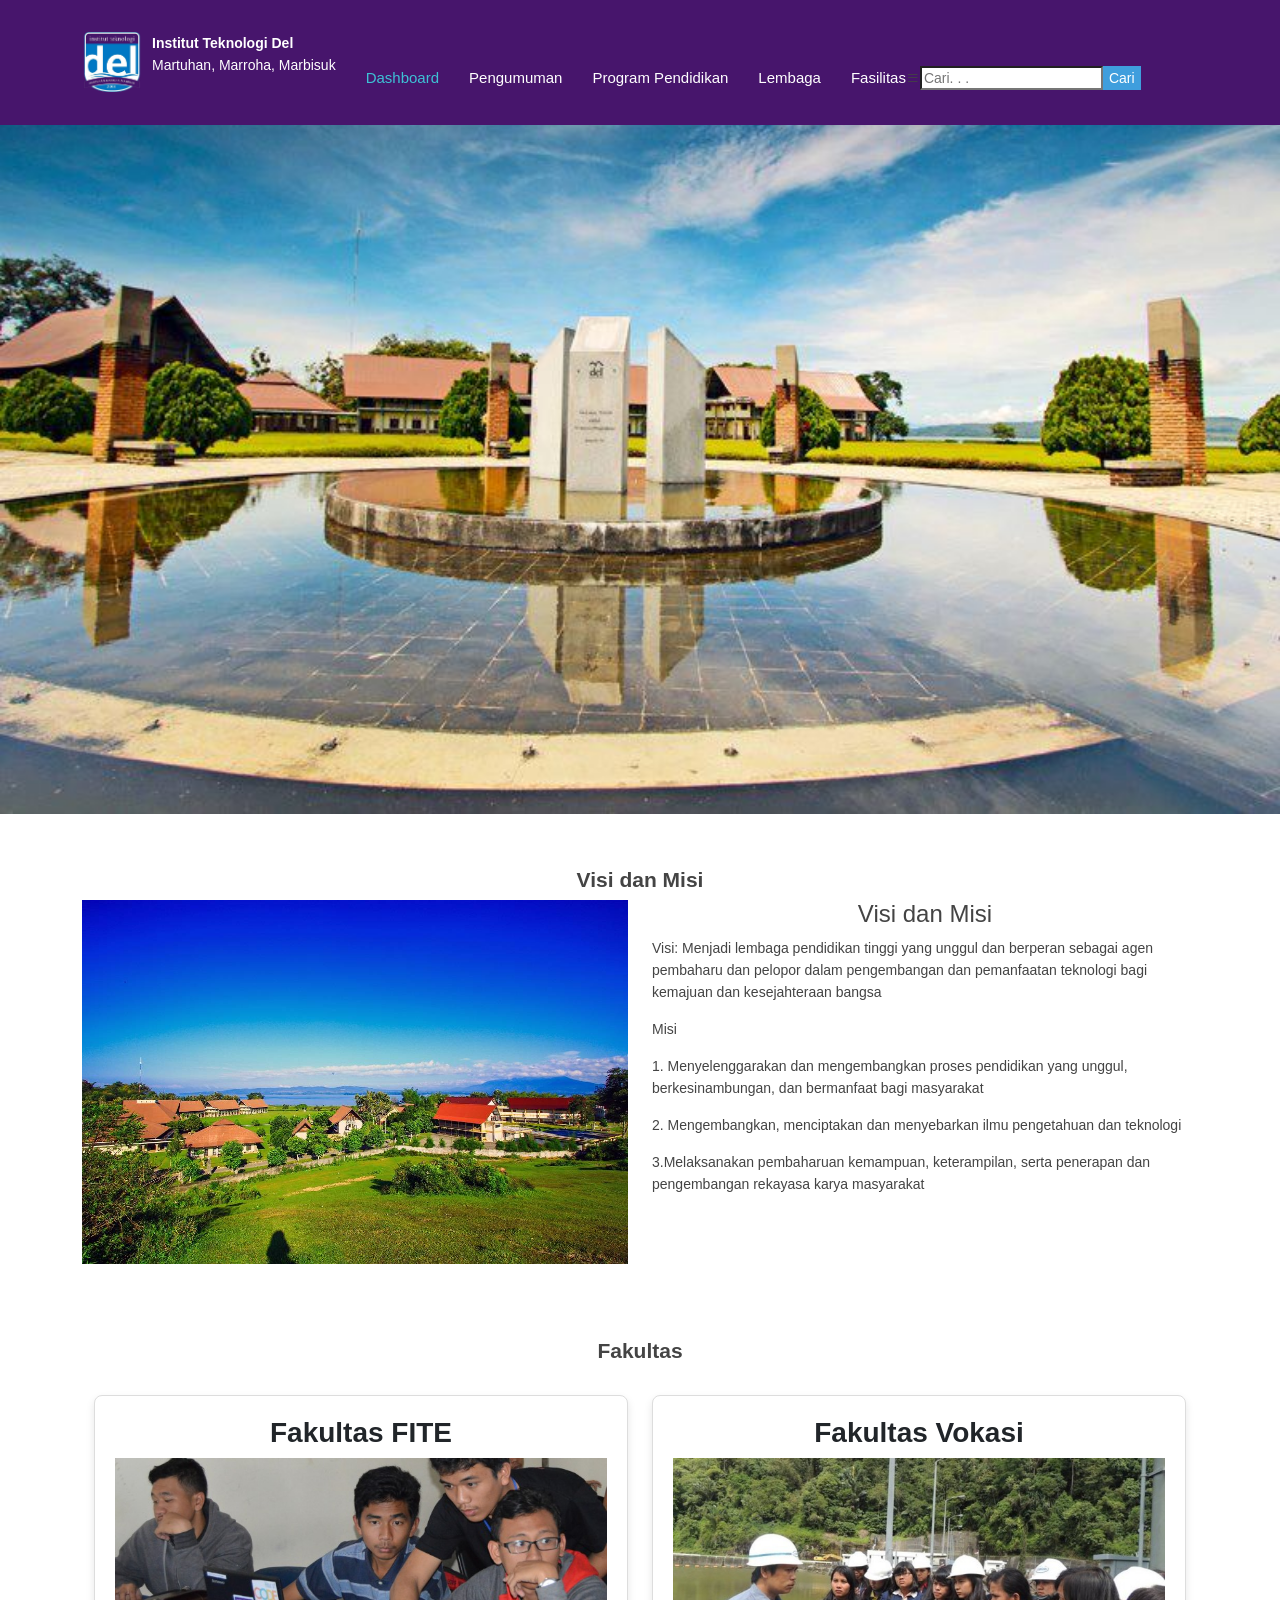
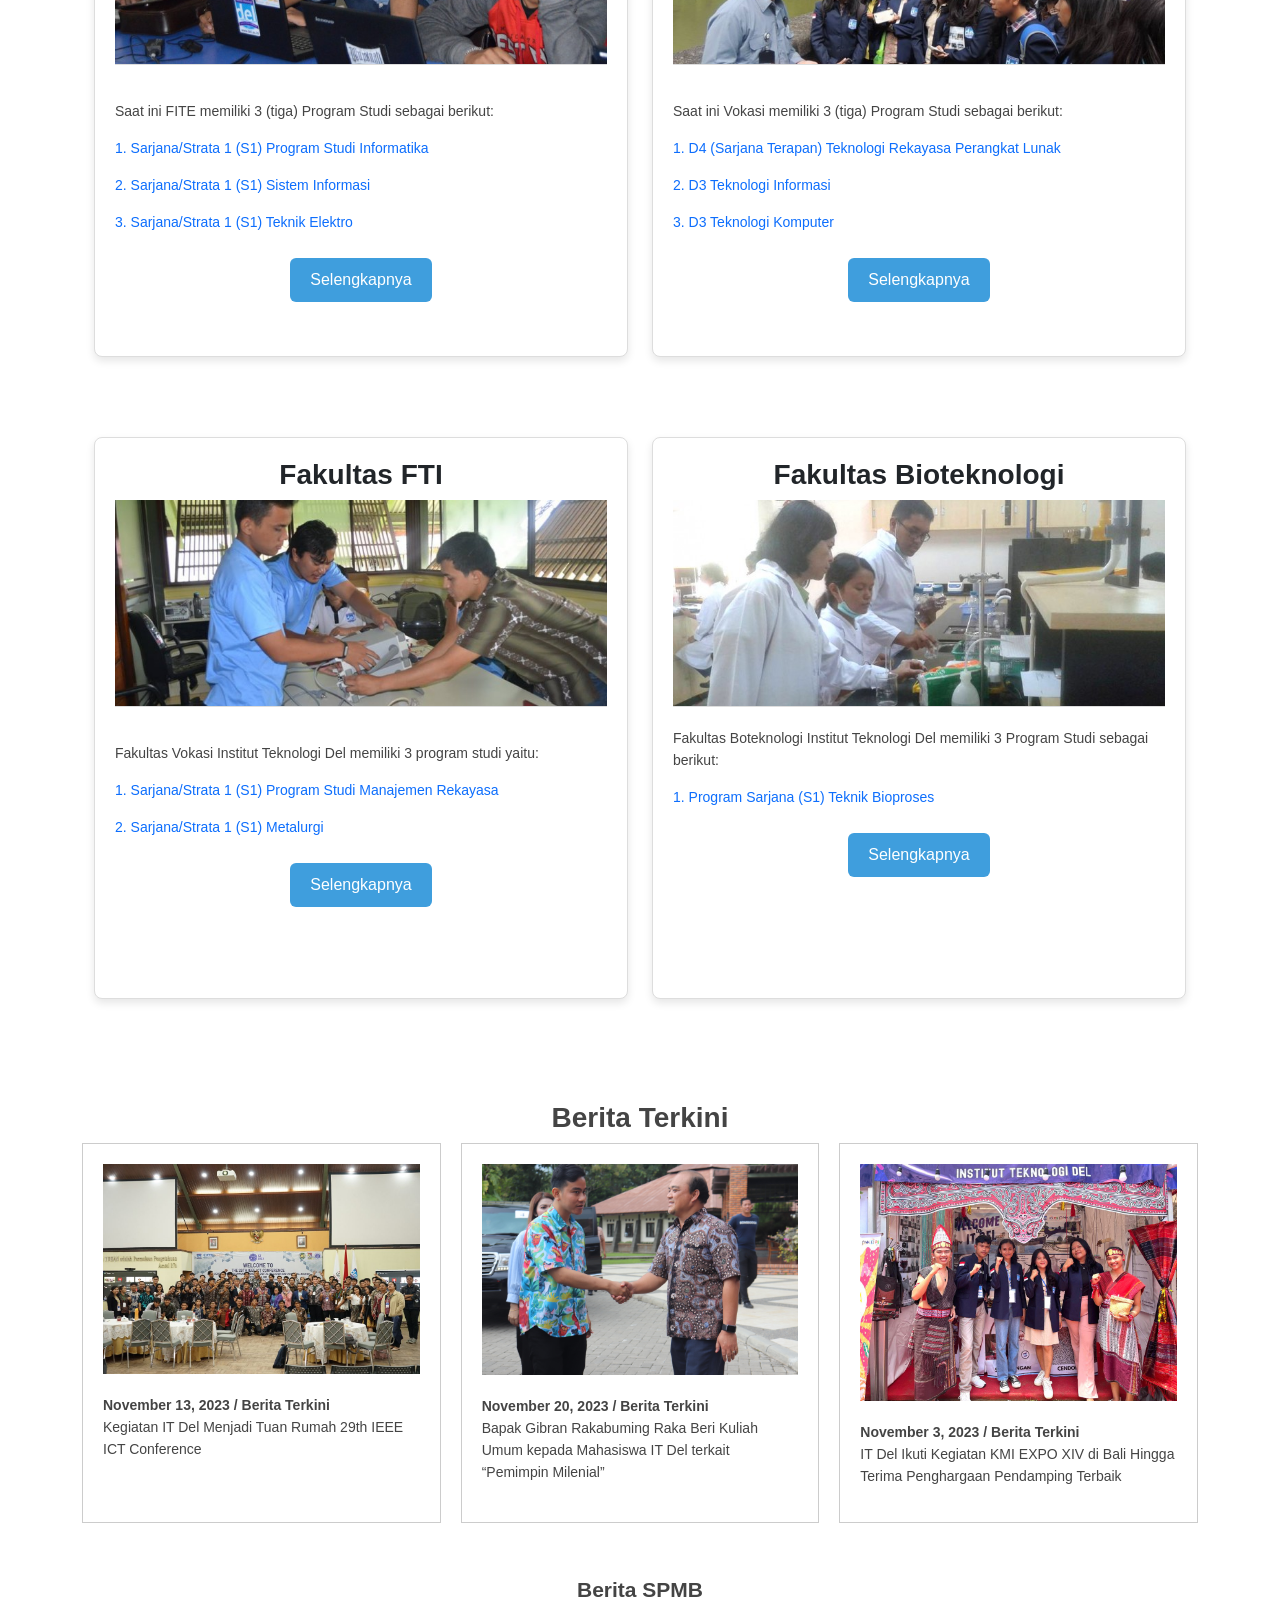
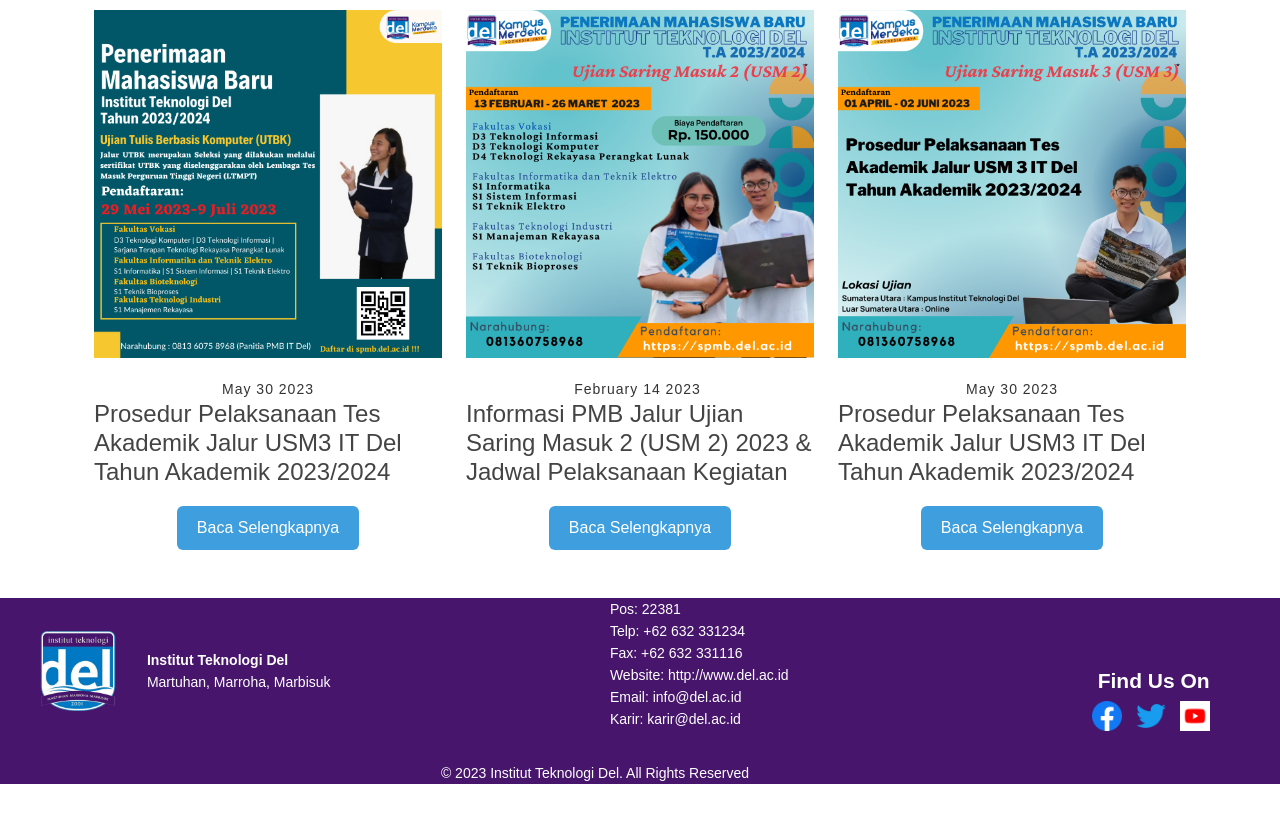
<file: eBusiness/index.html>
<!DOCTYPE html>
<html lang="en">

<head>
  <meta charset="utf-8">
  <meta content="width=device-width, initial-scale=1.0" name="viewport">

  <title>Institut Teknologi Del</title>
  <meta content="" name="description">
  <meta content="" name="keywords">

  <!-- Favicons -->
  <link href="del.png" rel="icon">
  <link href="del.png" rel="apple-touch-icon">

  <!-- Google Fonts -->
  <link
    href="https://fonts.googleapis.com/css?family=Open+Sans:300,400,400i,600,700|Raleway:300,400,400i,500,500i,700,800,900"
    rel="stylesheet">

  <!-- Vendor CSS Files -->
  <link href="assets/vendor/animate.css/animate.min.css" rel="stylesheet">
  <link href="assets/vendor/bootstrap/css/bootstrap.min.css" rel="stylesheet">
  <link href="assets/vendor/bootstrap-icons/bootstrap-icons.css" rel="stylesheet">
  <link href="assets/vendor/boxicons/css/boxicons.min.css" rel="stylesheet">
  <link href="assets/vendor/glightbox/css/glightbox.min.css" rel="stylesheet">
  <link href="assets/vendor/swiper/swiper-bundle.min.css" rel="stylesheet">
  <link href="assets/css/style.css" rel="stylesheet">

</head>

<body>

  <!-- ======= Header ======= -->
  <header id="header" class="fixed-top d-flex align-items-center" style="background-color: #47156C;">
    <div class="container d-flex justify-content-between">




      <nav id="navbar" class="navbar">
        <div style="display: flex; margin-bottom: 0.8rem;">
          <img src="del.png" alt="del.png" style="width: 60px;">
          <p style=" text-align: left; margin-left: 10px; color: white;"><b>Institut Teknologi Del</b><br>Martuhan,
            Marroha, Marbisuk</p>
        </div>
        <ul>
          <li><a class="nav-link scrollto  active" href="index.html">Dashboard</a></li>
          <li><a class="nav-link scrollto" href="pengumumanuser.html">Pengumuman</a></li>
          <li><a class="nav-link scrollto" href="programpendidikan1.html">Program Pendidikan</a></li>
          <li><a class="nav-link scrollto" href="lembaga.html">Lembaga</a></li>
          <li><a class="nav-link scrollto" href="fasilitas1.html">Fasilitas</a></li>
          <i class="bi bi-list mobile-nav-toggle"></i>
          <div style="width: 100%; justify-content: flex-end; display: flex;margin-right: rem; "><input type="text"
              style="height: 1.5rem; border-radius:0 ;  " placeholder="Cari. . .">
            <button style="color: white; background-color: #3f9edd; border: none;">Cari</button>
          </div>
      </nav><!-- .navbar -->


    </div>
  </header><!-- End Header -->


  <head>
    <title>Carousel HTML dengan JavaScript</title>
    <style>
      .carousel {
        max-width: 1300px;
        margin: 0 auto;
        overflow: hidden;
        position: relative;
        margin-top: -2.45rem;
      }

      .slides {
        display: flex;
        transition: transform 0.5s ease-in-out;
      }

      .slide {
        min-width: 100%;
      }

      img {
        width: 100%;
        height: auto;
      }
    </style>
  </head>

  <body>

    <div class="carousel">
      <div class="slides">
        <div class="slide"><img src="gambar1.jpg" alt="Gambar 1"></div>
        <div class="slide"><img src="gambar2.jpg" alt="Gambar 2"></div>
        <div class="slide"><img src="gambar3.jpg" alt="Gambar 3"></div>
      </div>
    </div>

    <script>
      let currentSlide = 0;
      const slides = document.querySelectorAll('.slide');

      function nextSlide() {
        currentSlide = (currentSlide + 1) % slides.length;
        updateSlide();
      }

      function updateSlide() {
        const offset = -currentSlide * slides[0].offsetWidth;
        document.querySelector('.slides').style.transform = `translateX(${offset}px)`;
      }

      setInterval(nextSlide, 3000); // Ubah gambar setiap 3 detik
    </script>

  </body>

  <main id="main">

    <!-- ======= Visi Misi ======= -->
    <div id="about" class="about-area area-padding">
      <div class="container">
        <div class="row">
          <div class="col-md-12 col-sm-12 col-xs-12">
            <div class="section-headline text-center">
              <h2><strong>Visi dan Misi</strong></h2>
            </div>
          </div>
        </div>
        <div class="row">
          <!-- single-well start-->
          <div class="col-md-6 col-sm-6 col-xs-12">
            <div class="well-left">
              <div class="single-well">
                <a href="#">
                  <img src="gambar3.jpg" alt="">
                </a>
              </div>
            </div>
          </div>
          <!-- single-well end-->
          <div class="col-md-6 col-sm-6 col-xs-12">
            <div class="well-middle">
              <div class="single-well">
                
                  <h4 class="sec-head">Visi dan Misi</h4>
                </a>
                <p>
                  Visi: Menjadi lembaga pendidikan tinggi yang unggul dan berperan sebagai agen pembaharu dan pelopor
                  dalam pengembangan dan pemanfaatan teknologi bagi kemajuan dan kesejahteraan bangsa
                </p>
                <ul>
                  <p>
                    Misi
                  </p>
                  <p>1. Menyelenggarakan dan mengembangkan proses pendidikan yang unggul, berkesinambungan, dan
                    bermanfaat bagi masyarakat</p>
                  <p>2. Mengembangkan, menciptakan dan menyebarkan ilmu pengetahuan dan teknologi</p>
                  <p>3.Melaksanakan pembaharuan kemampuan, keterampilan, serta penerapan dan pengembangan rekayasa karya
                    masyarakat</p>
                </ul>
              </div>
            </div>
          </div>
          <!-- End col-->
        </div>
      </div>
    </div><!-- End About Section -->


    <!-- ======= Team Section ======= -->
    <div id="team" class="our-team-area area-padding">
      <div class="container">
        <div class="row">
          <div class="col-md-12 col-sm-12 col-xs-12">
            <div class="section-headline text-center">
              <br>
              <h2><strong>Fakultas</strong></h2>

              <body>
                <title><strong>Program Pendidikan</strong></title>
                <div class="container">
                  <div class="row">
                    <div class="col-md-6">
                      <div class="card">
                        <div class="card-body">
                          <h3 class="card-title"><strong>Fakultas FITE</strong></h3>
                          <p class="card-text">
                            <img class="img2" src="programpendidikan2.jpg" width="391" height="143">
                          <p>Saat ini FITE memiliki 3 (tiga) Program Studi sebagai berikut:</p>
                          <p><a href="">1. Sarjana/Strata 1 (S1) Program Studi Informatika</a></p>
                          <p><a href="">2. Sarjana/Strata 1 (S1) Sistem Informasi</a></p>
                          <p><a href="">3. Sarjana/Strata 1 (S1) Teknik Elektro</a></p>
                          </p>
                          <button type="button" class="btn btn-primary">Selengkapnya</button>
                        </div>
                      </div>
                    </div>
                    <div class="col-md-6">
                      <div class="card">
                        <div class="card-body">
                          <h3 class="card-title"><strong>Fakultas Vokasi</strong></h3>
                          <p class="card-text">
                            <img class="img2" src="FTI.jpg" width="391" height="143">
                          <p>Saat ini Vokasi memiliki 3 (tiga) Program Studi sebagai berikut:</p>
                          <p><a href="">1. D4 (Sarjana Terapan) Teknologi Rekayasa Perangkat Lunak</a></p>
                          <p><a href="">2. D3 Teknologi Informasi</a></p>
                          <p><a href="">3. D3 Teknologi Komputer</a></p>
                          </p>
                          <button type="button" class="btn btn-primary">Selengkapnya</button>
                        </div>
                      </div>
                    </div>
                  </div>
                  <div class="row">
                    <div class="col-md-6">
                      <div class="card">
                        <div class="card-body">
                          <h3 class="card-title"><strong>Fakultas FTI</strong></h3>
                          <img class="img2" src="elektro.jpg" width="391" height="143">
                          <p class="card-text">
                          <p>Fakultas Vokasi Institut Teknologi Del memiliki 3 program studi yaitu:</p>
                          <p><a href="">1. Sarjana/Strata 1 (S1) Program Studi Manajemen Rekayasa</a></p>
                          <p><a href="">2. Sarjana/Strata 1 (S1) Metalurgi</a></p>
                          </p>
                          <button type="button" class="btn btn-primary">Selengkapnya</button>
                        </div>
                      </div>
                    </div>
                    <div class="col-md-6">
                      <div class="card">
                        <div class="card-body">
                          <h3 class="card-title"><strong>Fakultas Bioteknologi</strong></h3>
                          <img class="img2" src="bioteknologi.jpg" width="391" height="143">
                          <p class="card-text">
                            Fakultas Boteknologi Institut Teknologi Del memiliki 3 Program Studi sebagai berikut:
                            <p><a href="">1. Program Sarjana (S1) Teknik Bioproses</a></p>
                          </p>
                          <button type="button" class="btn btn-primary">Selengkapnya</button>
                        </div>
                      </div>
                    </div>
                  </div>
                </div>
                </br>
                <!-- ======= Berita Terkini ======= -->
                <main class="main1">

                  <article>
                    <div class="display">
                      <h3><strong>Berita Terkini</strong></h3>
                      <main class="main1">
                        <div class="grid-container">
                          <div class="card1">
                            <img class="img2" src="image.jpg" width="391" height="143">
                            <p><b>November 13, 2023 / Berita Terkini</b><br>Kegiatan IT Del Menjadi Tuan Rumah 29th IEEE
                              ICT
                              Conference</p>
                          </div>

                          <div class="card1">
                            <img class="img2" src="image2.jpg" width="391" height="143">
                            <p><b>November 20, 2023 / Berita Terkini</b><br>Bapak Gibran Rakabuming Raka Beri Kuliah
                              Umum kepada
                              Mahasiswa IT Del terkait “Pemimpin Milenial”</p>
                          </div>

                          <div class="card1">
                            <img class="img2" src="image3.jpeg" width="391" height="143">
                            <p><b>November 3, 2023 / Berita Terkini</b><br>IT Del Ikuti Kegiatan KMI EXPO XIV di Bali
                              Hingga
                              Terima Penghargaan Pendamping Terbaik</p>
                          </div>
                        </div>
                      </main><!-- End Pricing Section -->

                      <!-- ======= Berita SPMB ======= -->
                      <div id="blog" class="blog-area">
                        <div class="blog-inner area-padding">
                          <div class="blog-overly"></div>
                          <div class="container ">
                            <div class="row">
                              <div class="col-md-12 col-sm-12 col-xs-12">
                                <div class="section-headline text-center">
                                  <br>
                                  <h2> <strong>Berita SPMB</strong></h2>
                                </div>
                              </div>
                            </div>
                            <div class="row">
                              <!-- Start Left Blog -->
                              <div class="col-md-4 col-sm-4 col-xs-12">
                                <div class="single-blog">
                                  <div class="single-blog-img">
                                    <a href="blog.html">
                                      <img src="image4.png" alt="">
                                    </a>
                                  </div>
                                  <div class="blog-meta">
                                    <span class="comments-type">
                                      <i class="fa fa-comment-o"></i>
                                    </span>
                                    <span class="date-type">
                                      <i class="fa fa-calendar"></i>May 30 2023
                                    </span>
                                  </div>
                                  <div class="blog-text">
                                    <h4>
                                      <p>Prosedur Pelaksanaan Tes Akademik Jalur USM3 IT Del Tahun Akademik
                                        2023/2024</p>
                                    </h4>
                                  </div>
                                  <span>
                                    <a href="" class="btn btn-primary">Baca Selengkapnya</a>
                                  </span>
                                </div>
                                <!-- Start single blog -->
                              </div>
                              <!-- End Left Blog-->
                              <!-- Start Left Blog -->
                              <div class="col-md-4 col-sm-4 col-xs-12">
                                <div class="single-blog">
                                  <div class="single-blog-img">
                                    <a href="">
                                      <img src="image5.png" alt="">
                                    </a>
                                  </div>
                                  <div class="">
                                    <span class="comments-type">
                                      <i class="fa fa-comment-o"></i>
                                    </span>
                                    <span class="date-type">
                                      <i class="fa fa-calendar"></i>February 14 2023
                                    </span>
                                  </div>
                                  <div class="blog-text">
                                    <h4>
                                      <p>Informasi PMB Jalur Ujian Saring Masuk 2 (USM 2) 2023 & Jadwal
                                        Pelaksanaan Kegiatan</p>
                                    </h4>
                                  </div>
                                  <span>
                                    <a href="" class="btn btn-primary">Baca Selengkapnya</a>
                                  </span>
                                </div>
                                <!-- Start single blog -->
                              </div>
                              <!-- End Left Blog-->
                              <!-- Start Right Blog-->
                              <div class="col-md-4 col-sm-4 col-xs-12">
                                <div class="single-blog">
                                  <div class="single-blog-img">
                                    <a href="">
                                      <img src="image6.png" alt="">
                                    </a>
                                  </div>
                                  <div class="blog-meta">
                                    <span class="comments-type">
                                      <i class="fa fa-comment-o"></i>
                                    </span>
                                    <span class="date-type">
                                      <i class="fa fa-calendar"></i>May 30 2023
                                    </span>
                                  </div>
                                  <div class="blog-text">
                                    <h4>
                                      <p>Prosedur Pelaksanaan Tes Akademik Jalur USM3 IT Del Tahun
                                        Akademik 2023/2024</p>
                                    </h4>
                                  </div>
                                  <span>
                                    <a href="" class="btn btn-primary">Baca Selengkapnya</a>
                                  </span>
                                  </br>
                                </div>
                              </div>
                            </div>
                          </div>
                        </div>
                      </div>
                      <br></br>


                    </div>
                  </article>
                </main>

              </body>

            </div>

          </div>
        </div>

      </div>
      <footer style="min-width: 120%; margin-left: -7rem; ">
        <div style="margin-left: 5%;" class="logo">
          <img src="del.png" alt="del.png" class="logo-img">
          <p class="logo-text"><b>Institut Teknologi Del</b><br>Martuhan, Marroha, Marbisuk</p>
        </div>
        <div style="margin-left: 47%;" class="contact">
          <p class="contact-info">Pos: 22381 <br> Telp: +62 632 331234 <br> Fax: +62 632 331116 <br> Website:
            http://www.del.ac.id <br> Email: info@del.ac.id <br>Karir: karir@del.ac.id</p>
        </div>
        <div>
          <div class="find-us-on"
            style="text-align: right; padding-right: 30px; padding-bottom: 20px; float: right; margin-top: -5%; margin-right: 12%;">
            <h2><b>Find Us On</b></h2>
            <img src="fb.png" alt="fb" style="width: 30px; display: inline-block; margin-right: 10px;">
            <img src="twt.png" alt="twt" style="width: 30px; display: inline-block; margin-right: 10px;">
            <img src="yt.png" alt="yt" style="width: 30px; display: inline-block;">
          </div>
        </div>

        <div class="container">

          <p1 class="copy">&copy; 2023 Institut Teknologi Del. All Rights Reserved</p>
        </div>

      </footer>
    </div>

  </main>

</body>

</html>
</file>
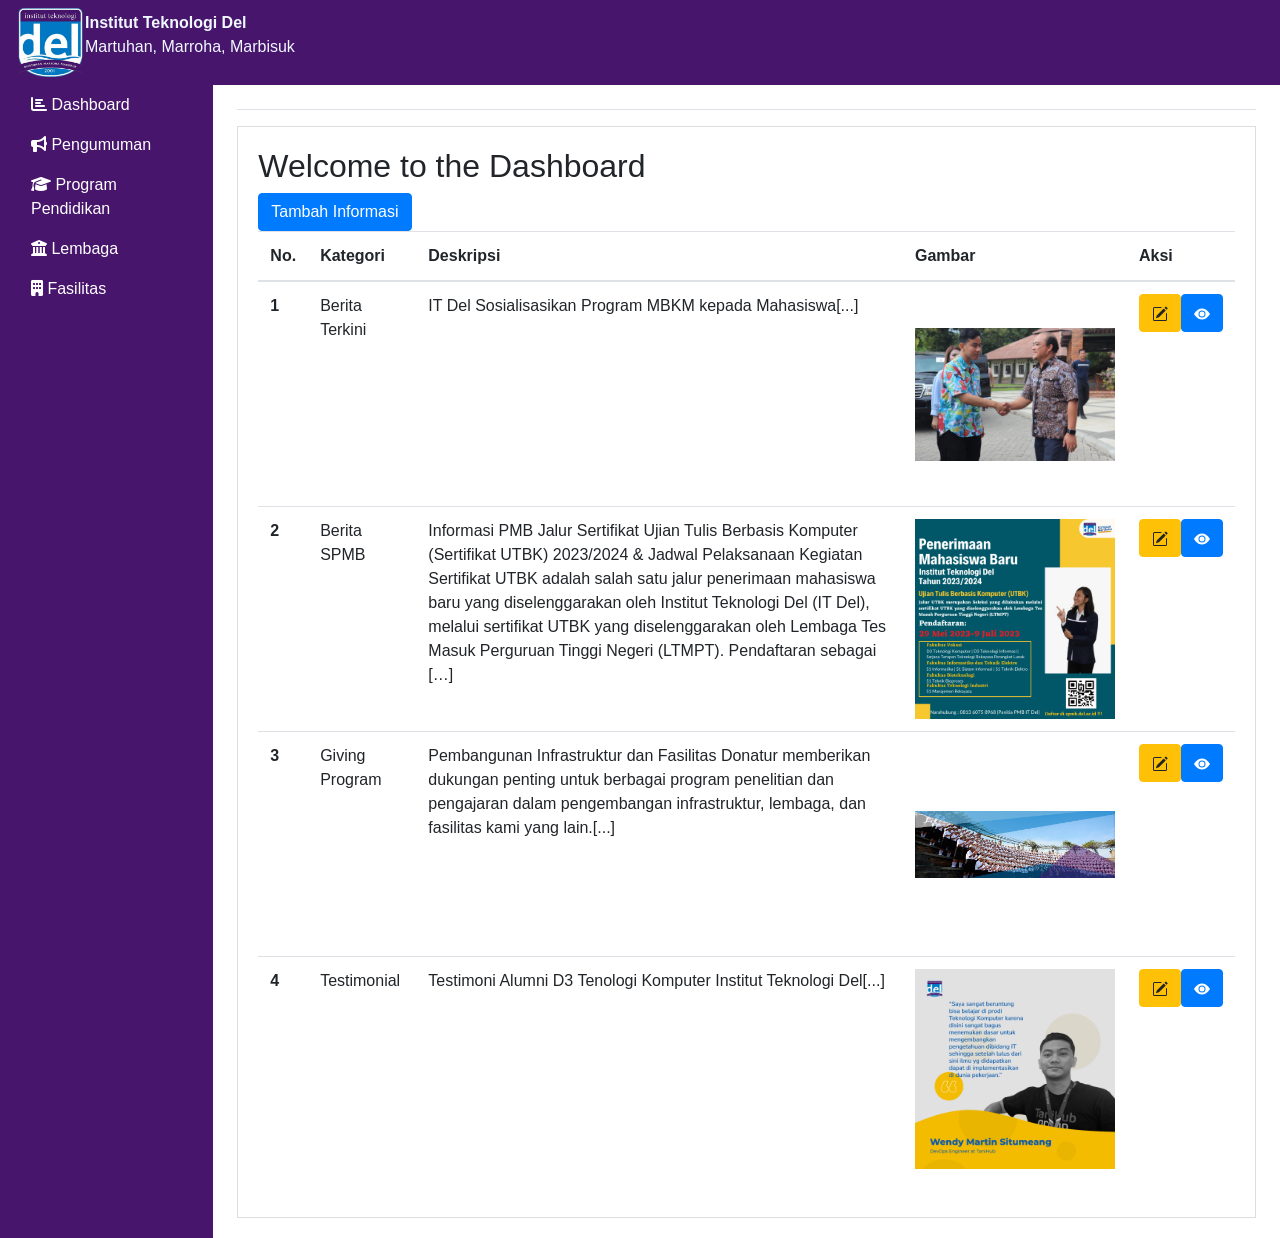
<file: eBusiness/admin.html>
<!DOCTYPE html>
<html lang="en">
    <head>
        <header style="background-color: #47156C; display: flex; flex-direction: row; justify-content: left; padding-inline: 1rem; padding-block: 0.5rem;">
            <div style="display: flex; align-items: center; color: aliceblue;">
                <img src="del.png" alt="del.png" style="width: 69px;">
                <p style=" text-align: left; width: 20rem; "><b>Institut Teknologi Del</b><br>Martuhan, Marroha, Marbisuk</p>
        </div>
            </div>
        </header>
    

    <meta charset="UTF-8">
    <meta name="viewport" content="width=device-width, initial-scale=1.0">
    <link rel="stylesheet" href="https://stackpath.bootstrapcdn.com/bootstrap/4.5.2/css/bootstrap.min.css">
    <link href="https://cdnjs.cloudflare.com/ajax/libs/font-awesome/6.4.0/css/all.min.css" rel="stylesheet">

    <link rel="stylesheet" href="style1.css">
    <title>Admin Dashboard</title>
</head>
<body>
    <div class="container-fluid">
        <div class="row">
            <!-- Sidebar -->
            <nav class="col-md-2 d-none d-md-block sidebar">
              <div class="sidebar-sticky">
                  <ul class="nav flex-column">
                      <li class="nav-item">
                          <a class="nav-link active" href="admin.html">
                              <i class="fas fa-chart-bar"></i> Dashboard
                          </a>
                      </li>
                      <li class="nav-item">
                          <a class="nav-link" href="pengumumanadmin.html">
                              <i class="fas fa-bullhorn"></i> Pengumuman
                          </a>
                      </li>
                      <li class="nav-item">
                          <a class="nav-link" href="adminprogrampendidikan.html">
                              <i class="fas fa-graduation-cap"></i> Program Pendidikan
                          </a>
                      </li>
                      <li class="nav-item">
                          <a class="nav-link" href="adminlembaga.html">
                              <i class="fas fa-university"></i> Lembaga
                          </a>
                      </li>
                      <li class="nav-item">
                          <a class="nav-link" href="adminfasilitas.html">
                              <i class="fas fa-building"></i> Fasilitas
                          </a>
                      </li>
                  </ul>
              </div>
          </nav>
            <!-- Content -->
            <main role="main" class="col-md-9 ml-sm-auto col-lg-10 px-4">
                <div class="d-flex justify-content-between flex-wrap flex-md-nowrap align-items-center pt-3 pb-2 mb-3 border-bottom">

                </div>

                <!-- Dashboard Content -->
                <div class="dashboard-content">
                    <h2>Welcome to the Dashboard</h2>
                    <table class="table caption-top">
                        <!-- <caption>List of Contents</caption> -->
                        <body>
                                <a href="indexadmin.php?halaman=tambahproduk" class="btn btn-primary">Tambah Informasi</a>
                            </div>
                        
                            <!-- Link ke Bootstrap JS -->
                            <script src="https://maxcdn.bootstrapcdn.com/bootstrap/3.4.1/js/bootstrap.min.js"></script>
                        </body>
                        <thead>
                          <tr>
                            <th scope="col">No.</th>
                            <th scope="col">Kategori</th>
                            <th scope="col">Deskripsi</th>
                            <th scope="col">Gambar</th>
                            <th scope="col">Aksi</th>
                          </tr>
                        </thead>
                        <tbody>
                          <tr>
                            <th scope="row">1</th>
                            <td>Berita Terkini</td>
                            <td>IT Del Sosialisasikan Program MBKM kepada Mahasiswa[...]</td>
                            <td>
                                <div style="width: 200px; height: 200px;display: flex; align-items: center;">
                                    <img src="gibran.jpg" alt="" style="width: 100%;">
                                </div>
                            </td>
                            <td>
                                <div class="d-flex gap-2 mb-3">
                                    <button type="button" class="btn btn-warning">
                                      <svg xmlns="http://www.w3.org/2000/svg" width="16" height="16" fill="currentColor" class="bi bi-pencil-square" viewBox="0 0 16 16">
                        <path d="M15.502 1.94a.5.5 0 0 1 0 .706L14.459 3.69l-2-2L13.502.646a.5.5 0 0 1 .707 0l1.293 1.293zm-1.75 2.456-2-2L4.939 9.21a.5.5 0 0 0-.121.196l-.805 2.414a.25.25 0 0 0 .316.316l2.414-.805a.5.5 0 0 0 .196-.12l6.813-6.814z"/>
                        <path fill-rule="evenodd" d="M1 13.5A1.5 1.5 0 0 0 2.5 15h11a1.5 1.5 0 0 0 1.5-1.5v-6a.5.5 0 0 0-1 0v6a.5.5 0 0 1-.5.5h-11a.5.5 0 0 1-.5-.5v-11a.5.5 0 0 1 .5-.5H9a.5.5 0 0 0 0-1H2.5A1.5 1.5 0 0 0 1 2.5z"/>
                      </svg>
                                    </button>
    
                                    <button type="button" class="btn btn-primary">
                                        <svg xmlns="http://www.w3.org/2000/svg" width="16" height="16" fill="currentColor" class="bi bi-eye-fill" viewBox="0 0 16 16">
                          <path d="M10.5 8a2.5 2.5 0 1 1-5 0 2.5 2.5 0 0 1 5 0"/>
                          <path d="M0 8s3-5.5 8-5.5S16 8 16 8s-3 5.5-8 5.5S0 8 0 8m8 3.5a3.5 3.5 0 1 0 0-7 3.5 3.5 0 0 0 0 7"/>
                        </svg>

                                      </button>
    
                                    </div>
    
                                    
                            </td>
                          </tr>
                          <tr>
                            <th scope="row">2</th>
                            <td>Berita SPMB</td>
                            <td>Informasi PMB Jalur Sertifikat Ujian Tulis Berbasis Komputer (Sertifikat UTBK) 2023/2024 & Jadwal Pelaksanaan Kegiatan
                                Sertifikat UTBK adalah salah satu jalur penerimaan mahasiswa baru yang diselenggarakan oleh Institut Teknologi Del (IT Del), melalui sertifikat UTBK yang diselenggarakan oleh Lembaga Tes Masuk Perguruan Tinggi Negeri (LTMPT). Pendaftaran sebagai […]</td>
                            <td>
                                <div style="width: 200px; height: 200px; display: flex; align-items: center;">
                                    <img src="image4.png" alt="" style="width: 100%;">
                                </div>
                            </td>
                            <td>
                                <div class="d-flex gap-2 mb-3">
                                    <button type="button" class="btn btn-warning">
                                      <svg xmlns="http://www.w3.org/2000/svg" width="16" height="16" fill="currentColor" class="bi bi-pencil-square" viewBox="0 0 16 16">
                        <path d="M15.502 1.94a.5.5 0 0 1 0 .706L14.459 3.69l-2-2L13.502.646a.5.5 0 0 1 .707 0l1.293 1.293zm-1.75 2.456-2-2L4.939 9.21a.5.5 0 0 0-.121.196l-.805 2.414a.25.25 0 0 0 .316.316l2.414-.805a.5.5 0 0 0 .196-.12l6.813-6.814z"/>
                        <path fill-rule="evenodd" d="M1 13.5A1.5 1.5 0 0 0 2.5 15h11a1.5 1.5 0 0 0 1.5-1.5v-6a.5.5 0 0 0-1 0v6a.5.5 0 0 1-.5.5h-11a.5.5 0 0 1-.5-.5v-11a.5.5 0 0 1 .5-.5H9a.5.5 0 0 0 0-1H2.5A1.5 1.5 0 0 0 1 2.5z"/>
                      </svg>
                                    </button>
    
                                    <button type="button" class="btn btn-primary">
                                        <svg xmlns="http://www.w3.org/2000/svg" width="16" height="16" fill="currentColor" class="bi bi-eye-fill" viewBox="0 0 16 16">
                          <path d="M10.5 8a2.5 2.5 0 1 1-5 0 2.5 2.5 0 0 1 5 0"/>
                          <path d="M0 8s3-5.5 8-5.5S16 8 16 8s-3 5.5-8 5.5S0 8 0 8m8 3.5a3.5 3.5 0 1 0 0-7 3.5 3.5 0 0 0 0 7"/>
                        </svg>

                                      </button>
    
                                    </div>
                            </td>
                          </tr>
                          <tr>
                            <th scope="row">3</th>
                            <td>Giving Program</td>
                            <td>Pembangunan Infrastruktur dan Fasilitas
                                Donatur memberikan dukungan penting untuk berbagai program penelitian dan pengajaran dalam pengembangan infrastruktur, lembaga, dan fasilitas kami yang lain.[...]</td>
                            <td>
                                <div style="width: 200px; height: 200px; display: flex; align-items: center;">
                                    <img src="givingprogram.jpg" alt="" style="width: 100%;">
                                </div>
                            </td>
                            <td>
                                <div class="d-flex gap-2 mb-3">
                                    <button type="button" class="btn btn-warning">
                                      <svg xmlns="http://www.w3.org/2000/svg" width="16" height="16" fill="currentColor" class="bi bi-pencil-square" viewBox="0 0 16 16">
                        <path d="M15.502 1.94a.5.5 0 0 1 0 .706L14.459 3.69l-2-2L13.502.646a.5.5 0 0 1 .707 0l1.293 1.293zm-1.75 2.456-2-2L4.939 9.21a.5.5 0 0 0-.121.196l-.805 2.414a.25.25 0 0 0 .316.316l2.414-.805a.5.5 0 0 0 .196-.12l6.813-6.814z"/>
                        <path fill-rule="evenodd" d="M1 13.5A1.5 1.5 0 0 0 2.5 15h11a1.5 1.5 0 0 0 1.5-1.5v-6a.5.5 0 0 0-1 0v6a.5.5 0 0 1-.5.5h-11a.5.5 0 0 1-.5-.5v-11a.5.5 0 0 1 .5-.5H9a.5.5 0 0 0 0-1H2.5A1.5 1.5 0 0 0 1 2.5z"/>
                      </svg>
                                    </button>
    
                                    <button type="button" class="btn btn-primary">
                                        <svg xmlns="http://www.w3.org/2000/svg" width="16" height="16" fill="currentColor" class="bi bi-eye-fill" viewBox="0 0 16 16">
                          <path d="M10.5 8a2.5 2.5 0 1 1-5 0 2.5 2.5 0 0 1 5 0"/>
                          <path d="M0 8s3-5.5 8-5.5S16 8 16 8s-3 5.5-8 5.5S0 8 0 8m8 3.5a3.5 3.5 0 1 0 0-7 3.5 3.5 0 0 0 0 7"/>
                        </svg>
        
                        <tr>
                        <th scope="row">4</th>
                        <td>Testimonial</td>
                        <td>Testimoni Alumni D3 Tenologi Komputer Institut Teknologi Del[...]</td>
                        <td>
                            <div style="width: 200px; height: 200px;  display: flex; align-items: center;">
                                <img src="testi.jpg" alt="" style="width: 100%;">
                            </div>
                        </td>
                        <td>
                            <div class="d-flex gap-2 mb-3">
                                <button type="button" class="btn btn-warning">
                                  <svg xmlns="http://www.w3.org/2000/svg" width="16" height="16" fill="currentColor" class="bi bi-pencil-square" viewBox="0 0 16 16">
                    <path d="M15.502 1.94a.5.5 0 0 1 0 .706L14.459 3.69l-2-2L13.502.646a.5.5 0 0 1 .707 0l1.293 1.293zm-1.75 2.456-2-2L4.939 9.21a.5.5 0 0 0-.121.196l-.805 2.414a.25.25 0 0 0 .316.316l2.414-.805a.5.5 0 0 0 .196-.12l6.813-6.814z"/>
                    <path fill-rule="evenodd" d="M1 13.5A1.5 1.5 0 0 0 2.5 15h11a1.5 1.5 0 0 0 1.5-1.5v-6a.5.5 0 0 0-1 0v6a.5.5 0 0 1-.5.5h-11a.5.5 0 0 1-.5-.5v-11a.5.5 0 0 1 .5-.5H9a.5.5 0 0 0 0-1H2.5A1.5 1.5 0 0 0 1 2.5z"/>
                  </svg>
                                </button>

                                <button type="button" class="btn btn-primary">
                                    <svg xmlns="http://www.w3.org/2000/svg" width="16" height="16" fill="currentColor" class="bi bi-eye-fill" viewBox="0 0 16 16">
                      <path d="M10.5 8a2.5 2.5 0 1 1-5 0 2.5 2.5 0 0 1 5 0"/>
                      <path d="M0 8s3-5.5 8-5.5S16 8 16 8s-3 5.5-8 5.5S0 8 0 8m8 3.5a3.5 3.5 0 1 0 0-7 3.5 3.5 0 0 0 0 7"/>
                        </svg>
                </tr>
                                  </button>

                                </div>
                        </td>
                      </tr>
                      <tr>
                                      </button>
    
                                    </div>
                            </td>
                          </tr>
                        </tbody>
                      </table>
                </div>

        
            </main>
        </div>
    </div>
    <script src="https://code.jquery.com/jquery-3.5.1.slim.min.js"></script>
    <script src="https://cdn.jsdelivr.net/npm/@popperjs/core@2.9.3/dist/umd/popper.min.js"></script>
    <script src="https://stackpath.bootstrapcdn.com/bootstrap/4.5.2/js/bootstrap.min.js"></script>
</body>
</html>
</file>
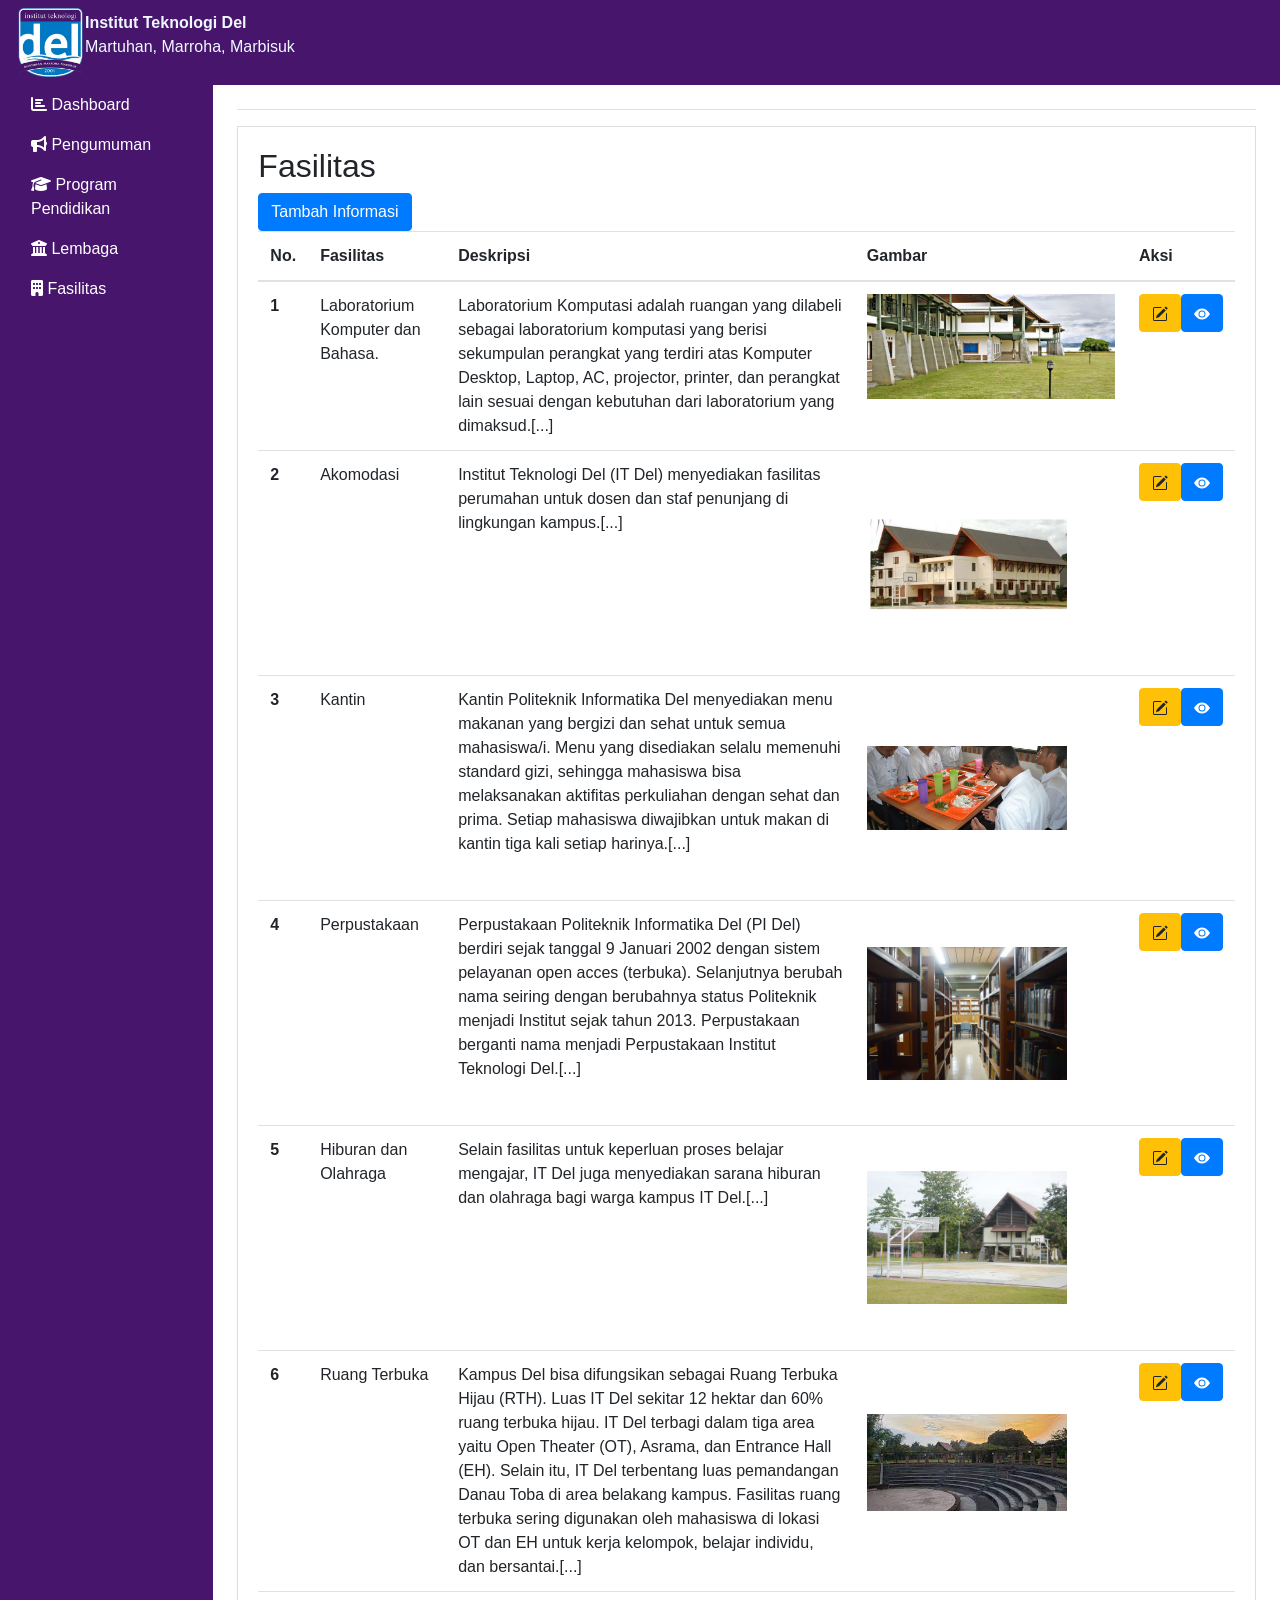
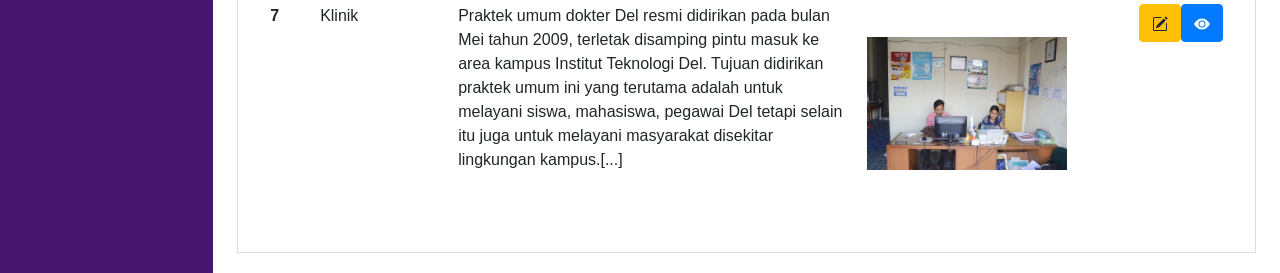
<file: eBusiness/adminfasilitas.html>
<!DOCTYPE html>
<html lang="en">
    <head>
        <header style="background-color: #47156C; display: flex; flex-direction: row; justify-content: left; padding-inline: 1rem; padding-block: 0.5rem;">
            <div style="display: flex; align-items: center; color: aliceblue;">
                <img src="del.png" alt="del.png" style="width: 69px;">
                <p style=" text-align: left; width: 20rem; "><b>Institut Teknologi Del</b><br>Martuhan, Marroha, Marbisuk</p>
        </div>
            </div>
        </header>
    

    <meta charset="UTF-8">
    <meta name="viewport" content="width=device-width, initial-scale=1.0">
    <link rel="stylesheet" href="https://stackpath.bootstrapcdn.com/bootstrap/4.5.2/css/bootstrap.min.css">
    <link href="https://cdnjs.cloudflare.com/ajax/libs/font-awesome/6.4.0/css/all.min.css" rel="stylesheet">

    <link rel="stylesheet" href="style1.css">
    <title>Admin Dashboard</title>
</head>
<body>
    <div class="container-fluid">
        <div class="row">
            <!-- Sidebar -->
            <nav class="col-md-2 d-none d-md-block sidebar">
              <div class="sidebar-sticky">
                  <ul class="nav flex-column">
                      <li class="nav-item">
                          <a class="nav-link active" href="admin.html">
                              <i class="fas fa-chart-bar"></i> Dashboard
                          </a>
                      </li>
                      <li class="nav-item">
                          <a class="nav-link" href="pengumumanadmin.html">
                              <i class="fas fa-bullhorn"></i> Pengumuman
                          </a>
                      </li>
                      <li class="nav-item">
                          <a class="nav-link" href="adminprogrampendidikan.html">
                              <i class="fas fa-graduation-cap"></i> Program Pendidikan
                          </a>
                      </li>
                      <li class="nav-item">
                          <a class="nav-link" href="adminlembaga.html">
                              <i class="fas fa-university"></i> Lembaga
                          </a>
                      </li>
                      <li class="nav-item">
                          <a class="nav-link" href="adminfasilitas.html">
                              <i class="fas fa-building"></i> Fasilitas
                          </a>
                      </li>
                  </ul>
              </div>
          </nav>
            <!-- Content -->
            <main role="main" class="col-md-9 ml-sm-auto col-lg-10 px-4">
                <div class="d-flex justify-content-between flex-wrap flex-md-nowrap align-items-center pt-3 pb-2 mb-3 border-bottom">

                </div>

                <!-- Dashboard Content -->
                <div class="dashboard-content">
                    <table class="table caption-top">
                        <!-- <caption>List of Contents</caption> -->
                        <h2>Fasilitas</h2>
                        <div>
                                <a href="" class="btn btn-primary">Tambah Informasi</a>
                            </div>
                        
                            <!-- Link ke Bootstrap JS -->
                            <script src="https://maxcdn.bootstrapcdn.com/bootstrap/3.4.1/js/bootstrap.min.js"></script>
                        </div>
                        <thead>
                          <tr>
                            <th scope="col">No.</th>
                            <th scope="col">Fasilitas</th>
                            <th scope="col">Deskripsi</th>
                            <th scope="col">Gambar</th>
                            <th scope="col">Aksi</th>
                          </tr>
                        </thead>
                        <tbody>
                          <tr>
                            <th scope="row">1</th>
                            <td>Laboratorium Komputer dan Bahasa.</td>
                            <td>Laboratorium Komputasi adalah ruangan yang dilabeli sebagai laboratorium komputasi yang berisi sekumpulan perangkat yang terdiri atas Komputer Desktop, Laptop, AC, projector, printer, dan perangkat lain sesuai dengan kebutuhan dari laboratorium yang dimaksud.[...]</td>
                            <td>
                                    <img src="laboratorium.jpg" alt="" style="width: 100%;">
                                </div>
                            </td>
                            <td>
                                <div class="d-flex gap-2 mb-3">
                                    <button type="button" class="btn btn-warning">
                                      <svg xmlns="http://www.w3.org/2000/svg" width="16" height="16" fill="currentColor" class="bi bi-pencil-square" viewBox="0 0 16 16">
                        <path d="M15.502 1.94a.5.5 0 0 1 0 .706L14.459 3.69l-2-2L13.502.646a.5.5 0 0 1 .707 0l1.293 1.293zm-1.75 2.456-2-2L4.939 9.21a.5.5 0 0 0-.121.196l-.805 2.414a.25.25 0 0 0 .316.316l2.414-.805a.5.5 0 0 0 .196-.12l6.813-6.814z"/>
                        <path fill-rule="evenodd" d="M1 13.5A1.5 1.5 0 0 0 2.5 15h11a1.5 1.5 0 0 0 1.5-1.5v-6a.5.5 0 0 0-1 0v6a.5.5 0 0 1-.5.5h-11a.5.5 0 0 1-.5-.5v-11a.5.5 0 0 1 .5-.5H9a.5.5 0 0 0 0-1H2.5A1.5 1.5 0 0 0 1 2.5z"/>
                      </svg>
                                    </button>
    
                                    <button type="button" class="btn btn-primary">
                                        <svg xmlns="http://www.w3.org/2000/svg" width="16" height="16" fill="currentColor" class="bi bi-eye-fill" viewBox="0 0 16 16">
                          <path d="M10.5 8a2.5 2.5 0 1 1-5 0 2.5 2.5 0 0 1 5 0"/>
                          <path d="M0 8s3-5.5 8-5.5S16 8 16 8s-3 5.5-8 5.5S0 8 0 8m8 3.5a3.5 3.5 0 1 0 0-7 3.5 3.5 0 0 0 0 7"/>
                        </svg>

                                      </button>
    
                                    </div>
    
                                    
                            </td>
                          </tr>
                          <tr>
                            <th scope="row">2</th>
                            <td>Akomodasi</td>
                            <td>Institut Teknologi Del (IT Del) menyediakan fasilitas perumahan untuk dosen dan staf penunjang di lingkungan kampus.[...]

                            </td>
                            <td>
                                <div style="width: 200px; height: 200px; display: flex; align-items: center;">
                                    <img src="akomodasi.jpeg" alt="" style="width: 100%;">
                                </div>
                            </td>
                            <td>
                                <div class="d-flex gap-2 mb-3">
                                    <button type="button" class="btn btn-warning">
                                      <svg xmlns="http://www.w3.org/2000/svg" width="16" height="16" fill="currentColor" class="bi bi-pencil-square" viewBox="0 0 16 16">
                        <path d="M15.502 1.94a.5.5 0 0 1 0 .706L14.459 3.69l-2-2L13.502.646a.5.5 0 0 1 .707 0l1.293 1.293zm-1.75 2.456-2-2L4.939 9.21a.5.5 0 0 0-.121.196l-.805 2.414a.25.25 0 0 0 .316.316l2.414-.805a.5.5 0 0 0 .196-.12l6.813-6.814z"/>
                        <path fill-rule="evenodd" d="M1 13.5A1.5 1.5 0 0 0 2.5 15h11a1.5 1.5 0 0 0 1.5-1.5v-6a.5.5 0 0 0-1 0v6a.5.5 0 0 1-.5.5h-11a.5.5 0 0 1-.5-.5v-11a.5.5 0 0 1 .5-.5H9a.5.5 0 0 0 0-1H2.5A1.5 1.5 0 0 0 1 2.5z"/>
                      </svg>
                                    </button>
    
                                    <button type="button" class="btn btn-primary">
                                        <svg xmlns="http://www.w3.org/2000/svg" width="16" height="16" fill="currentColor" class="bi bi-eye-fill" viewBox="0 0 16 16">
                          <path d="M10.5 8a2.5 2.5 0 1 1-5 0 2.5 2.5 0 0 1 5 0"/>
                          <path d="M0 8s3-5.5 8-5.5S16 8 16 8s-3 5.5-8 5.5S0 8 0 8m8 3.5a3.5 3.5 0 1 0 0-7 3.5 3.5 0 0 0 0 7"/>
                        </svg>

                                      </button>
    
                                    </div>
                            </td>
                          </tr>
                          <tr>
                            <th scope="row">3</th>
                            <td>Kantin</td>
                            <td>Kantin Politeknik Informatika Del menyediakan menu makanan yang bergizi dan sehat untuk semua mahasiswa/i. Menu yang disediakan selalu memenuhi standard gizi, sehingga mahasiswa bisa melaksanakan aktifitas perkuliahan dengan sehat dan prima. Setiap mahasiswa diwajibkan untuk makan di kantin tiga kali setiap harinya.[...]</td>
                            <td>
                                <div style="width: 200px; height: 200px; display: flex; align-items: center;">
                                    <img src="kantin.jpg" alt="" style="width: 100%;">
                                </div>
                            </td>
                            <td>
                                <div class="d-flex gap-2 mb-3">
                                    <button type="button" class="btn btn-warning">
                                      <svg xmlns="http://www.w3.org/2000/svg" width="16" height="16" fill="currentColor" class="bi bi-pencil-square" viewBox="0 0 16 16">
                        <path d="M15.502 1.94a.5.5 0 0 1 0 .706L14.459 3.69l-2-2L13.502.646a.5.5 0 0 1 .707 0l1.293 1.293zm-1.75 2.456-2-2L4.939 9.21a.5.5 0 0 0-.121.196l-.805 2.414a.25.25 0 0 0 .316.316l2.414-.805a.5.5 0 0 0 .196-.12l6.813-6.814z"/>
                        <path fill-rule="evenodd" d="M1 13.5A1.5 1.5 0 0 0 2.5 15h11a1.5 1.5 0 0 0 1.5-1.5v-6a.5.5 0 0 0-1 0v6a.5.5 0 0 1-.5.5h-11a.5.5 0 0 1-.5-.5v-11a.5.5 0 0 1 .5-.5H9a.5.5 0 0 0 0-1H2.5A1.5 1.5 0 0 0 1 2.5z"/>
                      </svg>
                                    </button>
    
                                    <button type="button" class="btn btn-primary">
                                        <svg xmlns="http://www.w3.org/2000/svg" width="16" height="16" fill="currentColor" class="bi bi-eye-fill" viewBox="0 0 16 16">
                          <path d="M10.5 8a2.5 2.5 0 1 1-5 0 2.5 2.5 0 0 1 5 0"/>
                          <path d="M0 8s3-5.5 8-5.5S16 8 16 8s-3 5.5-8 5.5S0 8 0 8m8 3.5a3.5 3.5 0 1 0 0-7 3.5 3.5 0 0 0 0 7"/>
                                        </svg>
                                  </button>

                                </div>
                        </td>
                        
                      </tr>
                      <tr>
                        <th scope="row">4</th>
                        <td>Perpustakaan</td>
                        <td>Perpustakaan Politeknik Informatika Del (PI Del) berdiri sejak tanggal 9 Januari 2002 dengan sistem pelayanan open acces (terbuka). Selanjutnya berubah nama seiring dengan berubahnya status Politeknik menjadi Institut sejak tahun 2013. Perpustakaan berganti nama menjadi Perpustakaan Institut Teknologi Del.[...]</td>
                        <td>
                            <div style="width: 200px; height: 200px;display: flex; align-items: center;">
                                <img src="perpustakaan.jpg" alt="" style="width: 100%;">
                            </div>
                        </td>
                        <td>
                            <div class="d-flex gap-2 mb-3">
                                <button type="button" class="btn btn-warning">
                                  <svg xmlns="http://www.w3.org/2000/svg" width="16" height="16" fill="currentColor" class="bi bi-pencil-square" viewBox="0 0 16 16">
                    <path d="M15.502 1.94a.5.5 0 0 1 0 .706L14.459 3.69l-2-2L13.502.646a.5.5 0 0 1 .707 0l1.293 1.293zm-1.75 2.456-2-2L4.939 9.21a.5.5 0 0 0-.121.196l-.805 2.414a.25.25 0 0 0 .316.316l2.414-.805a.5.5 0 0 0 .196-.12l6.813-6.814z"/>
                    <path fill-rule="evenodd" d="M1 13.5A1.5 1.5 0 0 0 2.5 15h11a1.5 1.5 0 0 0 1.5-1.5v-6a.5.5 0 0 0-1 0v6a.5.5 0 0 1-.5.5h-11a.5.5 0 0 1-.5-.5v-11a.5.5 0 0 1 .5-.5H9a.5.5 0 0 0 0-1H2.5A1.5 1.5 0 0 0 1 2.5z"/>
                  </svg>
                                </button>
    
                                <button type="button" class="btn btn-primary">
                                    <svg xmlns="http://www.w3.org/2000/svg" width="16" height="16" fill="currentColor" class="bi bi-eye-fill" viewBox="0 0 16 16">
                      <path d="M10.5 8a2.5 2.5 0 1 1-5 0 2.5 2.5 0 0 1 5 0"/>
                      <path d="M0 8s3-5.5 8-5.5S16 8 16 8s-3 5.5-8 5.5S0 8 0 8m8 3.5a3.5 3.5 0 1 0 0-7 3.5 3.5 0 0 0 0 7"/>
                                    </svg>
                              </button>
    
                            </div>
                    </td>
                    
                  </tr>
                  <tr>
                    
                  </tr> <tr>
                    <th scope="row">5</th>
                    <td>Hiburan dan Olahraga</td>
                    <td>Selain fasilitas untuk keperluan proses belajar mengajar, IT Del juga menyediakan sarana hiburan dan olahraga bagi warga kampus IT Del.[...]</td>
                    <td>
                        <div style="width: 200px; height: 200px;display: flex; align-items: center;">
                            <img src="olahraga.jpg" alt="" style="width: 100%;">
                        </div>
                    </td>
                    <td>
                        <div class="d-flex gap-2 mb-3">
                            <button type="button" class="btn btn-warning">
                              <svg xmlns="http://www.w3.org/2000/svg" width="16" height="16" fill="currentColor" class="bi bi-pencil-square" viewBox="0 0 16 16">
                <path d="M15.502 1.94a.5.5 0 0 1 0 .706L14.459 3.69l-2-2L13.502.646a.5.5 0 0 1 .707 0l1.293 1.293zm-1.75 2.456-2-2L4.939 9.21a.5.5 0 0 0-.121.196l-.805 2.414a.25.25 0 0 0 .316.316l2.414-.805a.5.5 0 0 0 .196-.12l6.813-6.814z"/>
                <path fill-rule="evenodd" d="M1 13.5A1.5 1.5 0 0 0 2.5 15h11a1.5 1.5 0 0 0 1.5-1.5v-6a.5.5 0 0 0-1 0v6a.5.5 0 0 1-.5.5h-11a.5.5 0 0 1-.5-.5v-11a.5.5 0 0 1 .5-.5H9a.5.5 0 0 0 0-1H2.5A1.5 1.5 0 0 0 1 2.5z"/>
              </svg>
                            </button>

                            <button type="button" class="btn btn-primary">
                                <svg xmlns="http://www.w3.org/2000/svg" width="16" height="16" fill="currentColor" class="bi bi-eye-fill" viewBox="0 0 16 16">
                  <path d="M10.5 8a2.5 2.5 0 1 1-5 0 2.5 2.5 0 0 1 5 0"/>
                  <path d="M0 8s3-5.5 8-5.5S16 8 16 8s-3 5.5-8 5.5S0 8 0 8m8 3.5a3.5 3.5 0 1 0 0-7 3.5 3.5 0 0 0 0 7"/>
                                </svg>
                          </button>

                        </div>
                </td>
                
              </tr>
              <tr>
                <th scope="row">6</th>
                <td>Ruang Terbuka</td>
                <td>Kampus Del bisa difungsikan sebagai Ruang Terbuka Hijau (RTH). Luas IT Del sekitar 12 hektar dan 60% ruang terbuka hijau. IT Del terbagi dalam tiga area yaitu Open Theater (OT), Asrama, dan Entrance Hall (EH). Selain itu, IT Del terbentang luas pemandangan Danau Toba di area belakang kampus. Fasilitas ruang terbuka sering digunakan oleh mahasiswa di lokasi OT dan EH untuk kerja kelompok, belajar individu, dan bersantai.[...]</td>
                <td>
                    <div style="width: 200px; height: 200px;display: flex; align-items: center;">
                        <img src="ot.jpeg" alt="" style="width: 100%;">
                    </div>
                </td>
                <td>
                    <div class="d-flex gap-2 mb-3">
                        <button type="button" class="btn btn-warning">
                          <svg xmlns="http://www.w3.org/2000/svg" width="16" height="16" fill="currentColor" class="bi bi-pencil-square" viewBox="0 0 16 16">
            <path d="M15.502 1.94a.5.5 0 0 1 0 .706L14.459 3.69l-2-2L13.502.646a.5.5 0 0 1 .707 0l1.293 1.293zm-1.75 2.456-2-2L4.939 9.21a.5.5 0 0 0-.121.196l-.805 2.414a.25.25 0 0 0 .316.316l2.414-.805a.5.5 0 0 0 .196-.12l6.813-6.814z"/>
            <path fill-rule="evenodd" d="M1 13.5A1.5 1.5 0 0 0 2.5 15h11a1.5 1.5 0 0 0 1.5-1.5v-6a.5.5 0 0 0-1 0v6a.5.5 0 0 1-.5.5h-11a.5.5 0 0 1-.5-.5v-11a.5.5 0 0 1 .5-.5H9a.5.5 0 0 0 0-1H2.5A1.5 1.5 0 0 0 1 2.5z"/>
          </svg>
                        </button>

                        <button type="button" class="btn btn-primary">
                            <svg xmlns="http://www.w3.org/2000/svg" width="16" height="16" fill="currentColor" class="bi bi-eye-fill" viewBox="0 0 16 16">
              <path d="M10.5 8a2.5 2.5 0 1 1-5 0 2.5 2.5 0 0 1 5 0"/>
              <path d="M0 8s3-5.5 8-5.5S16 8 16 8s-3 5.5-8 5.5S0 8 0 8m8 3.5a3.5 3.5 0 1 0 0-7 3.5 3.5 0 0 0 0 7"/>
                            </svg>
                      </button>

                    </div>
            </td>
            
          </tr>
          <tr>
            <th scope="row">7</th>
            <td>Klinik</td>
            <td>Praktek umum dokter Del resmi didirikan pada bulan Mei tahun 2009, terletak disamping pintu masuk ke area kampus Institut Teknologi Del. Tujuan didirikan praktek umum ini yang terutama adalah untuk melayani siswa, mahasiswa, pegawai Del tetapi selain itu juga untuk melayani masyarakat disekitar lingkungan kampus.[...]</td>
            <td>
                <div style="width: 200px; height: 200px; display: flex; align-items: center;">
                    <img src="klinik.jpg" alt="" style="width: 100%;">
                </div>
            </td>
            <td>
                <div class="d-flex gap-2 mb-3">
                    <button type="button" class="btn btn-warning">
                      <svg xmlns="http://www.w3.org/2000/svg" width="16" height="16" fill="currentColor" class="bi bi-pencil-square" viewBox="0 0 16 16">
        <path d="M15.502 1.94a.5.5 0 0 1 0 .706L14.459 3.69l-2-2L13.502.646a.5.5 0 0 1 .707 0l1.293 1.293zm-1.75 2.456-2-2L4.939 9.21a.5.5 0 0 0-.121.196l-.805 2.414a.25.25 0 0 0 .316.316l2.414-.805a.5.5 0 0 0 .196-.12l6.813-6.814z"/>
        <path fill-rule="evenodd" d="M1 13.5A1.5 1.5 0 0 0 2.5 15h11a1.5 1.5 0 0 0 1.5-1.5v-6a.5.5 0 0 0-1 0v6a.5.5 0 0 1-.5.5h-11a.5.5 0 0 1-.5-.5v-11a.5.5 0 0 1 .5-.5H9a.5.5 0 0 0 0-1H2.5A1.5 1.5 0 0 0 1 2.5z"/>
      </svg>
                    </button>

                    <button type="button" class="btn btn-primary">
                        <svg xmlns="http://www.w3.org/2000/svg" width="16" height="16" fill="currentColor" class="bi bi-eye-fill" viewBox="0 0 16 16">
          <path d="M10.5 8a2.5 2.5 0 1 1-5 0 2.5 2.5 0 0 1 5 0"/>
          <path d="M0 8s3-5.5 8-5.5S16 8 16 8s-3 5.5-8 5.5S0 8 0 8m8 3.5a3.5 3.5 0 1 0 0-7 3.5 3.5 0 0 0 0 7"/>
                        </svg>
                  </button>

                </div>
        </td>
        
      </tr>

                      <tr>
                                      </button>
    
                                </div>
                            </td>
                        </tr>
                </div>

        
            </main>
        </div>
    </div>
    <script src="https://code.jquery.com/jquery-3.5.1.slim.min.js"></script>
    <script src="https://cdn.jsdelivr.net/npm/@popperjs/core@2.9.3/dist/umd/popper.min.js"></script>
    <script src="https://stackpath.bootstrapcdn.com/bootstrap/4.5.2/js/bootstrap.min.js"></script>
</body>
</html>
</file>
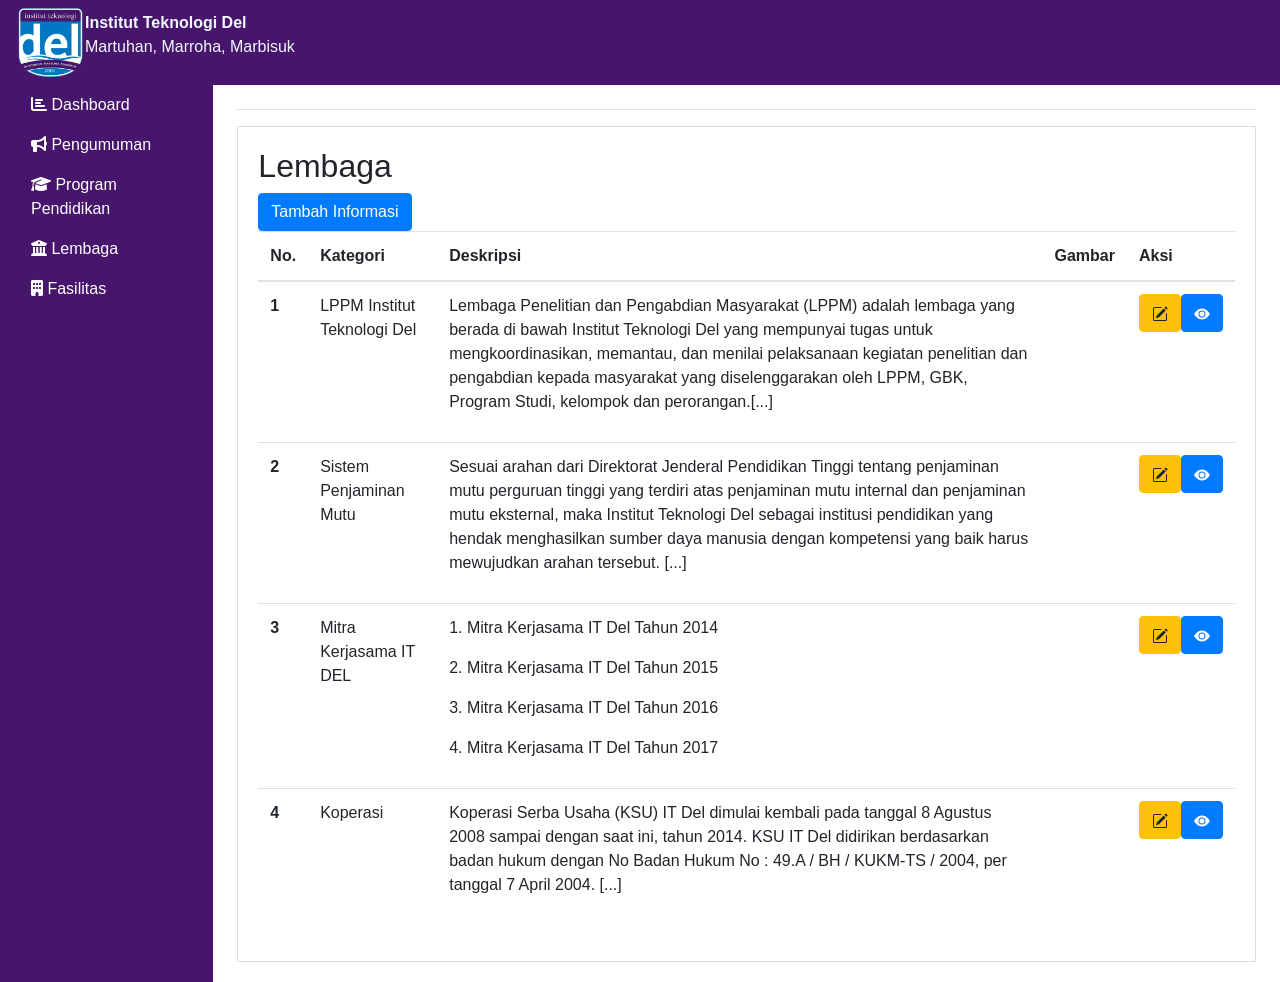
<file: eBusiness/adminlembaga.html>
<!DOCTYPE html>
<html lang="en">
  <head>
    <header style="background-color: #47156C; display: flex; flex-direction: row; justify-content: left; padding-inline: 1rem; padding-block: 0.5rem;">
		<div style="display: flex; align-items: center; color: aliceblue;">
			<img src="del.png" alt="del.png" style="width: 69px;">
			<p style=" text-align: left; width: 20rem; "><b>Institut Teknologi Del</b><br>Martuhan, Marroha, Marbisuk</p>
    </div>
		</div>
	</header>


    <meta charset="UTF-8">
    <meta name="viewport" content="width=device-width, initial-scale=1.0">
    <link rel="stylesheet" href="https://stackpath.bootstrapcdn.com/bootstrap/4.5.2/css/bootstrap.min.css">
    <link href="https://cdnjs.cloudflare.com/ajax/libs/font-awesome/6.4.0/css/all.min.css" rel="stylesheet">

    <link rel="stylesheet" href="style1.css">
    <title>Admin Dashboard</title>
</head>
<body>
    <div class="container-fluid">
        <div class="row">
            <!-- Sidebar -->
            <nav class="col-md-2 d-none d-md-block sidebar">
              <div class="sidebar-sticky">
                  <ul class="nav flex-column">
                      <li class="nav-item">
                          <a class="nav-link active" href="admin.html">
                              <i class="fas fa-chart-bar"></i> Dashboard
                          </a>
                      </li>
                      <li class="nav-item">
                          <a class="nav-link" href="pengumumanadmin.html">
                              <i class="fas fa-bullhorn"></i> Pengumuman
                          </a>
                      </li>
                      <li class="nav-item">
                          <a class="nav-link" href="adminprogrampendidikan.html">
                              <i class="fas fa-graduation-cap"></i> Program Pendidikan
                          </a>
                      </li>
                      <li class="nav-item">
                          <a class="nav-link" href="adminlembaga.html">
                              <i class="fas fa-university"></i> Lembaga
                          </a>
                      </li>
                      <li class="nav-item">
                          <a class="nav-link" href="adminfasilitas.html">
                              <i class="fas fa-building"></i> Fasilitas
                          </a>
                      </li>
                  </ul>
              </div>
          </nav>
            <!-- Content -->
            <main role="main" class="col-md-9 ml-sm-auto col-lg-10 px-4">
                <div class="d-flex justify-content-between flex-wrap flex-md-nowrap align-items-center pt-3 pb-2 mb-3 border-bottom">

                </div>

                <!-- Dashboard Content -->
                <div class="dashboard-content">
                    <h2>Lembaga</h2>
                    <table class="table caption-top">
                        <!-- <caption>List of Contents</caption> -->
                        <!-- <caption>List of Contents</caption> -->
                        <body>
                                <a href="indexadmin.php?halaman=tambahproduk" class="btn btn-primary">Tambah Informasi</a>
                            </div>
                        
                            <!-- Link ke Bootstrap JS -->
                            <script src="https://maxcdn.bootstrapcdn.com/bootstrap/3.4.1/js/bootstrap.min.js"></script>
                        </body>
                        <thead>
                          <tr>
                            <th scope="col">No.</th>
                            <th scope="col">Kategori</th>
                            <th scope="col">Deskripsi</th>
                            <th scope="col">Gambar</th>
                            <th scope="col">Aksi</th>
                          </tr>
                        </thead>
                        <tbody>
                          <tr>
                            <th scope="row">1</th>
                            <td>LPPM Institut Teknologi Del</td>
                            <td><p>Lembaga Penelitian dan Pengabdian Masyarakat (LPPM) adalah lembaga yang berada di bawah Institut Teknologi Del yang mempunyai tugas untuk mengkoordinasikan, memantau, dan menilai pelaksanaan kegiatan penelitian dan pengabdian kepada masyarakat yang diselenggarakan oleh LPPM, GBK, Program Studi, kelompok dan perorangan.[...]</p></td>
                            <td>
                                </div>
                            </td>
                            <td>
                                <div class="d-flex gap-2 mb-3">
                                    <button type="button" class="btn btn-warning">
                                      <svg xmlns="http://www.w3.org/2000/svg" width="16" height="16" fill="currentColor" class="bi bi-pencil-square" viewBox="0 0 16 16">
                        <path d="M15.502 1.94a.5.5 0 0 1 0 .706L14.459 3.69l-2-2L13.502.646a.5.5 0 0 1 .707 0l1.293 1.293zm-1.75 2.456-2-2L4.939 9.21a.5.5 0 0 0-.121.196l-.805 2.414a.25.25 0 0 0 .316.316l2.414-.805a.5.5 0 0 0 .196-.12l6.813-6.814z"/>
                        <path fill-rule="evenodd" d="M1 13.5A1.5 1.5 0 0 0 2.5 15h11a1.5 1.5 0 0 0 1.5-1.5v-6a.5.5 0 0 0-1 0v6a.5.5 0 0 1-.5.5h-11a.5.5 0 0 1-.5-.5v-11a.5.5 0 0 1 .5-.5H9a.5.5 0 0 0 0-1H2.5A1.5 1.5 0 0 0 1 2.5z"/>
                      </svg>
                                    </button>
    
                                    <button type="button" class="btn btn-primary">
                                        <svg xmlns="http://www.w3.org/2000/svg" width="16" height="16" fill="currentColor" class="bi bi-eye-fill" viewBox="0 0 16 16">
                          <path d="M10.5 8a2.5 2.5 0 1 1-5 0 2.5 2.5 0 0 1 5 0"/>
                          <path d="M0 8s3-5.5 8-5.5S16 8 16 8s-3 5.5-8 5.5S0 8 0 8m8 3.5a3.5 3.5 0 1 0 0-7 3.5 3.5 0 0 0 0 7"/>
                        </svg>

                                      </button>
    
                                    </div>
    
                                    
                            </td>
                          </tr>
                          <tr>
                            <th scope="row">2</th>
                            <td>Sistem Penjaminan Mutu</td>
                            <td><p>Sesuai arahan dari Direktorat Jenderal Pendidikan Tinggi tentang penjaminan mutu perguruan tinggi yang terdiri atas penjaminan mutu internal dan penjaminan mutu eksternal, maka Institut Teknologi Del sebagai institusi pendidikan yang hendak menghasilkan sumber daya manusia dengan kompetensi yang baik harus mewujudkan arahan tersebut. [...]</p></td>
                            <td>
                           
                                </div>
                            </td>
                            <td>
                                <div class="d-flex gap-2 mb-3">
                                    <button type="button" class="btn btn-warning">
                                      <svg xmlns="http://www.w3.org/2000/svg" width="16" height="16" fill="currentColor" class="bi bi-pencil-square" viewBox="0 0 16 16">
                        <path d="M15.502 1.94a.5.5 0 0 1 0 .706L14.459 3.69l-2-2L13.502.646a.5.5 0 0 1 .707 0l1.293 1.293zm-1.75 2.456-2-2L4.939 9.21a.5.5 0 0 0-.121.196l-.805 2.414a.25.25 0 0 0 .316.316l2.414-.805a.5.5 0 0 0 .196-.12l6.813-6.814z"/>
                        <path fill-rule="evenodd" d="M1 13.5A1.5 1.5 0 0 0 2.5 15h11a1.5 1.5 0 0 0 1.5-1.5v-6a.5.5 0 0 0-1 0v6a.5.5 0 0 1-.5.5h-11a.5.5 0 0 1-.5-.5v-11a.5.5 0 0 1 .5-.5H9a.5.5 0 0 0 0-1H2.5A1.5 1.5 0 0 0 1 2.5z"/>
                      </svg>
                                    </button>
    
                                    <button type="button" class="btn btn-primary">
                                        <svg xmlns="http://www.w3.org/2000/svg" width="16" height="16" fill="currentColor" class="bi bi-eye-fill" viewBox="0 0 16 16">
                          <path d="M10.5 8a2.5 2.5 0 1 1-5 0 2.5 2.5 0 0 1 5 0"/>
                          <path d="M0 8s3-5.5 8-5.5S16 8 16 8s-3 5.5-8 5.5S0 8 0 8m8 3.5a3.5 3.5 0 1 0 0-7 3.5 3.5 0 0 0 0 7"/>
                        </svg>

                                      </button>
    
                                    </div>
                            </td>
                          </tr>
                          <tr>
                            <th scope="row">3</th>
                            <td>Mitra Kerjasama IT DEL</td>
                            <td><p>1. Mitra Kerjasama IT Del Tahun 2014</p>
                                <p>2. Mitra Kerjasama IT Del Tahun 2015</p>
                                <p>3. Mitra Kerjasama IT Del Tahun 2016</p>
                                <p>4. Mitra Kerjasama IT Del Tahun 2017</p>
                              </td>
                            <td>
                               
                                </div>
                            </td>
                            <td>
                                <div class="d-flex gap-2 mb-3">
                                    <button type="button" class="btn btn-warning">
                                      <svg xmlns="http://www.w3.org/2000/svg" width="16" height="16" fill="currentColor" class="bi bi-pencil-square" viewBox="0 0 16 16">
                        <path d="M15.502 1.94a.5.5 0 0 1 0 .706L14.459 3.69l-2-2L13.502.646a.5.5 0 0 1 .707 0l1.293 1.293zm-1.75 2.456-2-2L4.939 9.21a.5.5 0 0 0-.121.196l-.805 2.414a.25.25 0 0 0 .316.316l2.414-.805a.5.5 0 0 0 .196-.12l6.813-6.814z"/>
                        <path fill-rule="evenodd" d="M1 13.5A1.5 1.5 0 0 0 2.5 15h11a1.5 1.5 0 0 0 1.5-1.5v-6a.5.5 0 0 0-1 0v6a.5.5 0 0 1-.5.5h-11a.5.5 0 0 1-.5-.5v-11a.5.5 0 0 1 .5-.5H9a.5.5 0 0 0 0-1H2.5A1.5 1.5 0 0 0 1 2.5z"/>
                      </svg>
                                    </button>
    
                                    <button type="button" class="btn btn-primary">
                                        <svg xmlns="http://www.w3.org/2000/svg" width="16" height="16" fill="currentColor" class="bi bi-eye-fill" viewBox="0 0 16 16">
                          <path d="M10.5 8a2.5 2.5 0 1 1-5 0 2.5 2.5 0 0 1 5 0"/>
                          <path d="M0 8s3-5.5 8-5.5S16 8 16 8s-3 5.5-8 5.5S0 8 0 8m8 3.5a3.5 3.5 0 1 0 0-7 3.5 3.5 0 0 0 0 7"/>
                        </svg>
        
                        <tr>
                        <th scope="row">4</th>
                        <td>Koperasi</td>
                        <td><p>Koperasi Serba Usaha (KSU) IT Del dimulai kembali pada tanggal 8 Agustus 2008 sampai dengan saat ini, tahun 2014. KSU IT Del didirikan berdasarkan badan hukum dengan No Badan Hukum No : 49.A / BH / KUKM-TS / 2004, per tanggal 7 April 2004. [...]</p></td>
                        <td>
                          
                        </td>
                        <td>
                            <div class="d-flex gap-2 mb-3">
                                <button type="button" class="btn btn-warning">
                                  <svg xmlns="http://www.w3.org/2000/svg" width="16" height="16" fill="currentColor" class="bi bi-pencil-square" viewBox="0 0 16 16">
                    <path d="M15.502 1.94a.5.5 0 0 1 0 .706L14.459 3.69l-2-2L13.502.646a.5.5 0 0 1 .707 0l1.293 1.293zm-1.75 2.456-2-2L4.939 9.21a.5.5 0 0 0-.121.196l-.805 2.414a.25.25 0 0 0 .316.316l2.414-.805a.5.5 0 0 0 .196-.12l6.813-6.814z"/>
                    <path fill-rule="evenodd" d="M1 13.5A1.5 1.5 0 0 0 2.5 15h11a1.5 1.5 0 0 0 1.5-1.5v-6a.5.5 0 0 0-1 0v6a.5.5 0 0 1-.5.5h-11a.5.5 0 0 1-.5-.5v-11a.5.5 0 0 1 .5-.5H9a.5.5 0 0 0 0-1H2.5A1.5 1.5 0 0 0 1 2.5z"/>
                  </svg>
                                </button>

                                <button type="button" class="btn btn-primary">
                                    <svg xmlns="http://www.w3.org/2000/svg" width="16" height="16" fill="currentColor" class="bi bi-eye-fill" viewBox="0 0 16 16">
                      <path d="M10.5 8a2.5 2.5 0 1 1-5 0 2.5 2.5 0 0 1 5 0"/>
                      <path d="M0 8s3-5.5 8-5.5S16 8 16 8s-3 5.5-8 5.5S0 8 0 8m8 3.5a3.5 3.5 0 1 0 0-7 3.5 3.5 0 0 0 0 7"/>
                        </svg>
                </tr>
              </button>

                                </div>
                        </td>
                      </tr>
                      <tr>
                    </button>
                  </div>
                            </td>
                          </tr>
                        </tbody>
                      </table>
                </div>

        
            </main>
        </div>
    </div>
    <script src="https://code.jquery.com/jquery-3.5.1.slim.min.js"></script>
    <script src="https://cdn.jsdelivr.net/npm/@popperjs/core@2.9.3/dist/umd/popper.min.js"></script>
    <script src="https://stackpath.bootstrapcdn.com/bootstrap/4.5.2/js/bootstrap.min.js"></script>
</body>
</html>
</file>
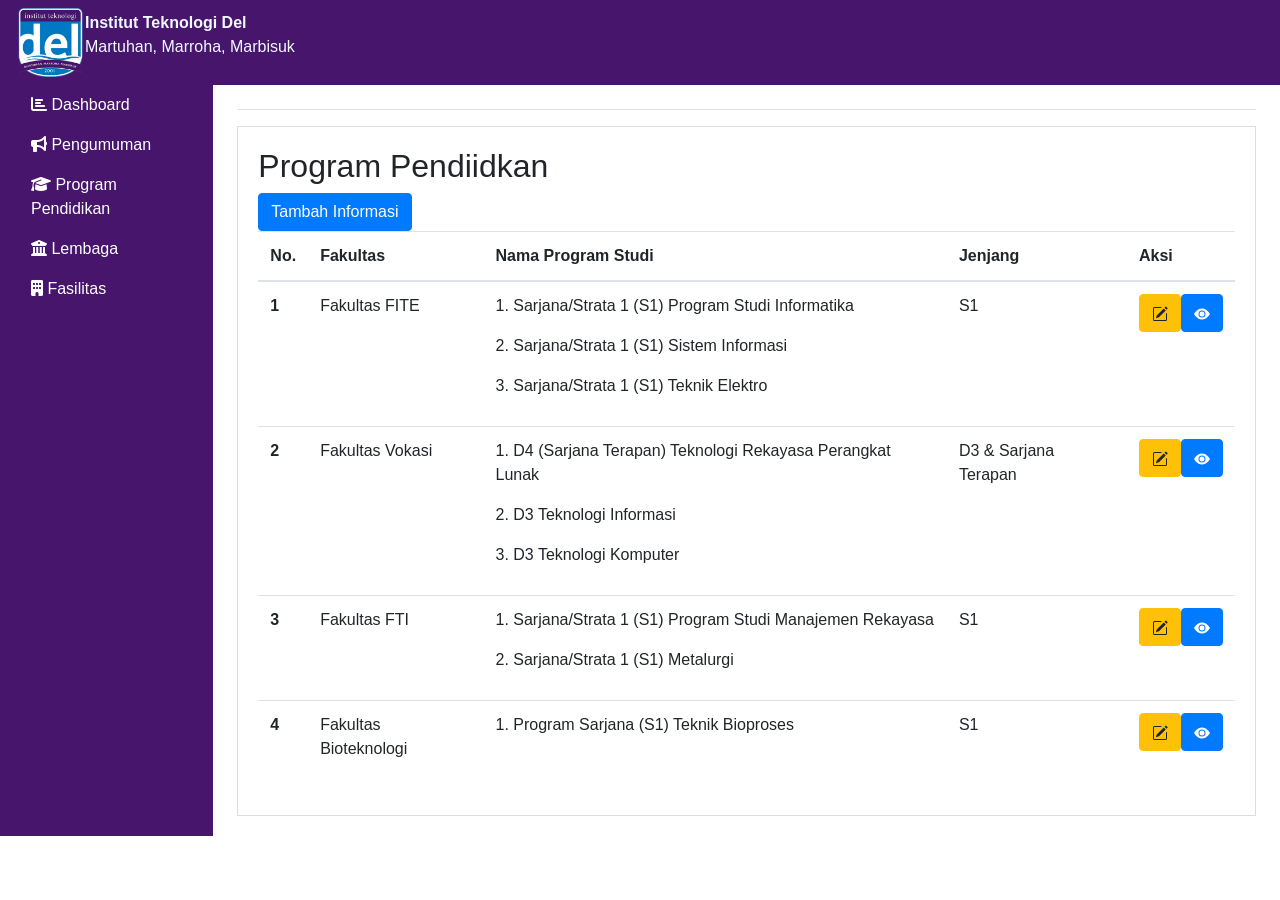
<file: eBusiness/adminprogrampendidikan.html>
<!DOCTYPE html>
<html lang="en">
  <head>
    <header style="background-color: #47156C; display: flex; flex-direction: row; justify-content: left; padding-inline: 1rem; padding-block: 0.5rem;">
		<div style="display: flex; align-items: center; color: aliceblue;">
			<img src="del.png" alt="del.png" style="width: 69px;">
			<p style=" text-align: left; width: 20rem; "><b>Institut Teknologi Del</b><br>Martuhan, Marroha, Marbisuk</p>
    </div>
		</div>
	</header>


    <meta charset="UTF-8">
    <meta name="viewport" content="width=device-width, initial-scale=1.0">
    <link rel="stylesheet" href="https://stackpath.bootstrapcdn.com/bootstrap/4.5.2/css/bootstrap.min.css">
    <link href="https://cdnjs.cloudflare.com/ajax/libs/font-awesome/6.4.0/css/all.min.css" rel="stylesheet">

    <link rel="stylesheet" href="style1.css">
    <title>Admin Dashboard</title>
</head>
<body>
    <div class="container-fluid">
        <div class="row">
            <!-- Sidebar -->
            <nav class="col-md-2 d-none d-md-block sidebar">
              <div class="sidebar-sticky">
                  <ul class="nav flex-column">
                      <li class="nav-item">
                          <a class="nav-link active" href="admin.html">
                              <i class="fas fa-chart-bar"></i> Dashboard
                          </a>
                      </li>
                      <li class="nav-item">
                          <a class="nav-link" href="pengumumanadmin.html">
                              <i class="fas fa-bullhorn"></i> Pengumuman
                          </a>
                      </li>
                      <li class="nav-item">
                          <a class="nav-link" href="adminprogrampendidikan.html">
                              <i class="fas fa-graduation-cap"></i> Program Pendidikan
                          </a>
                      </li>
                      <li class="nav-item">
                          <a class="nav-link" href="adminlembaga.html">
                              <i class="fas fa-university"></i> Lembaga
                          </a>
                      </li>
                      <li class="nav-item">
                          <a class="nav-link" href="adminfasilitas.html">
                              <i class="fas fa-building"></i> Fasilitas
                          </a>
                      </li>
                  </ul>
              </div>
          </nav>
            <!-- Content -->
            <main role="main" class="col-md-9 ml-sm-auto col-lg-10 px-4">
                <div class="d-flex justify-content-between flex-wrap flex-md-nowrap align-items-center pt-3 pb-2 mb-3 border-bottom">

                </div>

                <!-- Dashboard Content -->
                <div class="dashboard-content">
                    <h2>Program Pendiidkan</h2>
                    <table class="table caption-top">
                        <!-- <caption>List of Contents</caption> -->
                        <!-- <caption>List of Contents</caption> -->
                        <body>
                                <a href="indexadmin.php?halaman=tambahproduk" class="btn btn-primary">Tambah Informasi</a>
                            </div>
                        
                            <!-- Link ke Bootstrap JS -->
                            <script src="https://maxcdn.bootstrapcdn.com/bootstrap/3.4.1/js/bootstrap.min.js"></script>
                        </body>
                        <thead>
                          <tr>
                            <th scope="col">No.</th>
                            <th scope="col">Fakultas</th>
                            <th scope="col">Nama Program Studi</th>
                            <th scope="col">Jenjang</th>
                            <th scope="col">Aksi</th>
                          </tr>
                        </thead>
                        <tbody>
                          <tr>
                            <th scope="row">1</th>
                            <td>Fakultas FITE</td>
                            <td><p>1. Sarjana/Strata 1 (S1) Program Studi Informatika</p>
                                <p>2. Sarjana/Strata 1 (S1) Sistem Informasi</p>
                                <p>3. Sarjana/Strata 1 (S1) Teknik Elektro</p></td>
                            <td>
                                    <p>S1</p>
                                </div>
                            </td>
                            <td>
                                <div class="d-flex gap-2 mb-3">
                                    <button type="button" class="btn btn-warning">
                                      <svg xmlns="http://www.w3.org/2000/svg" width="16" height="16" fill="currentColor" class="bi bi-pencil-square" viewBox="0 0 16 16">
                        <path d="M15.502 1.94a.5.5 0 0 1 0 .706L14.459 3.69l-2-2L13.502.646a.5.5 0 0 1 .707 0l1.293 1.293zm-1.75 2.456-2-2L4.939 9.21a.5.5 0 0 0-.121.196l-.805 2.414a.25.25 0 0 0 .316.316l2.414-.805a.5.5 0 0 0 .196-.12l6.813-6.814z"/>
                        <path fill-rule="evenodd" d="M1 13.5A1.5 1.5 0 0 0 2.5 15h11a1.5 1.5 0 0 0 1.5-1.5v-6a.5.5 0 0 0-1 0v6a.5.5 0 0 1-.5.5h-11a.5.5 0 0 1-.5-.5v-11a.5.5 0 0 1 .5-.5H9a.5.5 0 0 0 0-1H2.5A1.5 1.5 0 0 0 1 2.5z"/>
                      </svg>
                                    </button>
    
                                    <button type="button" class="btn btn-primary">
                                        <svg xmlns="http://www.w3.org/2000/svg" width="16" height="16" fill="currentColor" class="bi bi-eye-fill" viewBox="0 0 16 16">
                          <path d="M10.5 8a2.5 2.5 0 1 1-5 0 2.5 2.5 0 0 1 5 0"/>
                          <path d="M0 8s3-5.5 8-5.5S16 8 16 8s-3 5.5-8 5.5S0 8 0 8m8 3.5a3.5 3.5 0 1 0 0-7 3.5 3.5 0 0 0 0 7"/>
                        </svg>

                                      </button>
    
                                    </div>
    
                                    
                            </td>
                          </tr>
                          <tr>
                            <th scope="row">2</th>
                            <td>Fakultas Vokasi</td>
                            <td><p>1. D4 (Sarjana Terapan) Teknologi Rekayasa Perangkat Lunak</p>
                                <p>2. D3 Teknologi Informasi</p>
                                <p>3. D3 Teknologi Komputer</p></td>
                            <td>
                              <P>D3 & Sarjana Terapan</P>
                                </div>
                            </td>
                            <td>
                                <div class="d-flex gap-2 mb-3">
                                    <button type="button" class="btn btn-warning">
                                      <svg xmlns="http://www.w3.org/2000/svg" width="16" height="16" fill="currentColor" class="bi bi-pencil-square" viewBox="0 0 16 16">
                        <path d="M15.502 1.94a.5.5 0 0 1 0 .706L14.459 3.69l-2-2L13.502.646a.5.5 0 0 1 .707 0l1.293 1.293zm-1.75 2.456-2-2L4.939 9.21a.5.5 0 0 0-.121.196l-.805 2.414a.25.25 0 0 0 .316.316l2.414-.805a.5.5 0 0 0 .196-.12l6.813-6.814z"/>
                        <path fill-rule="evenodd" d="M1 13.5A1.5 1.5 0 0 0 2.5 15h11a1.5 1.5 0 0 0 1.5-1.5v-6a.5.5 0 0 0-1 0v6a.5.5 0 0 1-.5.5h-11a.5.5 0 0 1-.5-.5v-11a.5.5 0 0 1 .5-.5H9a.5.5 0 0 0 0-1H2.5A1.5 1.5 0 0 0 1 2.5z"/>
                      </svg>
                                    </button>
    
                                    <button type="button" class="btn btn-primary">
                                        <svg xmlns="http://www.w3.org/2000/svg" width="16" height="16" fill="currentColor" class="bi bi-eye-fill" viewBox="0 0 16 16">
                          <path d="M10.5 8a2.5 2.5 0 1 1-5 0 2.5 2.5 0 0 1 5 0"/>
                          <path d="M0 8s3-5.5 8-5.5S16 8 16 8s-3 5.5-8 5.5S0 8 0 8m8 3.5a3.5 3.5 0 1 0 0-7 3.5 3.5 0 0 0 0 7"/>
                        </svg>

                                      </button>
    
                                    </div>
                            </td>
                          </tr>
                          <tr>
                            <th scope="row">3</th>
                            <td>Fakultas FTI</td>
                            <td><p>1. Sarjana/Strata 1 (S1) Program Studi Manajemen Rekayasa</p>
                                <p>2. Sarjana/Strata 1 (S1) Metalurgi</p></td>
                            <td>
                                <p>S1</p>
                                </div>
                            </td>
                            <td>
                                <div class="d-flex gap-2 mb-3">
                                    <button type="button" class="btn btn-warning">
                                      <svg xmlns="http://www.w3.org/2000/svg" width="16" height="16" fill="currentColor" class="bi bi-pencil-square" viewBox="0 0 16 16">
                        <path d="M15.502 1.94a.5.5 0 0 1 0 .706L14.459 3.69l-2-2L13.502.646a.5.5 0 0 1 .707 0l1.293 1.293zm-1.75 2.456-2-2L4.939 9.21a.5.5 0 0 0-.121.196l-.805 2.414a.25.25 0 0 0 .316.316l2.414-.805a.5.5 0 0 0 .196-.12l6.813-6.814z"/>
                        <path fill-rule="evenodd" d="M1 13.5A1.5 1.5 0 0 0 2.5 15h11a1.5 1.5 0 0 0 1.5-1.5v-6a.5.5 0 0 0-1 0v6a.5.5 0 0 1-.5.5h-11a.5.5 0 0 1-.5-.5v-11a.5.5 0 0 1 .5-.5H9a.5.5 0 0 0 0-1H2.5A1.5 1.5 0 0 0 1 2.5z"/>
                      </svg>
                                    </button>
    
                                    <button type="button" class="btn btn-primary">
                                        <svg xmlns="http://www.w3.org/2000/svg" width="16" height="16" fill="currentColor" class="bi bi-eye-fill" viewBox="0 0 16 16">
                          <path d="M10.5 8a2.5 2.5 0 1 1-5 0 2.5 2.5 0 0 1 5 0"/>
                          <path d="M0 8s3-5.5 8-5.5S16 8 16 8s-3 5.5-8 5.5S0 8 0 8m8 3.5a3.5 3.5 0 1 0 0-7 3.5 3.5 0 0 0 0 7"/>
                        </svg>
        
                        <tr>
                        <th scope="row">4</th>
                        <td>Fakultas Bioteknologi</td>
                        <td><p>1. Program Sarjana (S1) Teknik Bioproses</p></td>
                        <td>
                            <p>S1</p>
                        </td>
                        <td>
                            <div class="d-flex gap-2 mb-3">
                                <button type="button" class="btn btn-warning">
                                  <svg xmlns="http://www.w3.org/2000/svg" width="16" height="16" fill="currentColor" class="bi bi-pencil-square" viewBox="0 0 16 16">
                    <path d="M15.502 1.94a.5.5 0 0 1 0 .706L14.459 3.69l-2-2L13.502.646a.5.5 0 0 1 .707 0l1.293 1.293zm-1.75 2.456-2-2L4.939 9.21a.5.5 0 0 0-.121.196l-.805 2.414a.25.25 0 0 0 .316.316l2.414-.805a.5.5 0 0 0 .196-.12l6.813-6.814z"/>
                    <path fill-rule="evenodd" d="M1 13.5A1.5 1.5 0 0 0 2.5 15h11a1.5 1.5 0 0 0 1.5-1.5v-6a.5.5 0 0 0-1 0v6a.5.5 0 0 1-.5.5h-11a.5.5 0 0 1-.5-.5v-11a.5.5 0 0 1 .5-.5H9a.5.5 0 0 0 0-1H2.5A1.5 1.5 0 0 0 1 2.5z"/>
                  </svg>
                                </button>

                                <button type="button" class="btn btn-primary">
                                    <svg xmlns="http://www.w3.org/2000/svg" width="16" height="16" fill="currentColor" class="bi bi-eye-fill" viewBox="0 0 16 16">
                      <path d="M10.5 8a2.5 2.5 0 1 1-5 0 2.5 2.5 0 0 1 5 0"/>
                      <path d="M0 8s3-5.5 8-5.5S16 8 16 8s-3 5.5-8 5.5S0 8 0 8m8 3.5a3.5 3.5 0 1 0 0-7 3.5 3.5 0 0 0 0 7"/>
                        </svg>
                </tr>
                                  </button>

                                </div>
                        </td>
                      </tr>
                      <tr>
                                      </button>
    
                                    </div>
                            </td>
                          </tr>
                        </tbody>
                      </table>
                </div>

        
            </main>
        </div>
    </div>
    <script src="https://code.jquery.com/jquery-3.5.1.slim.min.js"></script>
    <script src="https://cdn.jsdelivr.net/npm/@popperjs/core@2.9.3/dist/umd/popper.min.js"></script>
    <script src="https://stackpath.bootstrapcdn.com/bootstrap/4.5.2/js/bootstrap.min.js"></script>
</body>
</html>
</file>
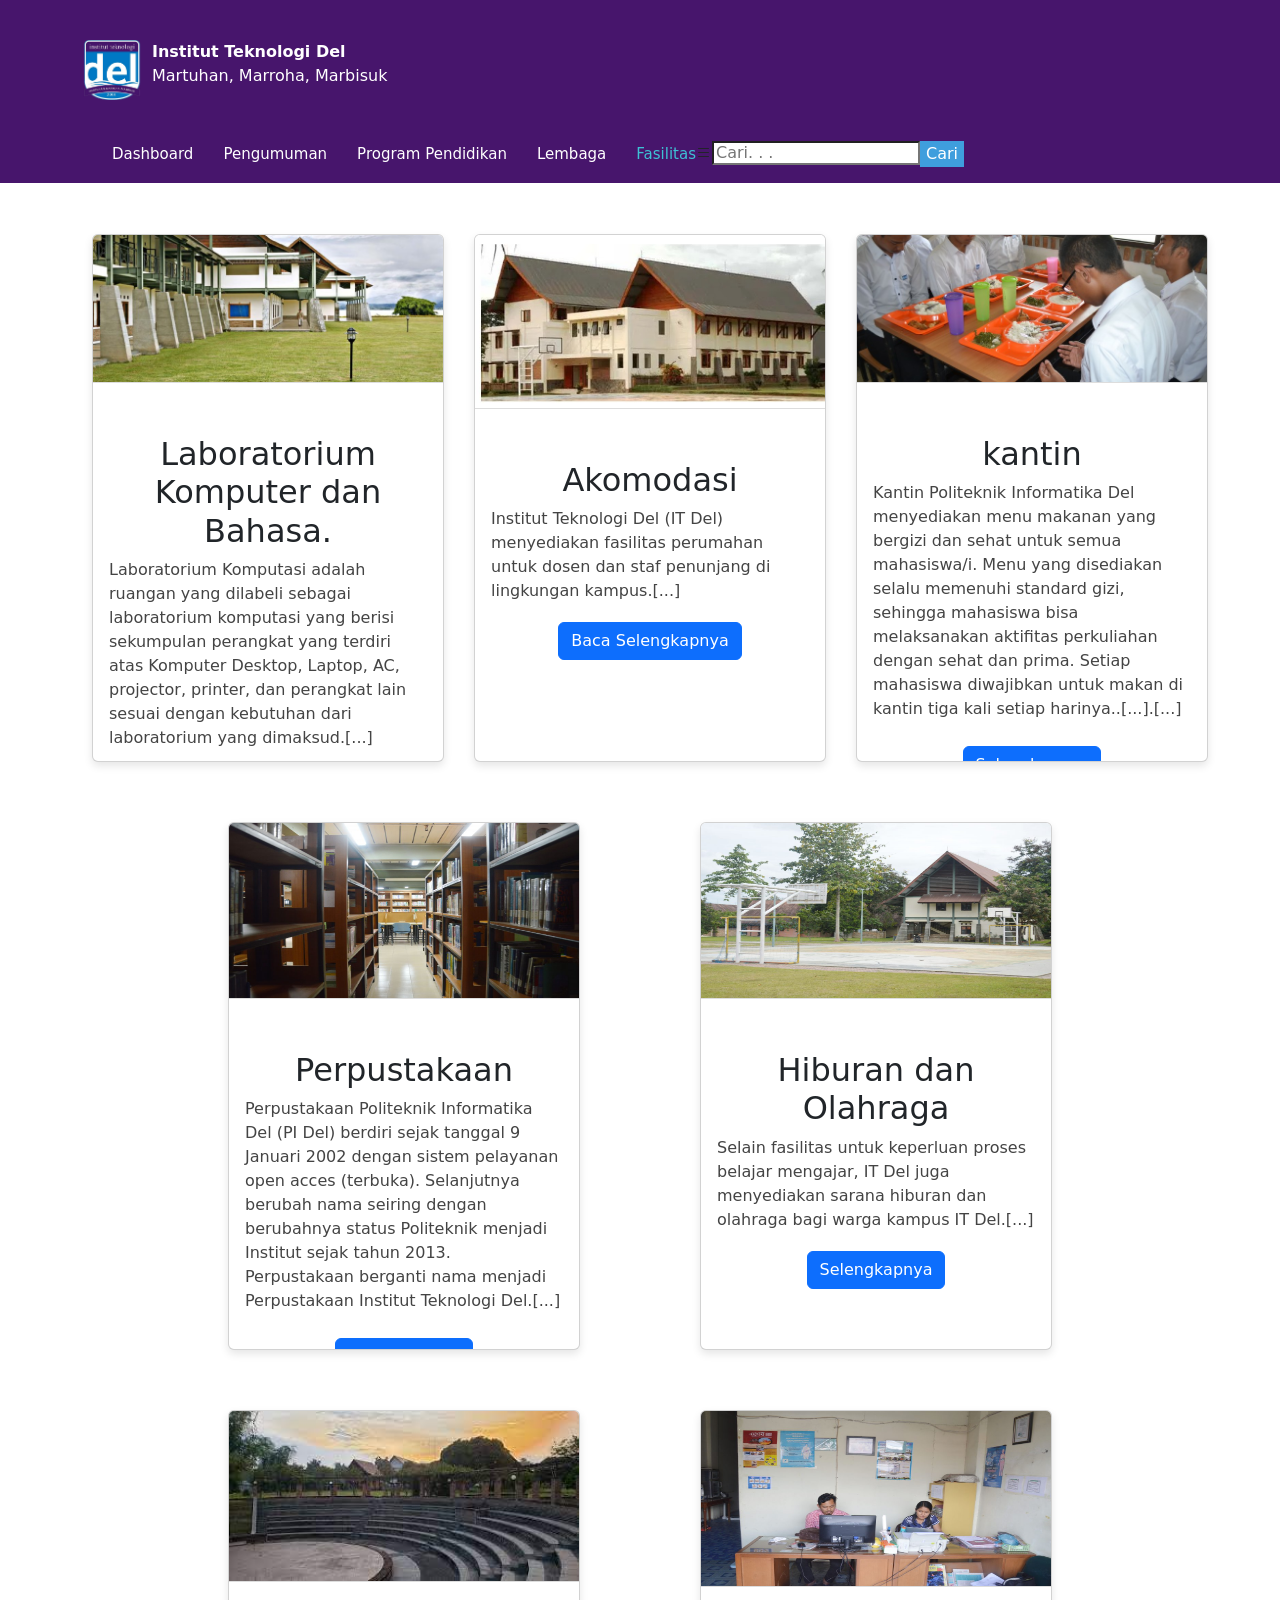
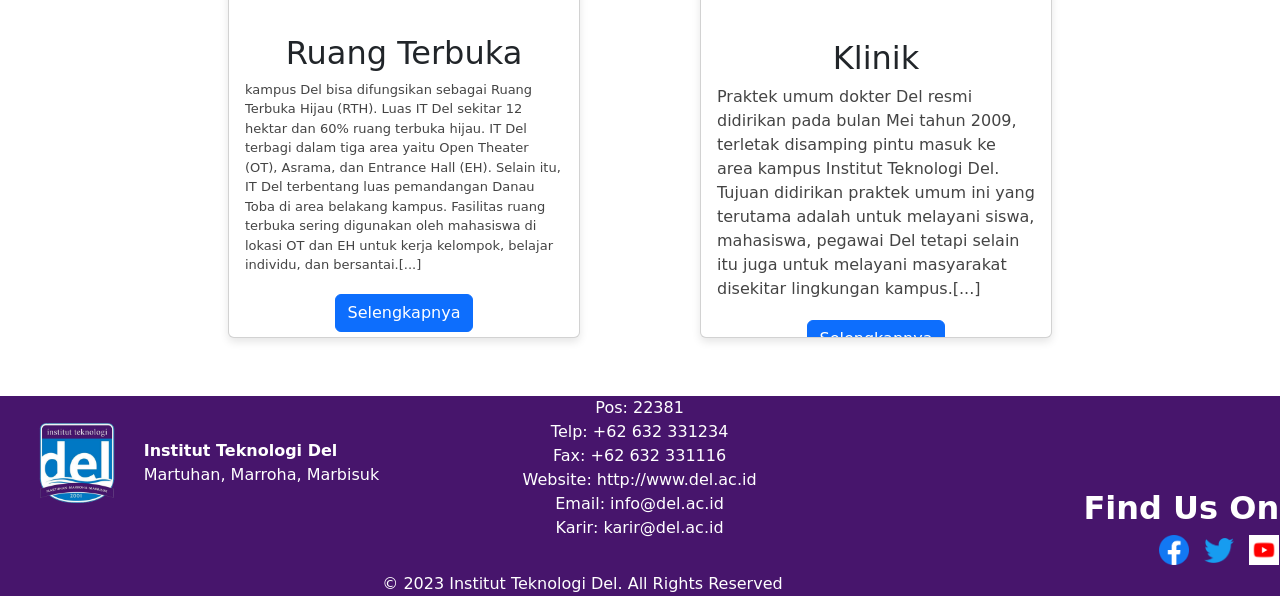
<file: eBusiness/fasilitas1.html>
<!DOCTYPE html>
<html lang="en">

<head>
  <meta charset="utf-8">
  <meta content="width=device-width, initial-scale=1.0" name="viewport">

  <title>Institut Teknologi Del</title>
  <meta content="" name="description">
  <meta content="" name="keywords">

  <!-- Favicons -->
  <link href="del.png" rel="icon">
  <link href="del.png" rel="apple-touch-icon">

  <!-- Google Fonts -->
  <link href="https://fonts.googleapis.com/css?family=Open+Sans:300,400,400i,600,700|Raleway:300,400,400i,500,500i,700,800,900" rel="stylesheet">

  <!-- Vendor CSS Files -->
  <link href="assets/vendor/animate.css/animate.min.css" rel="stylesheet">
  <link href="assets/vendor/bootstrap/css/bootstrap.min.css" rel="stylesheet">
  <link href="assets/vendor/bootstrap-icons/bootstrap-icons.css" rel="stylesheet">
  <link href="assets/vendor/boxicons/css/boxicons.min.css" rel="stylesheet">
  <link href="assets/vendor/glightbox/css/glightbox.min.css" rel="stylesheet">
  <link href="assets/vendor/swiper/swiper-bundle.min.css" rel="stylesheet">
  <link href="assets/css/style.css" rel="stylesheet">
</head>

<body>

  <!-- ======= Header ======= -->
  <header id="header" class="fixed-top d-flex align-items-center" style="background-color: #47156C;">
    <div class="container d-flex justify-content-between">

      
       

      <nav id="navbar" class="navbar">
          <div style="display: flex; margin-bottom: 0.8rem;">
            <img src="del.png" alt="del.png" style="width: 60px;">
          <p style=" text-align: left; margin-left: 10px; color: white;"><b>Institut Teknologi Del</b><br>Martuhan, Marroha, Marbisuk</p>
          </div>
        <ul>
          <li><a class="nav-link scrollto" href="index.html">Dashboard</a></li>
          <li><a class="nav-link scrollto" href="pengumumanuser.html">Pengumuman</a></li>
          <li><a class="nav-link scrollto" href="programpendidikan1.html">Program Pendidikan</a></li>
          <li><a class="nav-link scrollto" href="lembaga.html">Lembaga</a></li>
          <li><a class="nav-link scrollto active" href="fasilitas1.html">Fasilitas</a></li>
        <i class="bi bi-list mobile-nav-toggle"></i>
        <div style="width: 100%; justify-content: flex-end; display: flex;margin-right: rem; "><input type="text" style="height: 1.5rem; border-radius:0 ;  " placeholder="Cari. . .">
          <button style="color: white; background-color: #3f9edd; border: none;">Cari</button>
          </div>
      </nav><!-- .navbar -->
      

    </div>
  </header><!-- End Header -->

 
	<head>
		<title>Carousel HTML dengan JavaScript</title>
		<style>
		  .carousel {
			max-width: 1300px;
			margin: 0 auto;
			overflow: hidden;
			position: relative;
			margin-top: -2.45rem;
		  }
	  
		  .slides {
			display: flex;
			transition: transform 0.5s ease-in-out;
		  }
	  
		  .slide {
			min-width: 100%;
		  }
	  
		  img {
			width: 100%;
			height: auto;
		  }
		</style>
	  </head>
	  <body>
	  

  <script src="assets/vendor/php-email-form/validate.js"></script>



 <br></br>
 <br></br>
 <br></br>
<link rel="stylesheet" href="https://cdn.jsdelivr.net/npm/bootstrap@5.1.3/dist/css/bootstrap.min.css" integrity="sha384-1BmE4kWBq78iYhFldvKuhfTAU6auU8tT94WrHftjDbrCEXSU1oBoqyl2QvZ6jIW3" crossorigin="anonymous">
</head>
<body>
<style>


.card {
  flex: 0 0 calc(25% - 20px); /* Mengatur lebar setiap kartu agar 25% lebar container */
  margin: 10px; /* Menambahkan margin antara setiap kartu */
 max-height: 33rem  ;
}
.img-fluid{
  height: 11rem;
  max-height: 11rem;
}

</style>



<h1 style="text-align: center;">Fasilitas</h1>
  <div class="container" >
    <div class="listra" style="display: flex; gap: 10px;">
      <div class="col-md-4">
        <div class="card">
          <img src="laboratorium.jpg" class="img-fluid" alt="laboratorium">
          <div class="card-body">
            <h2>Laboratorium Komputer dan Bahasa.</h2>
            <p>Laboratorium Komputasi adalah ruangan yang dilabeli sebagai laboratorium komputasi yang berisi sekumpulan perangkat yang terdiri atas Komputer Desktop, Laptop, AC, projector, printer, dan perangkat lain sesuai dengan kebutuhan dari laboratorium yang dimaksud.[...]</p>
            <button type="button" class="btn btn-primary">Selengkapnya</button>
          </div>
        </div>
      </div>
        <div class="col-md-4">
          <div class="card">
            <img src="akomodasi.jpeg" class="img-fluid" alt="laboratorium">
            <div class="card-body">
              <h2>Akomodasi</h2>
              <p>Institut Teknologi Del (IT Del) menyediakan fasilitas perumahan untuk dosen dan staf penunjang di lingkungan kampus.[...]</p>
              <span>
                <a href="" class="btn btn-primary">Baca Selengkapnya</a>
              </span>
            </div>
          </div>
        </div>
          <div class="col-md-4">
            <div class="card">
              <img src="kantin.jpg" class="img-fluid" alt="laboratorium">
              <div class="card-body">
                <h2>kantin</h2>
                <p>Kantin Politeknik Informatika Del menyediakan menu makanan yang bergizi dan sehat untuk semua mahasiswa/i. Menu yang disediakan selalu memenuhi standard gizi, sehingga mahasiswa bisa melaksanakan aktifitas perkuliahan dengan sehat dan prima. Setiap mahasiswa diwajibkan untuk makan di kantin tiga kali setiap harinya..[...].[...]</p>
                <button type="button" class="btn btn-primary">Selengkapnya</button>
              </div>
            </div>
          </div>

        </div>
        
        

          <div class="listra" style="display: flex; gap: 10px; justify-content: center;gap: 100px;margin-top: 40px;">
            <div class="col-md-4">
              <div class="card">
                <img src="perpustakaan.jpg" class="img-fluid" alt="laboratorium">
                <div class="card-body">
                  <h2>Perpustakaan</h2>
                  <p>Perpustakaan Politeknik Informatika Del (PI Del) berdiri sejak tanggal 9 Januari 2002 dengan sistem pelayanan  open acces (terbuka). Selanjutnya berubah nama seiring dengan berubahnya status Politeknik menjadi Institut sejak tahun 2013. Perpustakaan berganti nama menjadi Perpustakaan Institut Teknologi Del.[...]</p>
                  <button type="button" class="btn btn-primary">Selengkapnya</button>
                </div>
              </div>
            </div>
              <div class="col-md-4">
                <div class="card">
                  <img src="olahraga.jpg" class="img-fluid" alt="laboratorium">
                  <div class="card-body">
                    <h2>Hiburan dan Olahraga</h2>
                    <p>Selain fasilitas untuk keperluan proses belajar mengajar, IT Del juga menyediakan sarana hiburan dan olahraga bagi warga kampus IT Del.[...]</p>
                    <a href="" class="btn btn-primary">Selengkapnya</a>
                  </div>
                </div>
              </div>
              </div>

              <div class="listra" style="display: flex; gap: 10px; justify-content: center;gap: 100px; margin-top: 40px;">
                <div class="col-md-4">
                  <div class="card">
                    <img src="ot.jpeg" class="img-fluid" alt="laboratorium">
                    <div class="card-body">
                      <h2>Ruang Terbuka</h2>
                      <p style="font-size: small;">kampus Del bisa difungsikan sebagai Ruang Terbuka Hijau (RTH). Luas IT Del sekitar 12 hektar dan 60% ruang terbuka hijau. IT Del terbagi dalam tiga area yaitu Open Theater (OT), Asrama, dan Entrance Hall (EH). Selain itu, IT Del terbentang luas pemandangan Danau Toba di area belakang kampus. Fasilitas ruang terbuka sering digunakan oleh mahasiswa di lokasi OT dan EH untuk kerja kelompok, belajar individu, dan bersantai.[...]</p>
                      <a href="" class="btn btn-primary">Selengkapnya</a>
                    </div>
                  </div>
                  </div>
                  <div class="col-md-4">
                    <div class="card">
                      <img src="klinik.jpg" class="img-fluid" alt="laboratorium">
                      <div class="card-body">
                        <h2>Klinik</h2>
                        <p>Praktek umum dokter Del resmi didirikan pada bulan Mei tahun 2009, terletak disamping pintu masuk ke area kampus Institut Teknologi Del. Tujuan didirikan praktek umum ini yang terutama adalah untuk melayani siswa, mahasiswa, pegawai Del tetapi selain itu juga untuk melayani masyarakat disekitar lingkungan kampus.[...]</p>
                        <a href="" class="btn btn-primary">Selengkapnya</a>
                      </div>
                    </div>
                  </div>
                </div> 
                <br><br>
             
              
                
              </body>
              </html>


</body>
<footer style="min-width: 120%; margin-left: -7rem; ">
  <div class="logo" >
    <img src="del.png" alt="del.png" class="logo-img">
    <p class="logo-text"><b>Institut Teknologi Del</b><br>Martuhan, Marroha, Marbisuk</p>
  </div>
  <div class="contact">
    <p1 class="contact-info">Pos: 22381 <br> Telp: +62 632 331234 <br> Fax: +62 632 331116 <br> Website:
      http://www.del.ac.id <br> Email: info@del.ac.id <br>Karir: karir@del.ac.id</p>
      <div class="find-us-on" style="text-align: right; padding-right: 30px; padding-bottom: 20px; float: right; margin-top: -5%;">
        <h2><b>Find Us On</b></h2>
        <img src="fb.png" alt="fb" style="width: 30px; display: inline-block; margin-right: 10px;">
        <img src="twt.png" alt="twt" style="width: 30px; display: inline-block; margin-right: 10px;">
        <img src="yt.png" alt="yt" style="width: 30px; display: inline-block;">
      </div>
  </div>
 
  <div class="container">
    <p1 class="copy">&copy; 2023 Institut Teknologi Del. All Rights Reserved</p>
  </div>

</footer>
</html>
</file>
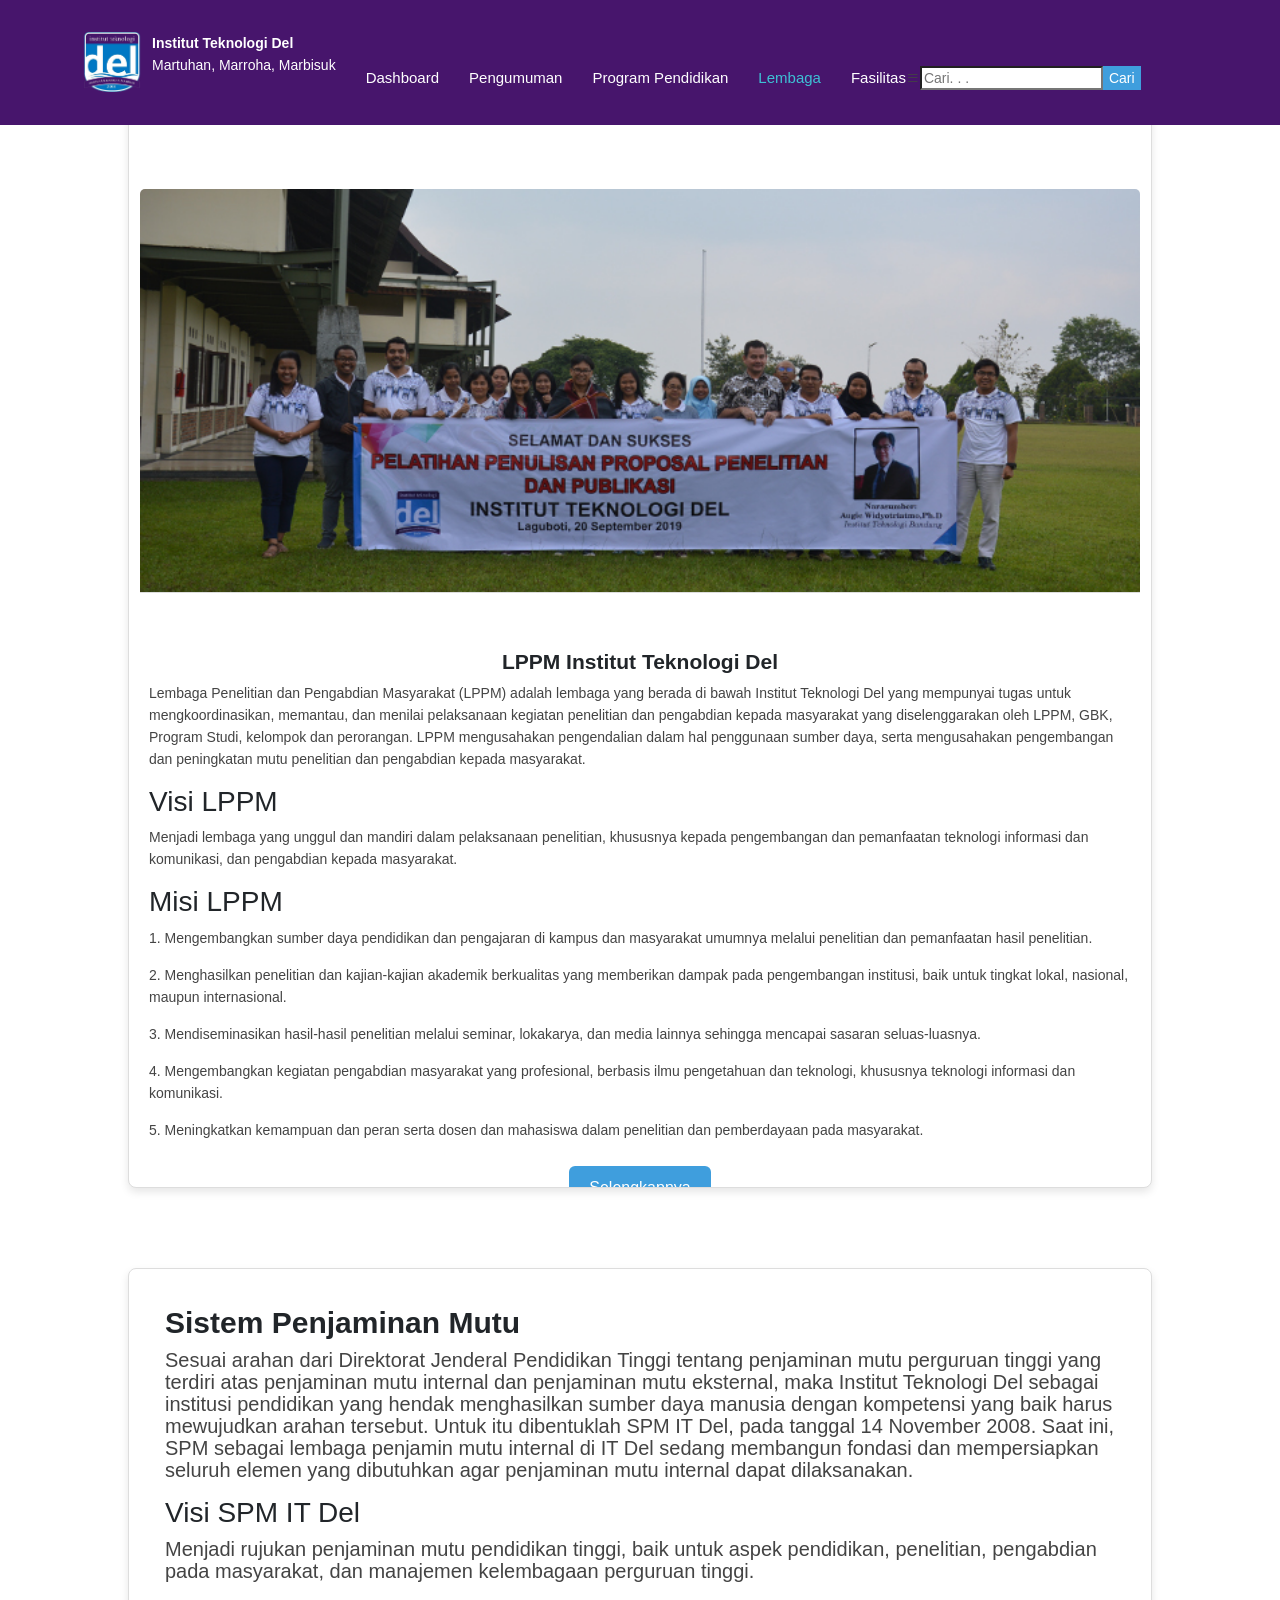
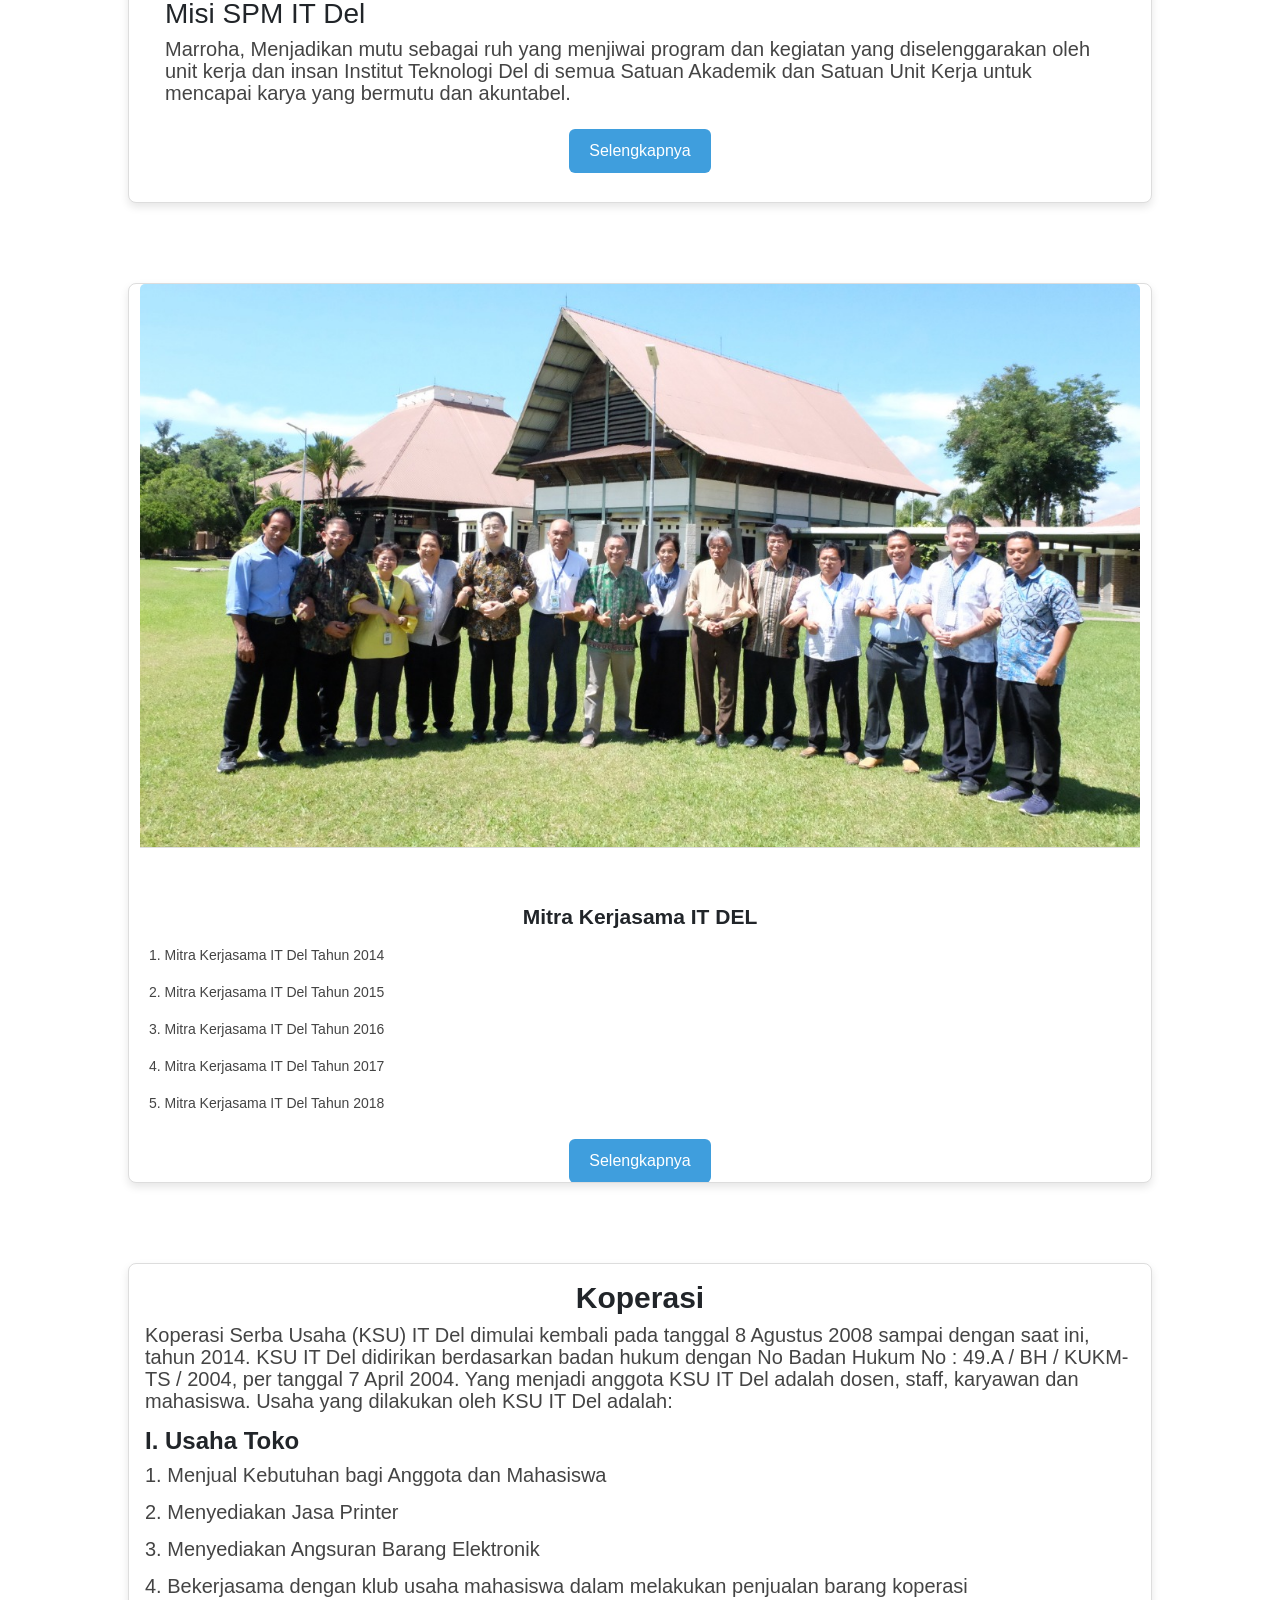
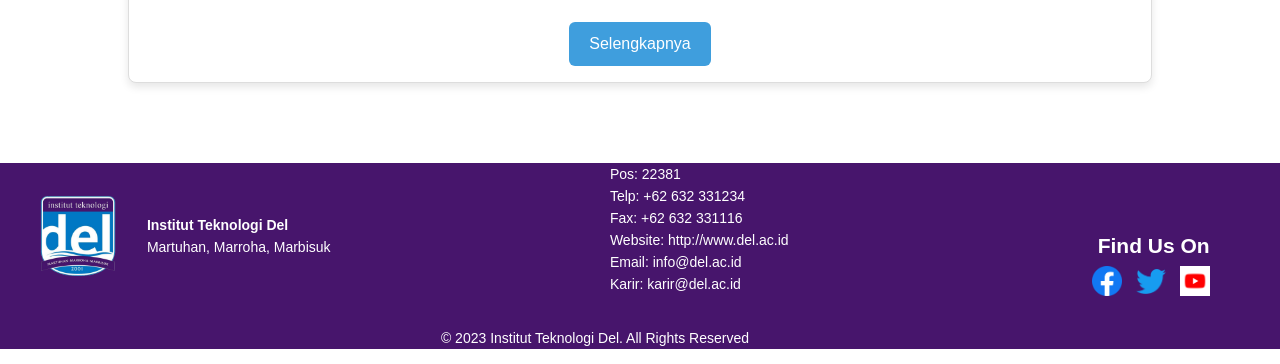
<file: eBusiness/lembaga.html>
<!DOCTYPE html>
<html lang="en">

<head>
  <meta charset="utf-8">
  <meta content="width=device-width, initial-scale=1.0" name="viewport">

  <title>Institut Teknologi Del</title>
  <meta content="" name="description">
  <meta content="" name="keywords">

  <!-- Favicons -->
  <link href="del.png" rel="icon">
  <link href="del.png" rel="apple-touch-icon">

  <!-- Google Fonts -->
  <link
    href="https://fonts.googleapis.com/css?family=Open+Sans:300,400,400i,600,700|Raleway:300,400,400i,500,500i,700,800,900"
    rel="stylesheet">

  <!-- Vendor CSS Files -->
  <link href="assets/vendor/animate.css/animate.min.css" rel="stylesheet">
  <link href="assets/vendor/bootstrap/css/bootstrap.min.css" rel="stylesheet">
  <link href="assets/vendor/bootstrap-icons/bootstrap-icons.css" rel="stylesheet">
  <link href="assets/vendor/boxicons/css/boxicons.min.css" rel="stylesheet">
  <link href="assets/vendor/glightbox/css/glightbox.min.css" rel="stylesheet">
  <link href="assets/vendor/swiper/swiper-bundle.min.css" rel="stylesheet">
  <link href="assets/css/style.css" rel="stylesheet">
</head>

<body>

  <!-- ======= Header ======= -->
  <header id="header" class="fixed-top d-flex align-items-center" style="background-color: #47156C;">
    <div class="container d-flex justify-content-between">




      <nav id="navbar" class="navbar">
        <div style="display: flex; margin-bottom: 0.8rem;">
          <img src="del.png" alt="del.png" style="width: 60px;">
          <p style=" text-align: left; margin-left: 10px; color: white;"><b>Institut Teknologi Del</b><br>Martuhan,
            Marroha, Marbisuk</p>
        </div>
        <ul>
          <li><a class="nav-link scrollto" href="index.html">Dashboard</a></li>
          <li><a class="nav-link scrollto" href="pengumumanuser.html">Pengumuman</a></li>
          <li><a class="nav-link scrollto" href="programpendidikan1.html">Program Pendidikan</a></li>
          <li><a class="nav-link scrollto active" href="lembaga.html">Lembaga</a></li>
          <li><a class="nav-link scrollto" href="fasilitas1.html">Fasilitas</a></li>
          <i class="bi bi-list mobile-nav-toggle"></i>
          <div style="width: 100%; justify-content: flex-end; display: flex;margin-right: rem; "><input type="text"
              style="height: 1.5rem; border-radius:0 ;  " placeholder="Cari. . .">
            <button style="color: white; background-color: #3f9edd; border: none;">Cari</button>
          </div>
      </nav><!-- .navbar -->


    </div>
  </header><!-- End Header -->


  <head>
    <title>Carousel HTML dengan JavaScript</title>
    <style>
      .carousel {
        max-width: 1300px;
        margin: 0 auto;
        overflow: hidden;
        position: relative;
        margin-top: -2.45rem;
      }

      .slides {
        display: flex;
        transition: transform 0.5s ease-in-out;
      }

      .slide {
        min-width: 100%;
      }

      img {
        width: 100%;
        height: auto;
      }
    </style>
  </head>

  <body>

    <head>
      <title>Lembaga</title>

      <main id="main">
        <br></br>
        <br></br>

        <!-- ======= Team Section ======= -->
        <div class="card-columns">
          <center>
            <div class="card" style="max-width: 80%; height: 1100px;">
              <center><img src="lppm.jpg" class="card-img-top" alt="lppm" style="width: 1000px; margin-top: 100px;">
              </center>
              <div class="card-body">
                <h2 class="card-title"><b>LPPM Institut Teknologi Del</b></h2>
                <p class="card-text">Lembaga Penelitian dan Pengabdian Masyarakat (LPPM)
                  adalah lembaga yang berada di bawah Institut Teknologi Del yang mempunyai
                  tugas untuk mengkoordinasikan, memantau, dan menilai pelaksanaan kegiatan
                  penelitian dan pengabdian kepada masyarakat yang diselenggarakan oleh LPPM,
                  GBK, Program Studi, kelompok dan perorangan. LPPM mengusahakan pengendalian
                  dalam hal penggunaan sumber daya, serta mengusahakan pengembangan dan peningkatan
                  mutu penelitian dan pengabdian kepada masyarakat.</p>

                <h3 style="text-align: left;">Visi LPPM</h3>
                <p style="text-align: left;">Menjadi lembaga yang unggul dan mandiri dalam pelaksanaan penelitian,
                  khususnya
                  kepada pengembangan dan pemanfaatan teknologi informasi dan komunikasi, dan
                  pengabdian kepada masyarakat.</p>
                <h3 style="text-align: left;">Misi LPPM</h3>
                <p style="text-align: left;">1. Mengembangkan sumber daya pendidikan dan pengajaran di kampus dan
                  masyarakat
                  umumnya melalui penelitian dan pemanfaatan hasil penelitian.</p>
                <p style="text-align: left;">2. Menghasilkan penelitian dan kajian-kajian akademik berkualitas yang
                  memberikan
                  dampak pada pengembangan institusi, baik untuk tingkat lokal, nasional, maupun internasional.</p>
                <p style="text-align: left;">3. Mendiseminasikan hasil-hasil penelitian melalui seminar, lokakarya, dan
                  media lainnya
                  sehingga mencapai sasaran seluas-luasnya.</p>
                <p style="text-align: left;">4. Mengembangkan kegiatan pengabdian masyarakat yang profesional, berbasis
                  ilmu pengetahuan
                  dan teknologi, khususnya teknologi informasi dan komunikasi.</p>
                <p style="text-align: left;">5. Meningkatkan kemampuan dan peran serta dosen dan mahasiswa dalam
                  penelitian dan pemberdayaan pada masyarakat.</p>

                <button type="button" class="btn btn-primary">Selengkapnya</button>

              </div>
          </center>
        </div>
        <center>
          <div class="card p-3 " style="max-width: 80%; height: 535px;">
            <blockquote class="blockquote mb-0 card-body">
              <h2 style="text-align: left;"><b>Sistem Penjaminan Mutu</b></h2>
              <p style="text-align: left;">Sesuai arahan dari Direktorat Jenderal Pendidikan Tinggi tentang penjaminan
                mutu
                perguruan tinggi yang terdiri atas penjaminan mutu internal dan penjaminan mutu eksternal,
                maka Institut Teknologi Del sebagai institusi pendidikan yang hendak menghasilkan sumber
                daya manusia dengan kompetensi yang baik harus mewujudkan arahan tersebut. Untuk itu
                dibentuklah SPM IT Del, pada tanggal 14 November 2008.
                Saat ini, SPM sebagai lembaga penjamin mutu internal di IT Del sedang membangun fondasi
                dan mempersiapkan seluruh elemen yang dibutuhkan agar penjaminan mutu internal dapat dilaksanakan.</p>


              <h3 style="text-align: left;">Visi SPM IT Del</h3>
              <p style="text-align: left;">Menjadi rujukan penjaminan mutu pendidikan tinggi, baik untuk aspek
                pendidikan, penelitian,
                pengabdian pada masyarakat, dan manajemen kelembagaan perguruan tinggi.</p>
              <h3 style="text-align: left;">Misi SPM IT Del</h3>
              <p style="text-align: left;">Marroha, Menjadikan mutu sebagai ruh yang menjiwai program dan kegiatan yang
                diselenggarakan
                oleh unit kerja dan insan Institut Teknologi Del di semua Satuan Akademik dan Satuan Unit Kerja
                untuk mencapai karya yang bermutu dan akuntabel.</p>
              <button type="button" class="btn btn-primary">Selengkapnya</button>
            </blockquote>
          </div>
        </center>

        <center>
          <div class="card" style="height: 900px; max-width: 80%;">
            <center><img src="mitra.jpeg" class="card-img-top" alt="mitra" style="width: 1000px; margin-top: px;">
            </center>
            <div class="card-body" style="text-align: center;">
              <h2 class="card-title"><b>Mitra Kerjasama IT DEL</b></h2>
              <p class="card-text"></p>
              <p>1. Mitra Kerjasama IT Del Tahun 2014</p>
              <p>2. Mitra Kerjasama IT Del Tahun 2015</p>
              <p>3. Mitra Kerjasama IT Del Tahun 2016</p>
              <p>4. Mitra Kerjasama IT Del Tahun 2017</p>
              <p>5. Mitra Kerjasama IT Del Tahun 2018</p>

              <button type="button" class="btn btn-primary">Selengkapnya</button>
            </div>
          </div>
        </center>

        <center>
          <div class="card p-3 text-right" style="max-width: 80%; height: 420px;">
            <blockquote class="blockquote mb-0">
              <h2 class="card-title"><b>Koperasi</b></h2>
              <p style="text-align: left;">Koperasi Serba Usaha (KSU) IT Del dimulai kembali pada tanggal 8 Agustus 2008
                sampai dengan
                saat ini, tahun 2014. KSU IT Del didirikan berdasarkan badan hukum dengan No Badan Hukum
                No : 49.A / BH / KUKM-TS / 2004, per tanggal 7 April 2004. Yang menjadi anggota KSU IT Del
                adalah dosen, staff, karyawan dan mahasiswa.
                Usaha yang dilakukan oleh KSU IT Del adalah:</p>
              <h4 style="text-align: left;"><b>I. Usaha Toko</b></h4>
              <p style="text-align: left;">1. Menjual Kebutuhan bagi Anggota dan Mahasiswa</p>
              <p style="text-align: left;">2. Menyediakan Jasa Printer</p>
              <p style="text-align: left;">3. Menyediakan Angsuran Barang Elektronik</p>
              <p style="text-align: left;">4. Bekerjasama dengan klub usaha mahasiswa dalam melakukan penjualan barang
                koperasi</p>
              <button type="button" class="btn btn-primary">Selengkapnya</button>
            </blockquote>
          </div>
        </center>

        <footer style="min-width: 120%; margin-left: -7rem; ">
          <div style="margin-left: 5%;" class="logo">
            <img src="del.png" alt="del.png" class="logo-img">
            <p class="logo-text"><b>Institut Teknologi Del</b><br>Martuhan, Marroha, Marbisuk</p>
          </div>
          <div style="margin-left: 47%;" class="contact">
            <p class="contact-info">Pos: 22381 <br> Telp: +62 632 331234 <br> Fax: +62 632 331116 <br> Website:
              http://www.del.ac.id <br> Email: info@del.ac.id <br>Karir: karir@del.ac.id</p>
          </div>
          <div>
            <div class="find-us-on"
              style="text-align: right; padding-right: 30px; padding-bottom: 20px; float: right; margin-top: -5%; margin-right: 12%;">
              <h2><b>Find Us On</b></h2>
              <img src="fb.png" alt="fb" style="width: 30px; display: inline-block; margin-right: 10px;">
              <img src="twt.png" alt="twt" style="width: 30px; display: inline-block; margin-right: 10px;">
              <img src="yt.png" alt="yt" style="width: 30px; display: inline-block;">
            </div>
          </div>
  
          <div class="container">
  
            <p1 class="copy">&copy; 2023 Institut Teknologi Del. All Rights Reserved</p>
          </div>
  
        </footer>
  </body>

</html>
</file>
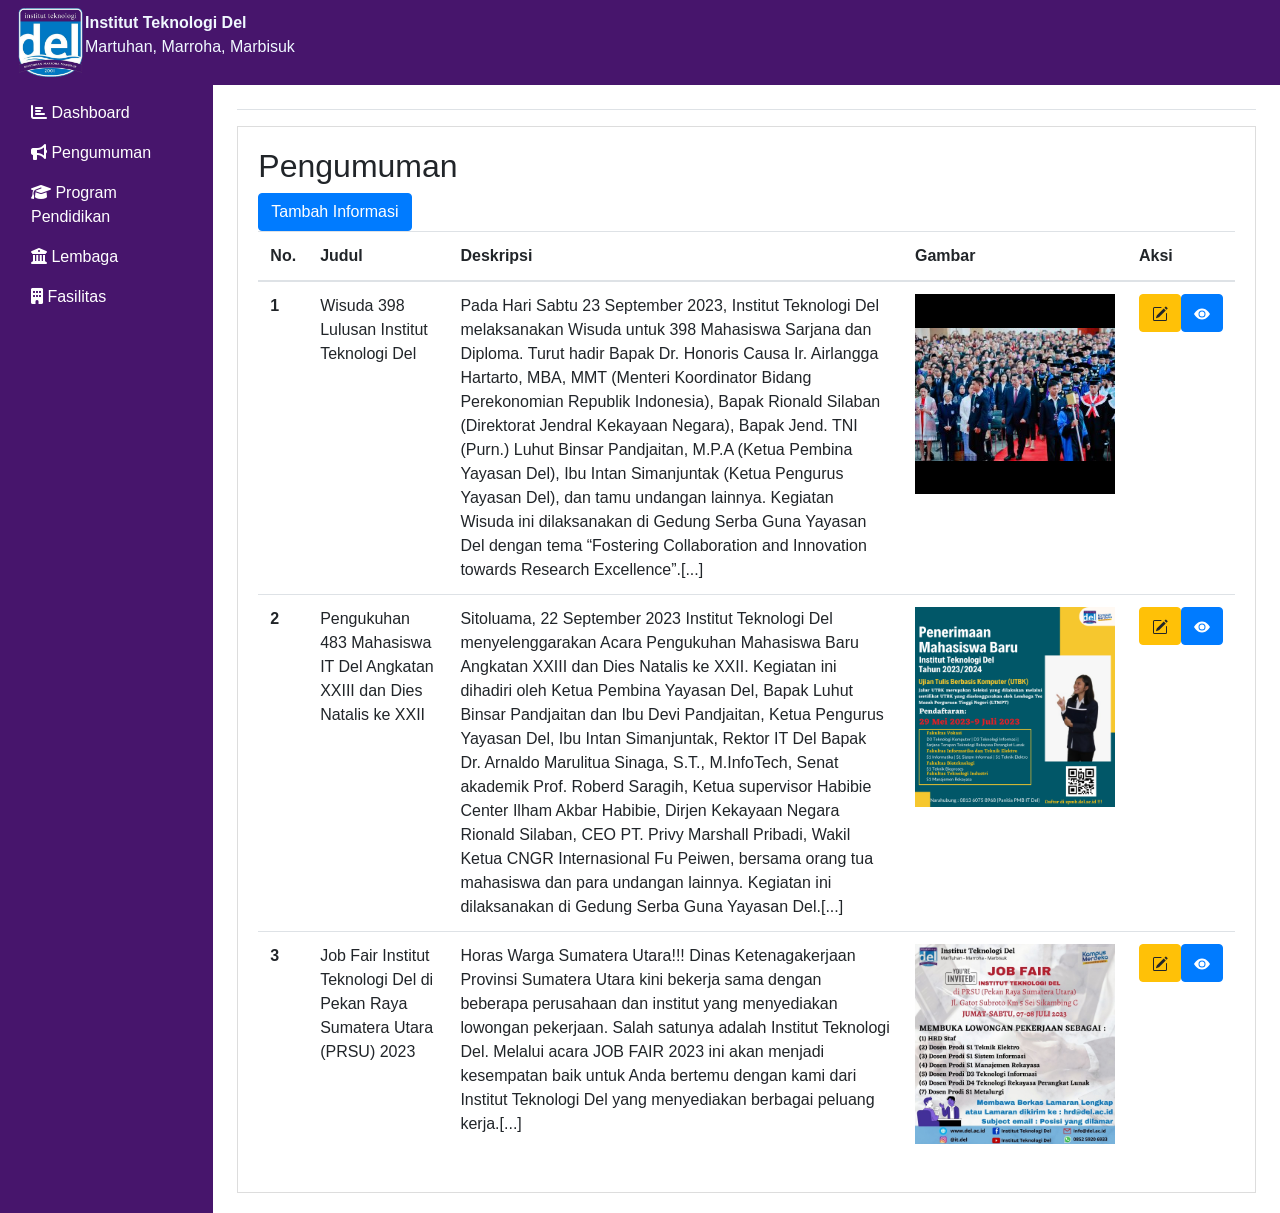
<file: eBusiness/pengumumanadmin.html>
<!DOCTYPE html>
<html lang="en">
<head>
    <header style="background-color: #47156C; display: flex; flex-direction: row; justify-content: left; padding-inline: 1rem; padding-block: 0.5rem;">
		<div style="display: flex; align-items: center; color: aliceblue;">
			<img src="del.png" alt="del.png" style="width: 69px;">
			<p style=" text-align: left; width: 20rem; "><b>Institut Teknologi Del</b><br>Martuhan, Marroha, Marbisuk</p>
    </div>
		</div>
	</header>

    <meta charset="UTF-8">
    <meta name="viewport" content="width=device-width, initial-scale=1.0">
    <link rel="stylesheet" href="https://stackpath.bootstrapcdn.com/bootstrap/4.5.2/css/bootstrap.min.css">
    <link href="https://cdnjs.cloudflare.com/ajax/libs/font-awesome/6.4.0/css/all.min.css" rel="stylesheet">

    <link rel="stylesheet" href="style1.css">
    <title>Admin Dashboard</title>
</head>
<body>
    <div class="container-fluid">
        <div class="row">
            <!-- Sidebar -->
            <nav class="col-md-2 d-none d-md-block sidebar">
              <div class="sidebar-sticky" style="margin-top: 0.5rem;">
                  <ul class="nav flex-column">
                      <li class="nav-item">
                          <a class="nav-link active" href="admin.html">
                              <i class="fas fa-chart-bar"></i> Dashboard
                          </a>
                      </li>
                      <li class="nav-item">
                          <a class="nav-link" href="pengumuman.html">
                              <i class="fas fa-bullhorn"></i> Pengumuman
                          </a>
                      </li>
                      <li class="nav-item">
                          <a class="nav-link" href="adminprogrampendidikan.html">
                              <i class="fas fa-graduation-cap"></i> Program Pendidikan
                          </a>
                      </li>
                      <li class="nav-item">
                          <a class="nav-link" href="adminlembaga.html">
                              <i class="fas fa-university"></i> Lembaga
                          </a>
                      </li>
                      <li class="nav-item">
                          <a class="nav-link" href="adminfasilitas.html">
                              <i class="fas fa-building"></i> Fasilitas
                          </a>
                      </li>
                  </ul>
              </div>
          </nav>
          

            <!-- Content -->
            <main role="main" class="col-md-9 ml-sm-auto col-lg-10 px-4">
                <div class="d-flex justify-content-between flex-wrap flex-md-nowrap align-items-center pt-3 pb-2 mb-3 border-bottom">

                </div>

                <!-- Dashboard Content -->
                <div class="dashboard-content">
                    <table class="table caption-top">
                        <h2>Pengumuman</h2>
                        <!-- <caption>List of Contents</caption> -->
                        <body>
                                <a href="indexadmin.php?halaman=tambahproduk" class="btn btn-primary">Tambah Informasi</a>
                            </div>
                        
                            <!-- Link ke Bootstrap JS -->
                            <script src="https://maxcdn.bootstrapcdn.com/bootstrap/3.4.1/js/bootstrap.min.js"></script>
                        </body>
                        <thead>
                          <tr>
                            <th scope="col">No.</th>
                            <th scope="col">Judul</th>
                            <th scope="col">Deskripsi</th>
                            <th scope="col">Gambar</th>
                            <th scope="col">Aksi</th>
                          </tr>
                        </thead>
                        <tbody>
                          <tr>
                            <th scope="row">1</th>
                            <td>Wisuda 398 Lulusan Institut Teknologi Del</td>
                            <td>Pada Hari Sabtu 23 September 2023, Institut Teknologi Del melaksanakan Wisuda untuk 398 Mahasiswa Sarjana dan Diploma. 
                                Turut hadir Bapak Dr. Honoris Causa Ir. Airlangga Hartarto, MBA, MMT (Menteri Koordinator Bidang Perekonomian Republik Indonesia), 
                                Bapak Rionald Silaban (Direktorat Jendral Kekayaan Negara),  Bapak Jend. TNI (Purn.) Luhut Binsar Pandjaitan, M.P.A (Ketua Pembina Yayasan Del), 
                                Ibu Intan Simanjuntak (Ketua Pengurus Yayasan Del), dan tamu undangan lainnya. Kegiatan Wisuda ini dilaksanakan di Gedung Serba Guna Yayasan Del dengan tema 
                                “Fostering Collaboration and Innovation towards Research Excellence”.[...]</td>
                            <td>
                                <div style="width: 200px; height: 200px; background-color: black; display: flex; align-items: center;">
                                    <img src="pengumuman1.jpg" alt="" style="width: 100%;">
                                </div>
                            </td>
                            <td>
                                <div class="d-flex gap-2 mb-3">
                                    <button type="button" class="btn btn-warning">
                                      <svg xmlns="http://www.w3.org/2000/svg" width="16" height="16" fill="currentColor" class="bi bi-pencil-square" viewBox="0 0 16 16">
                        <path d="M15.502 1.94a.5.5 0 0 1 0 .706L14.459 3.69l-2-2L13.502.646a.5.5 0 0 1 .707 0l1.293 1.293zm-1.75 2.456-2-2L4.939 9.21a.5.5 0 0 0-.121.196l-.805 2.414a.25.25 0 0 0 .316.316l2.414-.805a.5.5 0 0 0 .196-.12l6.813-6.814z"/>
                        <path fill-rule="evenodd" d="M1 13.5A1.5 1.5 0 0 0 2.5 15h11a1.5 1.5 0 0 0 1.5-1.5v-6a.5.5 0 0 0-1 0v6a.5.5 0 0 1-.5.5h-11a.5.5 0 0 1-.5-.5v-11a.5.5 0 0 1 .5-.5H9a.5.5 0 0 0 0-1H2.5A1.5 1.5 0 0 0 1 2.5z"/>
                      </svg>
                                    </button>
    
                                    <button type="button" class="btn btn-primary">
                                        <svg xmlns="http://www.w3.org/2000/svg" width="16" height="16" fill="currentColor" class="bi bi-eye-fill" viewBox="0 0 16 16">
                          <path d="M10.5 8a2.5 2.5 0 1 1-5 0 2.5 2.5 0 0 1 5 0"/>
                          <path d="M0 8s3-5.5 8-5.5S16 8 16 8s-3 5.5-8 5.5S0 8 0 8m8 3.5a3.5 3.5 0 1 0 0-7 3.5 3.5 0 0 0 0 7"/>
                        </svg>

                                      </button>
    
                                    </div>
    
                                    
                            </td>
                          </tr>
                          <tr>
                            <th scope="row">2</th>
                            <td>Pengukuhan 483 Mahasiswa IT Del Angkatan XXIII dan Dies Natalis ke XXII</td>
                            <td>Sitoluama, 22 September 2023 Institut Teknologi Del menyelenggarakan Acara Pengukuhan Mahasiswa Baru Angkatan XXIII dan Dies Natalis ke XXII. Kegiatan ini dihadiri oleh Ketua Pembina Yayasan Del, Bapak Luhut Binsar Pandjaitan dan Ibu Devi Pandjaitan, Ketua Pengurus Yayasan Del, Ibu Intan Simanjuntak, Rektor IT Del Bapak Dr. Arnaldo Marulitua Sinaga, S.T., M.InfoTech, Senat akademik Prof. Roberd Saragih, Ketua supervisor Habibie Center Ilham Akbar Habibie, Dirjen Kekayaan Negara Rionald Silaban, CEO PT. Privy Marshall Pribadi, Wakil Ketua CNGR Internasional Fu Peiwen, bersama orang tua mahasiswa dan para undangan lainnya. Kegiatan ini dilaksanakan di Gedung Serba Guna Yayasan Del.[...]</td>
                            <td>
                                <div style="width: 200px; height: 200px; background-color: black; display: flex; align-items: center;">
                                    <img src="image4.png" alt="" style="width: 100%;">
                                </div>
                            </td>
                            <td>
                                <div class="d-flex gap-2 mb-3">
                                    <button type="button" class="btn btn-warning">
                                      <svg xmlns="http://www.w3.org/2000/svg" width="16" height="16" fill="currentColor" class="bi bi-pencil-square" viewBox="0 0 16 16">
                        <path d="M15.502 1.94a.5.5 0 0 1 0 .706L14.459 3.69l-2-2L13.502.646a.5.5 0 0 1 .707 0l1.293 1.293zm-1.75 2.456-2-2L4.939 9.21a.5.5 0 0 0-.121.196l-.805 2.414a.25.25 0 0 0 .316.316l2.414-.805a.5.5 0 0 0 .196-.12l6.813-6.814z"/>
                        <path fill-rule="evenodd" d="M1 13.5A1.5 1.5 0 0 0 2.5 15h11a1.5 1.5 0 0 0 1.5-1.5v-6a.5.5 0 0 0-1 0v6a.5.5 0 0 1-.5.5h-11a.5.5 0 0 1-.5-.5v-11a.5.5 0 0 1 .5-.5H9a.5.5 0 0 0 0-1H2.5A1.5 1.5 0 0 0 1 2.5z"/>
                      </svg>
                                    </button>
    
                                    <button type="button" class="btn btn-primary">
                                        <svg xmlns="http://www.w3.org/2000/svg" width="16" height="16" fill="currentColor" class="bi bi-eye-fill" viewBox="0 0 16 16">
                          <path d="M10.5 8a2.5 2.5 0 1 1-5 0 2.5 2.5 0 0 1 5 0"/>
                          <path d="M0 8s3-5.5 8-5.5S16 8 16 8s-3 5.5-8 5.5S0 8 0 8m8 3.5a3.5 3.5 0 1 0 0-7 3.5 3.5 0 0 0 0 7"/>
                        </svg>

                                      </button>
    
                                    </div>
                            </td>
                          </tr>
                          <tr>
                            <th scope="row">3</th>
                            <td>Job Fair Institut Teknologi Del di Pekan Raya Sumatera Utara (PRSU) 2023</td>
                            <td>Horas Warga Sumatera Utara!!!

                                Dinas Ketenagakerjaan Provinsi Sumatera Utara kini bekerja sama dengan beberapa perusahaan dan institut yang menyediakan lowongan pekerjaan. Salah satunya adalah Institut Teknologi Del. Melalui acara JOB FAIR 2023 ini akan menjadi kesempatan baik untuk Anda bertemu dengan kami dari Institut Teknologi Del yang menyediakan berbagai peluang kerja.[...]</td>
                            <td>
                                <div style="width: 200px; height: 200px; background-color: black; display: flex; align-items: center;">
                                    <img src="jobfair.jpeg" alt="" style="width: 100%;">
                                </div>
                            </td>
                            <td>
                                <div class="d-flex gap-2 mb-3">
                                    <button type="button" class="btn btn-warning">
                                      <svg xmlns="http://www.w3.org/2000/svg" width="16" height="16" fill="currentColor" class="bi bi-pencil-square" viewBox="0 0 16 16">
                        <path d="M15.502 1.94a.5.5 0 0 1 0 .706L14.459 3.69l-2-2L13.502.646a.5.5 0 0 1 .707 0l1.293 1.293zm-1.75 2.456-2-2L4.939 9.21a.5.5 0 0 0-.121.196l-.805 2.414a.25.25 0 0 0 .316.316l2.414-.805a.5.5 0 0 0 .196-.12l6.813-6.814z"/>
                        <path fill-rule="evenodd" d="M1 13.5A1.5 1.5 0 0 0 2.5 15h11a1.5 1.5 0 0 0 1.5-1.5v-6a.5.5 0 0 0-1 0v6a.5.5 0 0 1-.5.5h-11a.5.5 0 0 1-.5-.5v-11a.5.5 0 0 1 .5-.5H9a.5.5 0 0 0 0-1H2.5A1.5 1.5 0 0 0 1 2.5z"/>
                      </svg>
                                    </button>
    
                                    <button type="button" class="btn btn-primary">
                                        <svg xmlns="http://www.w3.org/2000/svg" width="16" height="16" fill="currentColor" class="bi bi-eye-fill" viewBox="0 0 16 16">
                          <path d="M10.5 8a2.5 2.5 0 1 1-5 0 2.5 2.5 0 0 1 5 0"/>
                          <path d="M0 8s3-5.5 8-5.5S16 8 16 8s-3 5.5-8 5.5S0 8 0 8m8 3.5a3.5 3.5 0 1 0 0-7 3.5 3.5 0 0 0 0 7"/>
                                        </svg>
                                  </button>

                                </div>
                        </td>
                      </tr>
                      <tr>
                                      </button>
    
                                    </div>
                            </td>
                          </tr>
                        </tbody>
                      </table>
                </div>

        
            </main>
        </div>
    </div>
    <script src="https://code.jquery.com/jquery-3.5.1.slim.min.js"></script>
    <script src="https://cdn.jsdelivr.net/npm/@popperjs/core@2.9.3/dist/umd/popper.min.js"></script>
    <script src="https://stackpath.bootstrapcdn.com/bootstrap/4.5.2/js/bootstrap.min.js"></script>
</body>
</html>
</file>
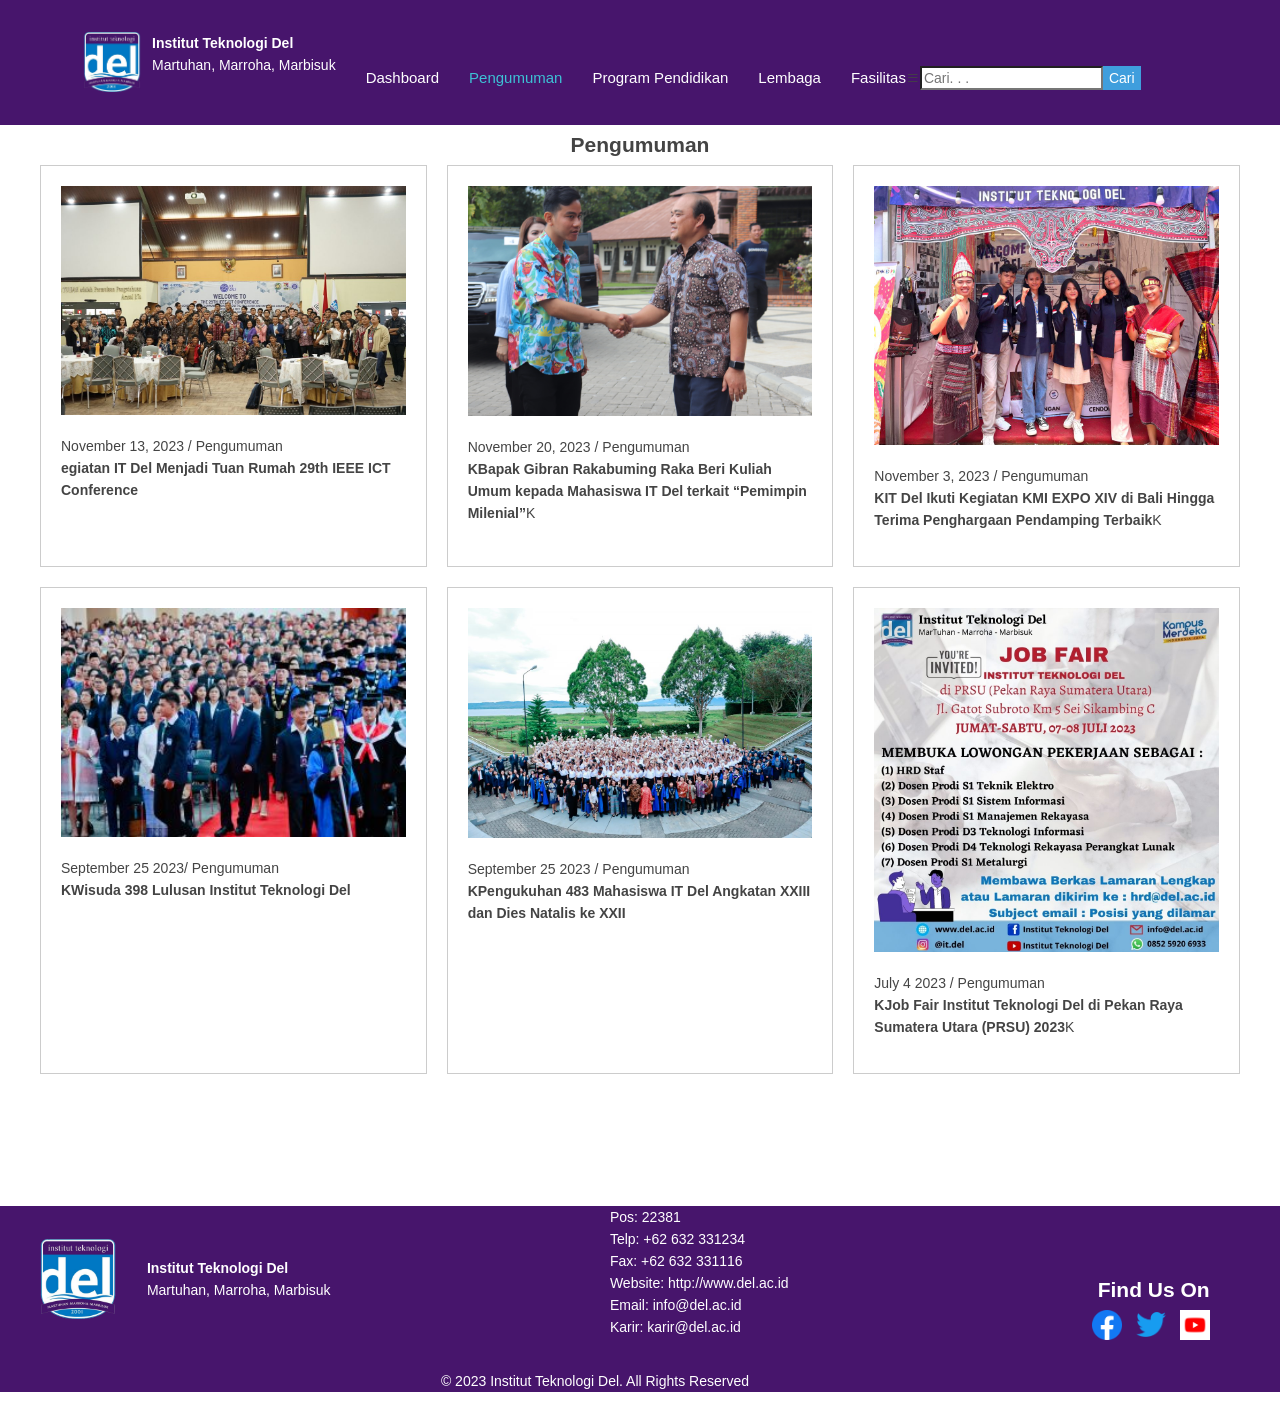
<file: eBusiness/pengumumanuser.html>
<!DOCTYPE html>
<html lang="en">

<head>
  <meta charset="utf-8">
  <meta content="width=device-width, initial-scale=1.0" name="viewport">

  <title>Institut Teknologi Del</title>
  <meta content="" name="description">
  <meta content="" name="keywords">

  <!-- Favicons -->
  <link href="del.png" rel="icon">
  <link href="del.png" rel="apple-touch-icon">

  <!-- Google Fonts -->
  <link href="https://fonts.googleapis.com/css?family=Open+Sans:300,400,400i,600,700|Raleway:300,400,400i,500,500i,700,800,900" rel="stylesheet">

  <!-- Vendor CSS Files -->
  <link href="assets/vendor/animate.css/animate.min.css" rel="stylesheet">
  <link href="assets/vendor/bootstrap/css/bootstrap.min.css" rel="stylesheet">
  <link href="assets/vendor/bootstrap-icons/bootstrap-icons.css" rel="stylesheet">
  <link href="assets/vendor/boxicons/css/boxicons.min.css" rel="stylesheet">
  <link href="assets/vendor/glightbox/css/glightbox.min.css" rel="stylesheet">
  <link href="assets/vendor/swiper/swiper-bundle.min.css" rel="stylesheet">
  <link href="assets/css/style.css" rel="stylesheet">
</head>

<body>

  <!-- ======= Header ======= -->
  <header id="header" class="fixed-top d-flex align-items-center" style="background-color: #47156C;">
    <div class="container d-flex justify-content-between">

      
       

      <nav id="navbar" class="navbar">
          <div style="display: flex; margin-bottom: 0.8rem;">
            <img src="del.png" alt="del.png" style="width: 60px;">
          <p style=" text-align: left; margin-left: 10px; color: white;"><b>Institut Teknologi Del</b><br>Martuhan, Marroha, Marbisuk</p>
          </div>
        <ul>
          <li><a class="nav-link scrollto" href="index.html">Dashboard</a></li>
          <li><a class="nav-link scrollto active" href="pengumumanuser.html">Pengumuman</a></li>
          <li><a class="nav-link scrollto" href="programpendidikan1.html">Program Pendidikan</a></li>
          <li><a class="nav-link scrollto" href="lembaga.html">Lembaga</a></li>
          <li><a class="nav-link scrollto" href="fasilitas1.html">Fasilitas</a></li>
        <i class="bi bi-list mobile-nav-toggle"></i>
        <div style="width: 100%; justify-content: flex-end; display: flex;margin-right: rem; "><input type="text" style="height: 1.5rem; border-radius:0 ;  " placeholder="Cari. . .">
          <button style="color: white; background-color: #3f9edd; border: none;">Cari</button>
          </div>
      </nav><!-- .navbar -->
      

    </div>
  </header><!-- End Header -->

 
	<head>
		<title>Carousel HTML dengan JavaScript</title>
		<style>
		  .carousel {
			max-width: 1300px;
			margin: 0 auto;
			overflow: hidden;
			position: relative;
			margin-top: -2.45rem;
		  }
	  
		  .slides {
			display: flex;
			transition: transform 0.5s ease-in-out;
		  }
	  
		  .slide {
			min-width: 100%;
		  }
	  
		  img {
			width: 100%;
			height: auto;
		  }
		</style>
      
                               
    <br></br>   
    <br></br> 
    <br></br>         
                               
    <!-- ======= Pengumuman ======= -->
    <main class="main1">

      <article>
        <div class="display">
        <center><h2><strong>Pengumuman</strong></h2></center>
        <main class="main1">
          <div class="grid-container">
            <div class="card1">
              <img class="img2" src="image.jpg" width="391" height="143">
              <p>November 13, 2023 / Pengumuman<br><b>egiatan IT Del Menjadi Tuan Rumah 29th IEEE ICT
                Conference</b></p>
            </div>
        
            <div class="card1">
              <img class="img2" src="image2.jpg" width="391" height="143">
              <p>November 20, 2023 / Pengumuman<br><b>KBapak Gibran Rakabuming Raka Beri Kuliah Umum kepada
                Mahasiswa IT Del terkait “Pemimpin Milenial”</b>K</p>
            </div>
        
            <div class="card1">
              <img class="img2" src="image3.jpeg" width="391" height="143">
              <p>November 3, 2023 / Pengumuman<br><b>KIT Del Ikuti Kegiatan KMI EXPO XIV di Bali Hingga
                Terima Penghargaan Pendamping Terbaik</b>K</p>
            </div>
            <div class="card1">
                <img class="img2" src="wisuda1.jpg" width="391" height="143">
                <p>September 25 2023/ Pengumuman<br><b>KWisuda 398 Lulusan Institut Teknologi Del</b></p>
              </div>
              <div class="card1">
                <img class="img2" src="inagurasi.jpg" width="391" height="143">
                <p>September 25 2023 / Pengumuman<br><b>KPengukuhan 483 Mahasiswa IT Del Angkatan XXIII dan Dies Natalis ke XXII</b></p>
              </div>
              <div class="card1">
                <img class="img2" src="jobfair.jpeg" width="391" height="143">
                <p>July 4 2023 / Pengumuman<br><b>KJob Fair Institut Teknologi Del di Pekan Raya Sumatera Utara (PRSU) 2023</b>K</p>
              </div>
          </div>
        </main>
        <!-- End Pricing Section -->

       

    
          
    </div>
  

  <!-- Vendor JS Files -->

  <script src="assets/vendor/php-email-form/validate.js"></script>

  <!-- Template Main JS File -->
  <script src="assets/js/main.js"></script>

  <br></br>
  <br></br>
  <br></br>

  

</body>
<footer style="min-width: 120%; margin-left: -7rem; ">
  <div style="margin-left: 5%;" class="logo">
    <img src="del.png" alt="del.png" class="logo-img">
    <p class="logo-text"><b>Institut Teknologi Del</b><br>Martuhan, Marroha, Marbisuk</p>
  </div>
  <div style="margin-left: 47%;" class="contact">
    <p class="contact-info">Pos: 22381 <br> Telp: +62 632 331234 <br> Fax: +62 632 331116 <br> Website:
      http://www.del.ac.id <br> Email: info@del.ac.id <br>Karir: karir@del.ac.id</p>
  </div>
  <div>
    <div class="find-us-on"
      style="text-align: right; padding-right: 30px; padding-bottom: 20px; float: right; margin-top: -5%; margin-right: 12%;">
      <h2><b>Find Us On</b></h2>
      <img src="fb.png" alt="fb" style="width: 30px; display: inline-block; margin-right: 10px;">
      <img src="twt.png" alt="twt" style="width: 30px; display: inline-block; margin-right: 10px;">
      <img src="yt.png" alt="yt" style="width: 30px; display: inline-block;">
    </div>
  </div>

  <div class="container">

    <p1 class="copy">&copy; 2023 Institut Teknologi Del. All Rights Reserved</p>
  </div>

</footer>

</html>
</file>
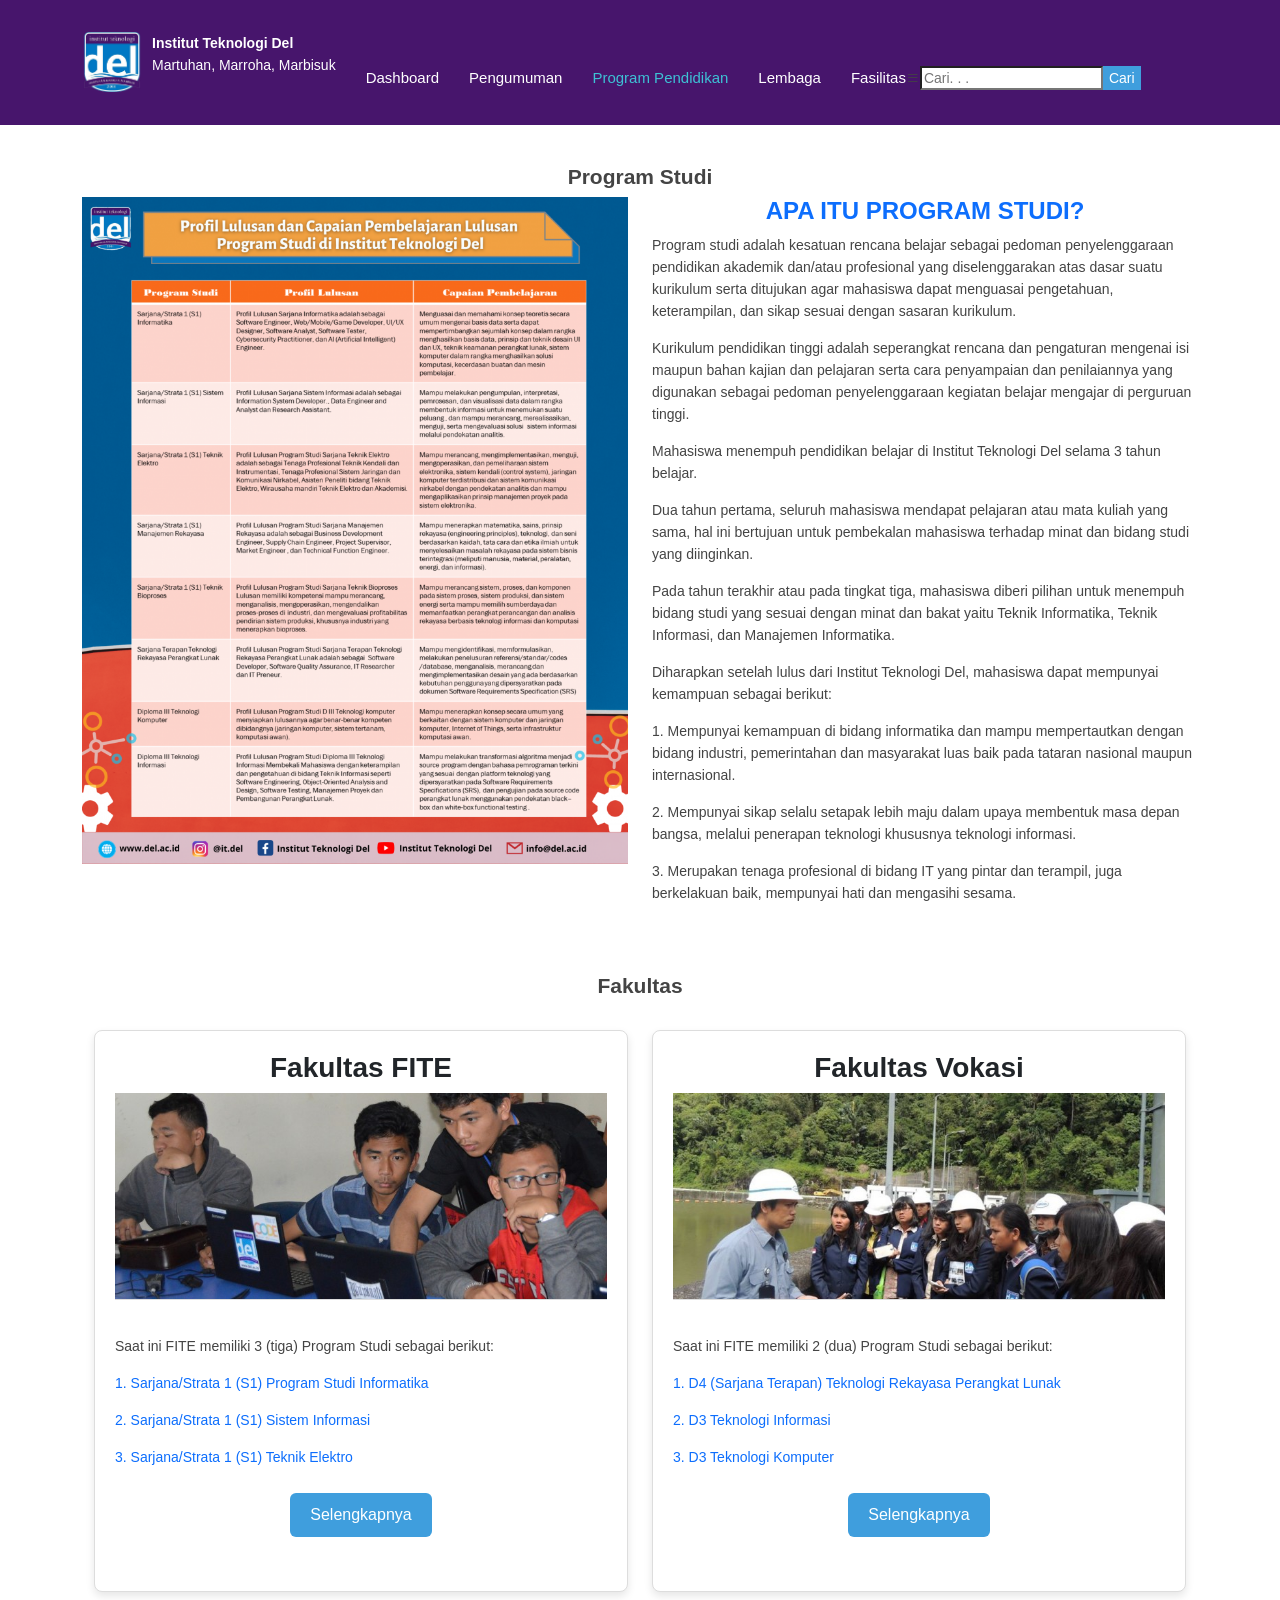
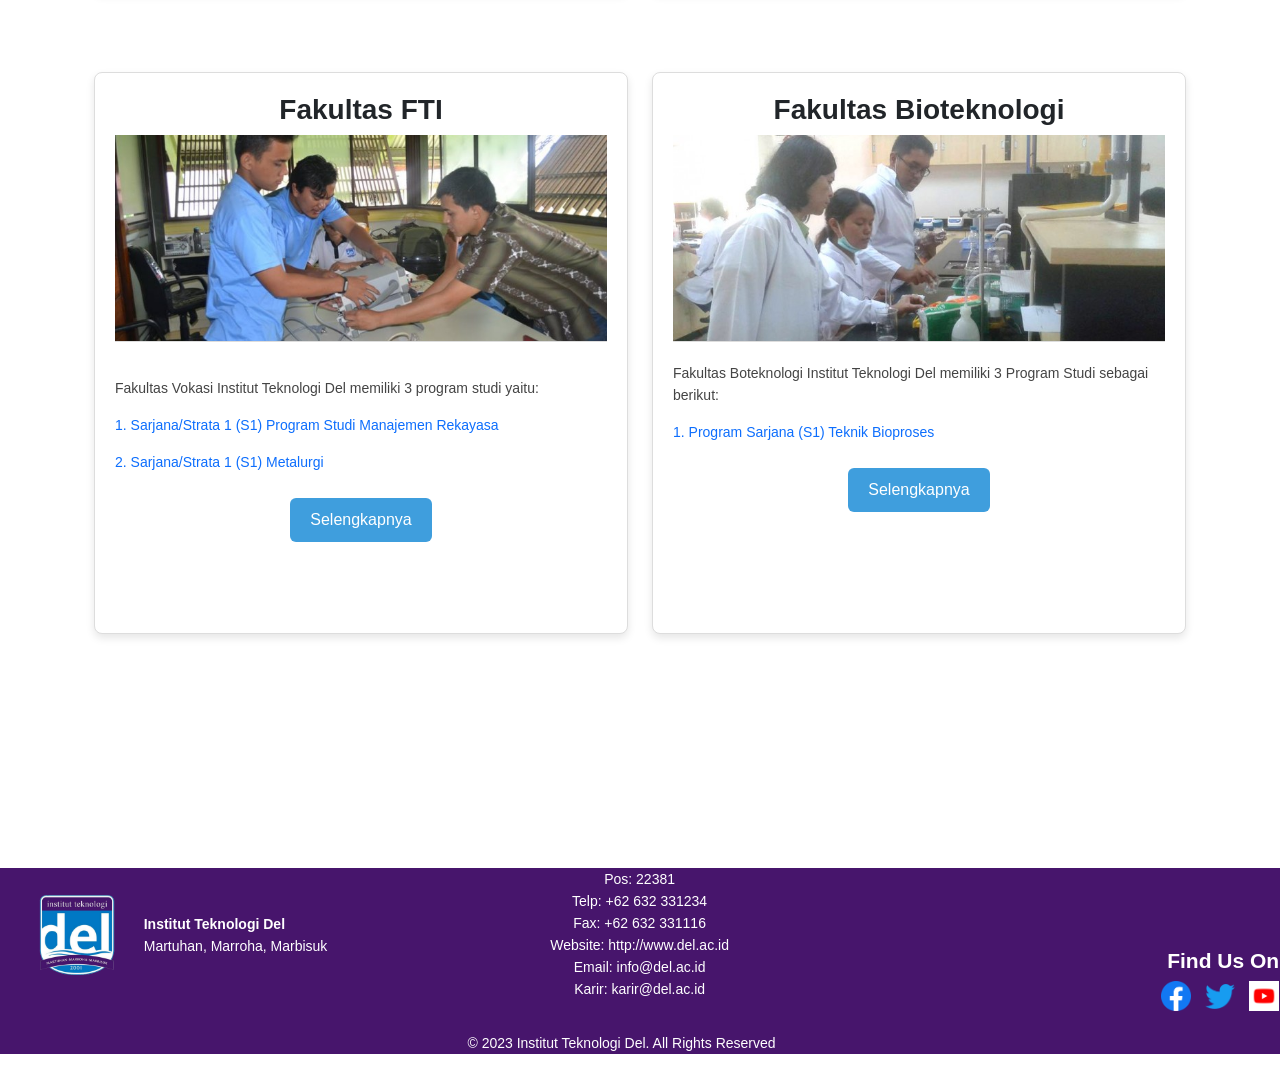
<file: eBusiness/programpendidikan1.html>
<!DOCTYPE html>
<html lang="en">

<head>
  <meta charset="utf-8">
  <meta content="width=device-width, initial-scale=1.0" name="viewport">

  <title>Institut Teknologi Del</title>
  <meta content="" name="description">
  <meta content="" name="keywords">

  <!-- Favicons -->
  <link href="del.png" rel="icon">
  <link href="del.png" rel="apple-touch-icon">

  <!-- Google Fonts -->
  <link href="https://fonts.googleapis.com/css?family=Open+Sans:300,400,400i,600,700|Raleway:300,400,400i,500,500i,700,800,900" rel="stylesheet">

  <!-- Vendor CSS Files -->
  <link href="assets/vendor/animate.css/animate.min.css" rel="stylesheet">
  <link href="assets/vendor/bootstrap/css/bootstrap.min.css" rel="stylesheet">
  <link href="assets/vendor/bootstrap-icons/bootstrap-icons.css" rel="stylesheet">
  <link href="assets/vendor/boxicons/css/boxicons.min.css" rel="stylesheet">
  <link href="assets/vendor/glightbox/css/glightbox.min.css" rel="stylesheet">
  <link href="assets/vendor/swiper/swiper-bundle.min.css" rel="stylesheet">
  <link href="assets/css/style.css" rel="stylesheet">
</head>

<body>

  <!-- ======= Header ======= -->
  <header id="header" class="fixed-top d-flex align-items-center" style="background-color: #47156C;">
    <div class="container d-flex justify-content-between">

      
       

      <nav id="navbar" class="navbar">
          <div style="display: flex; margin-bottom: 0.8rem;">
            <img src="del.png" alt="del.png" style="width: 60px;">
          <p style=" text-align: left; margin-left: 10px; color: white;"><b>Institut Teknologi Del</b><br>Martuhan, Marroha, Marbisuk</p>
          </div>
        <ul>
          <li><a class="nav-link scrollto" href="index.html">Dashboard</a></li>
          <li><a class="nav-link scrollto" href="pengumumanuser.html">Pengumuman</a></li>
          <li><a class="nav-link scrollto active" href="programpendidikan1.html">Program Pendidikan</a></li>
          <li><a class="nav-link scrollto" href="lembaga.html">Lembaga</a></li>
          <li><a class="nav-link scrollto" href="fasilitas1.html">Fasilitas</a></li>
        <i class="bi bi-list mobile-nav-toggle"></i>
        <div style="width: 100%; justify-content: flex-end; display: flex;margin-right: rem; "><input type="text" style="height: 1.5rem; border-radius:0 ;  " placeholder="Cari. . .">
          <button style="color: white; background-color: #3f9edd; border: none;">Cari</button>
          </div>
      </nav><!-- .navbar -->
      

    </div>
  </header><!-- End Header -->

 
	<head>
		<title>Carousel HTML dengan JavaScript</title>
		<style>
		  .carousel {
			max-width: 1300px;
			margin: 0 auto;
			overflow: hidden;
			position: relative;
			margin-top: -2.45rem;
		  }
	  
		  .slides {
			display: flex;
			transition: transform 0.5s ease-in-out;
		  }
	  
		  .slide {
			min-width: 100%;
		  }
	  
		  img {
			width: 100%;
			height: auto;
		  }
		</style>
  <br></br>
  <br></br>
  <br></br>
  <main id="main">
    <!-- ======= Apa itu program studi? ======= -->
    <div id="about" class="about-area area-padding">
      <div class="container">
        <div class="row">
          <div class="col-md-12 col-sm-12 col-xs-12">
            <div class="section-headline text-center">
              <h2><Strong>Program Studi</Strong></h2>
            </div>
          </div>
        </div>
        <div class="row">
          <div class="col-md-6 col-sm-6 col-xs-12">
            <div class="well-left">
              <div class="single-well">
                <a href="#">
                  <img src="lulusan.png" alt="">
                </a>
              </div>
            </div>
          </div>
          <div class="col-md-6 col-sm-6 col-xs-12">
            <div class="well-middle">
              <div class="single-well">
                <a href="#">
                  <h4 class="sec-head"><strong>APA ITU PROGRAM STUDI?</strong></h4>
                </a>
                <p>
                  Program studi adalah kesatuan rencana belajar sebagai pedoman penyelenggaraan pendidikan akademik dan/atau profesional yang diselenggarakan atas dasar suatu kurikulum serta ditujukan agar mahasiswa dapat menguasai pengetahuan, keterampilan, dan sikap sesuai dengan sasaran kurikulum.
                </p>
                  <p>Kurikulum pendidikan tinggi adalah seperangkat rencana dan pengaturan mengenai isi maupun bahan kajian dan pelajaran serta cara penyampaian dan penilaiannya yang digunakan sebagai pedoman penyelenggaraan kegiatan belajar mengajar di perguruan tinggi.</p>
                  <p>Mahasiswa menempuh pendidikan belajar di Institut Teknologi Del selama 3 tahun belajar.</p>
                  <p>Dua tahun pertama, seluruh mahasiswa mendapat pelajaran atau mata kuliah yang sama, hal ini bertujuan untuk pembekalan mahasiswa terhadap minat dan bidang studi yang diinginkan.</p>
                  <p> Pada tahun terakhir atau pada tingkat tiga, mahasiswa diberi pilihan untuk menempuh bidang studi yang sesuai dengan minat dan bakat yaitu Teknik Informatika, Teknik Informasi, dan Manajemen Informatika.</p>
                  <p>Diharapkan setelah lulus dari Institut Teknologi Del, mahasiswa dapat mempunyai kemampuan sebagai berikut:</p>
                  <p>1. Mempunyai kemampuan di bidang informatika dan mampu mempertautkan dengan bidang industri, pemerintahan dan masyarakat luas baik pada tataran nasional maupun internasional.</p>
                  <p>2. Mempunyai sikap selalu setapak lebih maju dalam upaya membentuk masa depan bangsa, melalui penerapan teknologi khususnya teknologi informasi.</p>
                  <p>3. Merupakan tenaga profesional di bidang IT yang pintar dan terampil, juga berkelakuan baik, mempunyai hati dan mengasihi sesama.</p>
                </ul>
              </div>
            </div>
          </div>
          <!-- End col-->
        </div>
      </div>
    </div><!-- End About Section -->    

     <!-- ======= Program Pendidikan ======= -->
  <div id="team" class="our-team-area area-padding">
    <div class="container">
      <div class="row">
        <div class="col-md-12 col-sm-12 col-xs-12">
          <div class="section-headline text-center">
            <br>
            <h2><b>Fakultas</b></h2>
            <body>
              <title><b>Program Pendidikan</title>
              <div class="container">
                <div class="row">
                    <div class="col-md-6">
                        <div class="card">
                            <div class="card-body">
                                <h3 class="card-title"><b>Fakultas FITE</b></h3>
                                <p class="card-text">
                                    <img class="img2" src="programpendidikan2.jpg" width="391" height="143">
                                    <p>Saat ini FITE memiliki 3 (tiga) Program Studi sebagai berikut:</p>
                                    <p><a href="">1. Sarjana/Strata 1 (S1) Program Studi Informatika</a></p>
                                    <p><a href="">2. Sarjana/Strata 1 (S1) Sistem Informasi</a></p>
                                    <p><a href="">3. Sarjana/Strata 1 (S1) Teknik Elektro</a></p>

                                </p>
                                <button type="button" class="btn btn-primary">Selengkapnya</button>
                            </div>
                        </div>
                    </div>
                    <div class="col-md-6">
                        <div class="card">
                            <div class="card-body">
                                <h3 class="card-title"><b>Fakultas Vokasi</b></h3>
                                <p class="card-text">
                                    <img class="img2" src="FTI.jpg" width="391" height="143">
                                    <p>Saat ini FITE memiliki 2 (dua) Program Studi sebagai berikut:</p>
                                    <p><a href="">1. D4 (Sarjana Terapan) Teknologi Rekayasa Perangkat Lunak</a></p>
                                    <p><a href="">2. D3 Teknologi Informasi</a></p>
                                    <p><a href="">3. D3 Teknologi Komputer</a></p>
                                </p>
                                <button type="button" class="btn btn-primary">Selengkapnya</button>
                            </div>
                        </div>
                    </div>
                </div>
                <div class="row">
                    <div class="col-md-6">
                        <div class="card">
                            <div class="card-body">
                                <h3 class="card-title"><b>Fakultas FTI</b></h3>
                                <img class="img2" src="elektro.jpg" width="391" height="143">
                                <p class="card-text">
                                    <p>Fakultas Vokasi Institut Teknologi Del memiliki 3 program studi yaitu:</p>
                                    <p><a href="">1. Sarjana/Strata 1 (S1) Program Studi Manajemen Rekayasa</a></p>
                                    <p><a href="">2. Sarjana/Strata 1 (S1) Metalurgi</a></p>
                                </p>
                                <button type="button" class="btn btn-primary">Selengkapnya</button>
                            </div>
                        </div>
                    </div>
                    <div class="col-md-6">
                        <div class="card">
                            <div class="card-body">
                                <h3 class="card-title"><b>Fakultas Bioteknologi</b></h3>
                                <img class="img2" src="bioteknologi.jpg" width="391" height="143">
                                <p class="card-text">
                                    Fakultas Boteknologi Institut Teknologi Del memiliki 3 Program Studi sebagai berikut:
                                    <p><a href="">1. Program Sarjana (S1) Teknik Bioproses</a></p>
                                </p>
                                <button type="button" class="btn btn-primary">Selengkapnya</button>
                            </div>
                        </div>
                    </div>
                </div>
            </div>
          </br>


  <!-- Vendor JS Files -->

  <script src="assets/vendor/php-email-form/validate.js"></script>

  <!-- Template Main JS File -->
  <script src="assets/js/main.js"></script>

  <br></br>
  <br></br>
  <br></br>

  

</body>
<footer style="min-width: 120%; margin-left: -7rem; ">
    <div class="logo" >
      <img src="del.png" alt="del.png" class="logo-img">
      <p class="logo-text"><b>Institut Teknologi Del</b><br>Martuhan, Marroha, Marbisuk</p>
    </div>
    <div class="contact">
      <p1 class="contact-info">Pos: 22381 <br> Telp: +62 632 331234 <br> Fax: +62 632 331116 <br> Website:
        http://www.del.ac.id <br> Email: info@del.ac.id <br>Karir: karir@del.ac.id</p>
        <div class="find-us-on" style="text-align: right; padding-right: 30px; padding-bottom: 20px; float: right; margin-top: -5%;">
          <h2><b>Find Us On</b></h2>
          <img src="fb.png" alt="fb" style="width: 30px; display: inline-block; margin-right: 10px;">
          <img src="twt.png" alt="twt" style="width: 30px; display: inline-block; margin-right: 10px;">
          <img src="yt.png" alt="yt" style="width: 30px; display: inline-block;">
        </div>
    </div>
   
    <div class="container">
      <p1 class="copy">&copy; 2023 Institut Teknologi Del. All Rights Reserved</p>
    </div>

  </footer>

</html>
</file>
<file: eBusiness/style1.css>
/* Your existing styles can go here, if any */

.dashboard-content,
.pengumuman-content,
.program-pendidikan-content,
.lembaga-content,
.fasilitas-content {
    margin-bottom: 20px;
    padding: 20px;
    border: 1px solid #ddd;
    border-radius: 5px;
}

.sidebar{
    background-color: #47156C;
}

.nav-link{
    color: white;
}

.nav-link:hover{
    color: #2079CC;
}
</file>
<file: eBusiness/assets/css/style.css>
/**
* Template Name: eBusiness
* Updated: Sep 18 2023 with Bootstrap v5.3.2
* Template URL: https://bootstrapmade.com/ebusiness-bootstrap-corporate-template/
* Author: BootstrapMade.com
* License: https://bootstrapmade.com/license/
*/

/*--------------------------------------------------------------
# General
--------------------------------------------------------------*/
.floatleft {
  float: left;
}

.floatright {
  float: right;
}

.alignleft {
  float: left;
  margin-right: 15px;
  margin-bottom: 15px;
}

.alignright {
  float: right;
  margin-left: 15px;
  margin-bottom: 15px;
}

.aligncenter {
  display: block;
  margin: 0 auto 15px;
}

a:focus {
  outline: 0px solid;
}

img {
  max-width: 100%;
  height: auto;
}

.fix {
  overflow: hidden;
}

p {
  margin: 0 0 15px;
  color: #444;
}



a {
  transition: all 0.3s ease 0s;
  text-decoration: none;
}

a:hover {
  color: #3EC1D5;
  text-decoration: none;
}

a:active,
a:hover {
  outline: 0 none;
}

body {
  background: #fff none repeat scroll 0 0;
  color: #444;
  font-family: "Open Sans", sans-serif;
  font-size: 14px;
  text-align: left;
  overflow-x: hidden;
  line-height: 22px;
}

/*--------------------------------------------------------------
# Back to top button
--------------------------------------------------------------*/
.back-to-top {
  position: fixed;
  visibility: hidden;
  opacity: 0;
  right: 15px;
  bottom: 15px;
  z-index: 996;
  background: #3ec1d5;
  width: 40px;
  height: 40px;
  transition: all 0.4s;
}

.back-to-top i {
  font-size: 28px;
  color: #fff;
  line-height: 0;
}

.back-to-top:hover {
  background: #60ccdc;
  color: #fff;
}

.back-to-top.active {
  visibility: visible;
  opacity: 1;
}

.clear {
  clear: both;
}

ul {
  list-style: outside none none;
  margin: 0;
  padding: 0;
}
/*--------------------------------------------------------------
# Navigation Menu
--------------------------------------------------------------*/
/**
* Desktop Navigation 
*/
.navbar {
  padding: 0;
}

.navbar ul {
  margin: 0;
  padding: 0;
  display: flex;
  list-style: none;
  align-items: center;
}

.navbar li {
  position: relative;
}

.navbar a,
.navbar a:focus {
  display: flex;
  align-items: center;
  justify-content: space-between;
  padding: 10px 0 10px 30px;
  font-size: 15px;
  font-weight: 500;
  color: #fff;
  white-space: nowrap;
  transition: 0.3s;
}

.navbar a i,
.navbar a:focus i {
  font-size: 12px;
  line-height: 0;
  margin-left: 5px;
}

.navbar a:hover,
.navbar .active,
.navbar .active:focus,
.navbar li:hover>a {
  color: #3ec1d5;
}


.comments-type>a,
.date-type,
.blog-meta span.comments-type {
  color: #333;
  letter-spacing: 1px;
  margin-right: 5px;
}

.blog-meta .comments-type i {
  padding-right: 0 !important;
}

.blog-content-right .comments-type>a,
.blog-content-right .date-type,
.blog-content-right .blog-meta span.comments-type,
.blog-content-right .blog-text p {
  color: #fff;
  letter-spacing: 1px;
}

.single-blog .ready-btn {
  border: 1px solid #444;
  border-radius: 30px;
  color: #444;
  cursor: pointer;
  display: inline-block;
  font-size: 15px;
  font-weight: 500;
  margin-top: 10px;
  padding: 10px 20px;
  text-align: center;
  text-transform: uppercase;
  transition: all 0.4s ease 0s;
}

.single-blog .ready-btn:hover {
  border: 1px solid #3f9edd;
  color: #fff;
}
.ready-btn {
  border: 1px solid #fff;
  border-radius: 30px;
  color: #fff;
  cursor: pointer;
  display: inline-block;
  font-size: 17px;
  font-weight: 600;
  margin-top: 30px;
  padding: 12px 40px;
  text-align: center;
  text-transform: uppercase;
  transition: all 0.4s ease 0s;
  z-index: 222;
}

.ready-btn:hover {
  color: #fff;
  background: #3f9edd;
  border: 1px solid #3f9edd;
  text-decoration: none;
}

.post-img {
  display: inline-block;
  float: left;
  padding: 0 5px;
  width: 35%;
}
/* CSS untuk ukuran Card */
.card {
  margin-bottom: 80px;
}

/* Atur ukuran card menjadi sama */
.card-body {
  height: 520px; /* Sesuaikan tinggi card */
}

.main {
  display: flex;
  justify-content: center;
}

.grid-container {
  display: grid;
  grid-template-columns: repeat(auto-fit, minmax(300px, 1fr));
  gap: 20px;
  max-width: 1200px;
  margin: 0 auto;
}

.card1 {
  border: 1px solid #ccc;
  padding: 20px;
  text-align: center;
}

.img2 {
  max-width: 100%;
  height: auto;
}

/* FOOTER */
footer{  
	background-color: #47156C;   
	color: white;  
	text-align: display; 
} 
.logo {   
  display: flex;
  align-items: center;
}

.logo-img {
  width: 80px;
  margin-left: 5%;
margin-bottom: -10%;
}

.logo-text {
  text-align: left;
  width: 30rem;
  color : #fff;
  margin-left: 2%;
  margin-bottom: -10%;
}
.container {
  text-align: center;
  margin-top: 2rem;
}

.copy {
  text-align: display;
  color: #fff;
}

.contact-info {
  color:#fff;
}


/* Fasilitas */
/* Efek hover pada card */
.card:hover {
  box-shadow: 0px 0px 10px rgba(0, 0, 0, 0.3);
  background-color: #f5f5f5; /* Ubah warna latar belakang saat hover */
  transition: background-color 0.3s ease; /* Efek transisi saat perubahan terjadi */
}

/* Ubah warna teks ketika hover */
.card:hover h3 {
  color: #e0c572; /* Misalnya, mengubah warna teks judul */
}
/* program pendidikan */
/* Mengatur teks agar rata kiri */
p {
  text-align: left;
}

/* Button selengkapnya */
/* Untuk tombol dengan kelas btn-primary */
.btn-primary {
  background-color: #3f9edd; /* Warna latar belakang */
  color: white; /* Warna teks */
  border: none; /* Menghapus border */
  padding: 10px 20px; /* Padding untuk menyesuaikan ukuran tombol */
  text-align: center;
  text-decoration: none;
  display: inline-block;
  font-size: 16px;
  margin: 4px 2px;
  transition-duration: 0.4s;
  cursor: pointer;
}

/* Efek hover saat kursor di atas tombol */
.btn-primary:hover {
  background-color: #3f9edd; /* Warna latar belakang saat hover */
  color: white; /* Warna teks saat hover */
}

/*  berita spmb */
/* Mengubah warna teks saat tautan diklik */


/* Fasilitas */
body {
  font-family: sans-serif;
}

h1 {
  font-size: 2em;
}

h2 {
  font-size: 1.5em;
}

img {
  margin: 0 0 20px 0;
}



/* Berita Terkini */

.card1:hover {
  transform: translateY(-5px); /* Menggeser kartu ke atas saat kursor di atasnya */
  box-shadow: 0 4px 8px rgba(0, 0, 0, 0.1); /* Efek bayangan */
}
.card1 p:hover {
  color: #e0c572; /* Mengubah warna teks menjadi kuning saat kursor di atasnya */
}

/* card fasilitas */
.card {
  border: 1px solid #ddd;
  border-radius: 8px;
  overflow: hidden;
  box-shadow: 0 4px 8px rgba(0, 0, 0, 0.1);
  transition: transform 0.3s ease-in-out, box-shadow 0.3s ease-in-out;
  gap: 16px;
}

.card:hover {
  transform: translateY(-5px);
  box-shadow: 0 8px 16px rgba(0, 0, 0, 0.2);
}

.card img {
  width: 100%;
  height: auto;
  border-bottom: 1px solid #ddd;
}

.card-body {
  padding: 20px;
  min-height: 35rem;
  height: 35rem;
  
}

.card h2 {
  margin-top: 0;
}

.card p {
  margin-bottom: 15px;
}

.card button {
  margin-top: 10px;
}

/* Lembaga */

.card-columns {
  @include media-breakpoint-only(lg) {
    column-count: 4;
  }
  @include media-breakpoint-only(xl) {
    column-count: 5;
  }
}

.card-body{

}
/* fasilitas */
<style>
  .btn-read-more {
    background-color: #3f9edd; /* Ubah ke warna biru yang diinginkan */
    color: white; /* Warna teks di atas tombol */
    /* Tambahkan gaya lain yang dibutuhkan */
  }
</style>
</file>
